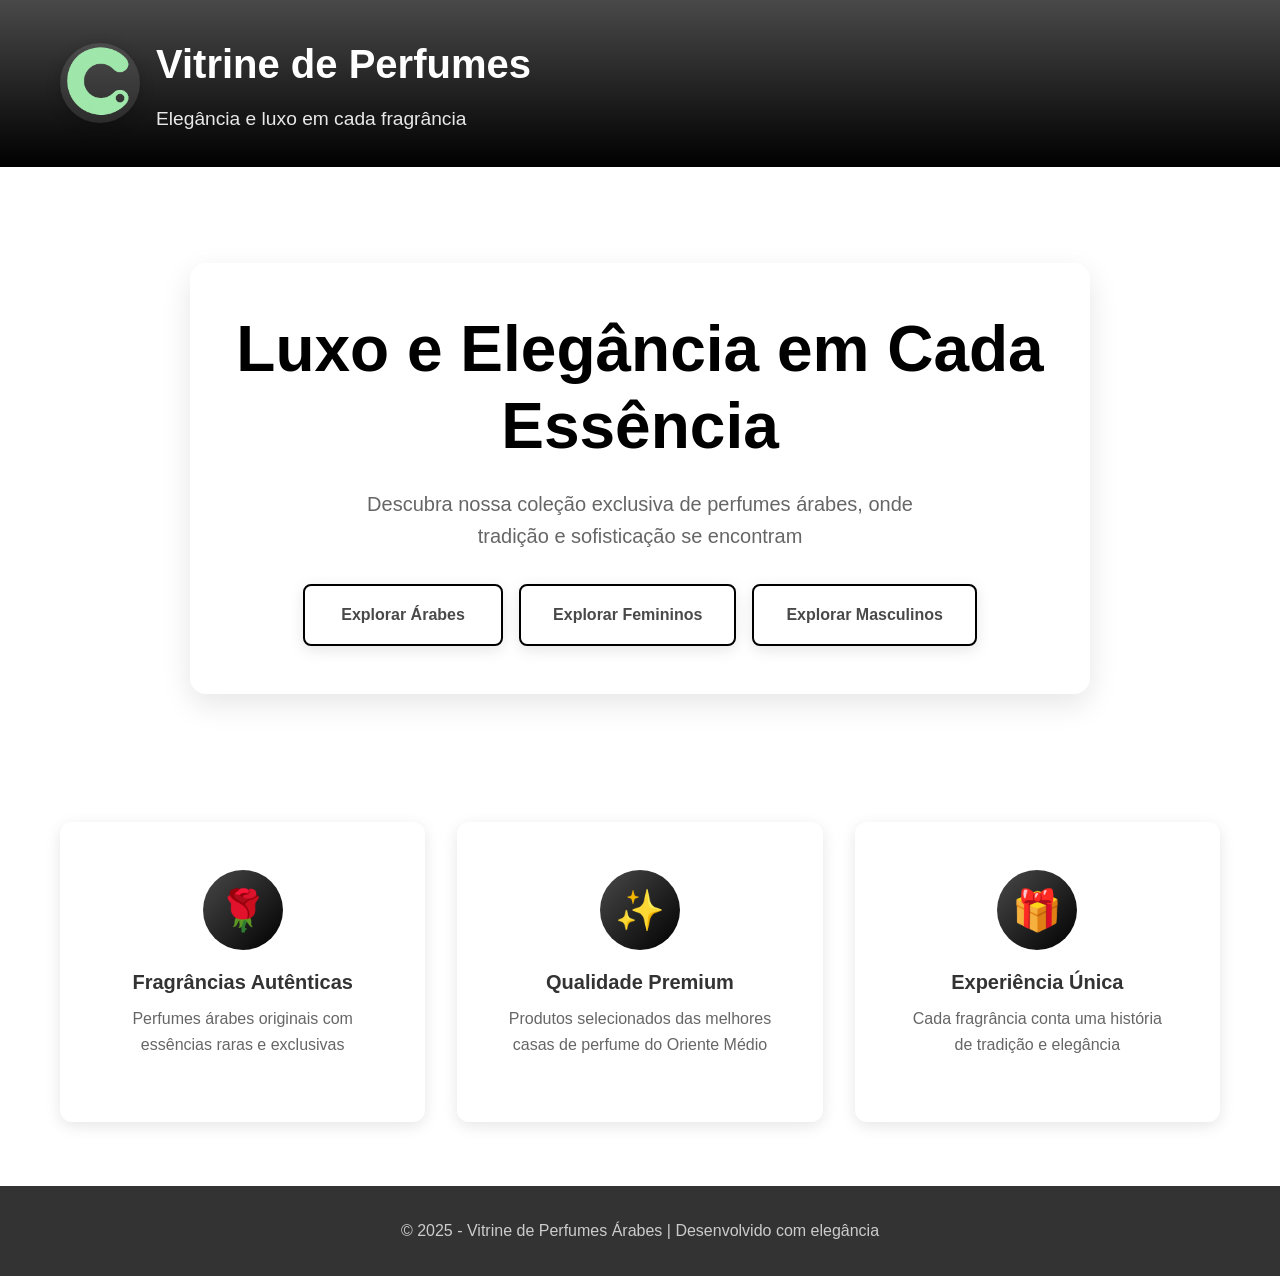
<file: index.html>
<!DOCTYPE html>
<html lang="pt-BR">
<head>
    <meta charset="UTF-8">
    <meta name="viewport" content="width=device-width, initial-scale=1.0">
    <title>Vitrine de Perfumes Árabes</title>
    <!-- Use existing PNG/ICO/manifest favicon files in img/ for broad compatibility -->
    <link rel="shortcut icon" href="img/favicon.ico">
    <link rel="icon" type="image/png" sizes="32x32" href="img/favicon-32x32.png">
    <link rel="icon" type="image/png" sizes="16x16" href="img/favicon-16x16.png">
    <link rel="apple-touch-icon" sizes="180x180" href="img/apple-touch-icon.png">
    <link rel="manifest" href="img/site.webmanifest">
    <meta name="theme-color" content="#ffffff">
    <link rel="stylesheet" href="styles.css">
</head>
<body>

    
    <div class="page-container">
          
        <header class="header">
            <div class="container">
                <div class="header-content">
                    <div class="logo-container">
                        <img src="img/original.png" alt="Logotipo" class="logo">
                    </div>
                    <div class="header-text">
                        <h1>Vitrine de Perfumes </h1>
                        <p>Elegância e luxo em cada fragrância</p>
                    </div>
                </div>
            </div>
        </header>

        <nav class="navigation">
            <div class="container">
                <div class="nav-links">
                    <!-- mantém sua navegação original -->
                </div>
            </div>
        </nav>

        <section class="hero">
            <div class="container">
                <div class="hero-content">
                    <h2>Luxo e Elegância em Cada Essência</h2>
                    <p>Descubra nossa coleção exclusiva de perfumes árabes, onde tradição e sofisticação se encontram</p>
                    <div class="hero-buttons">
                        <!-- 👇 transformamos apenas esse botão para abrir popup -->
                        <a href="#" class="btn btn-Arabes" id="openPopup">Explorar Árabes</a>

                        <!-- Mantidos exatamente como estavam -->
                        <a href="femininos.html" class="btn btn-femininos">Explorar Femininos</a>
                        <a href="masculinos.html" class="btn btn-secondary">Explorar Masculinos</a>
                        <!--<a href="adega.html" class="btn btn-secondary">Adega</a> -->
                    </div>
                </div>
            </div>


            
        </section>

        <!-- POPUP -->
        <div id="popup" class="popup" aria-hidden="true">
            <div class="popup-content" role="dialog" aria-modal="true" aria-labelledby="popupTitle">
                <button class="close-btn" id="closePopup" aria-label="Fechar">&times;</button>
                <h3 id="popupTitle">Escolha uma categoria</h3>

                <!-- Links para as páginas existentes -->
                <a href="Arabe-Fem.html" class="btn btn-Arabe-Fem">Femininos Árabes</a>
                <a href="Arabes.html" class="btn btn-Arabe-Fem">Masculinos Árabes</a>
            </div>
        </div>

        <section class="features">
            <div class="container">
                <div class="features-grid">
                    <div class="feature-card">
                        <div class="feature-icon">🌹</div>
                        <h3>Fragrâncias Autênticas</h3>
                        <p>Perfumes árabes originais com essências raras e exclusivas</p>
                    </div>
                    <div class="feature-card">
                        <div class="feature-icon">✨</div>
                        <h3>Qualidade Premium</h3>
                        <p>Produtos selecionados das melhores casas de perfume do Oriente Médio</p>
                    </div>
                    <div class="feature-card">
                        <div class="feature-icon">🎁</div>
                        <h3>Experiência Única</h3>
                        <p>Cada fragrância conta uma história de tradição e elegância</p>
                    </div>
                </div>
            </div>
        </section>

        <footer class="footer">
            <div class="container">
                <p>© 2025 - Vitrine de Perfumes Árabes | Desenvolvido com elegância</p>
            </div>
        </footer>
    </div>

    <!-- Usa o JS que você já tem -->
    <script src="Arabes.js"></script>
</body>
</html>
</file>
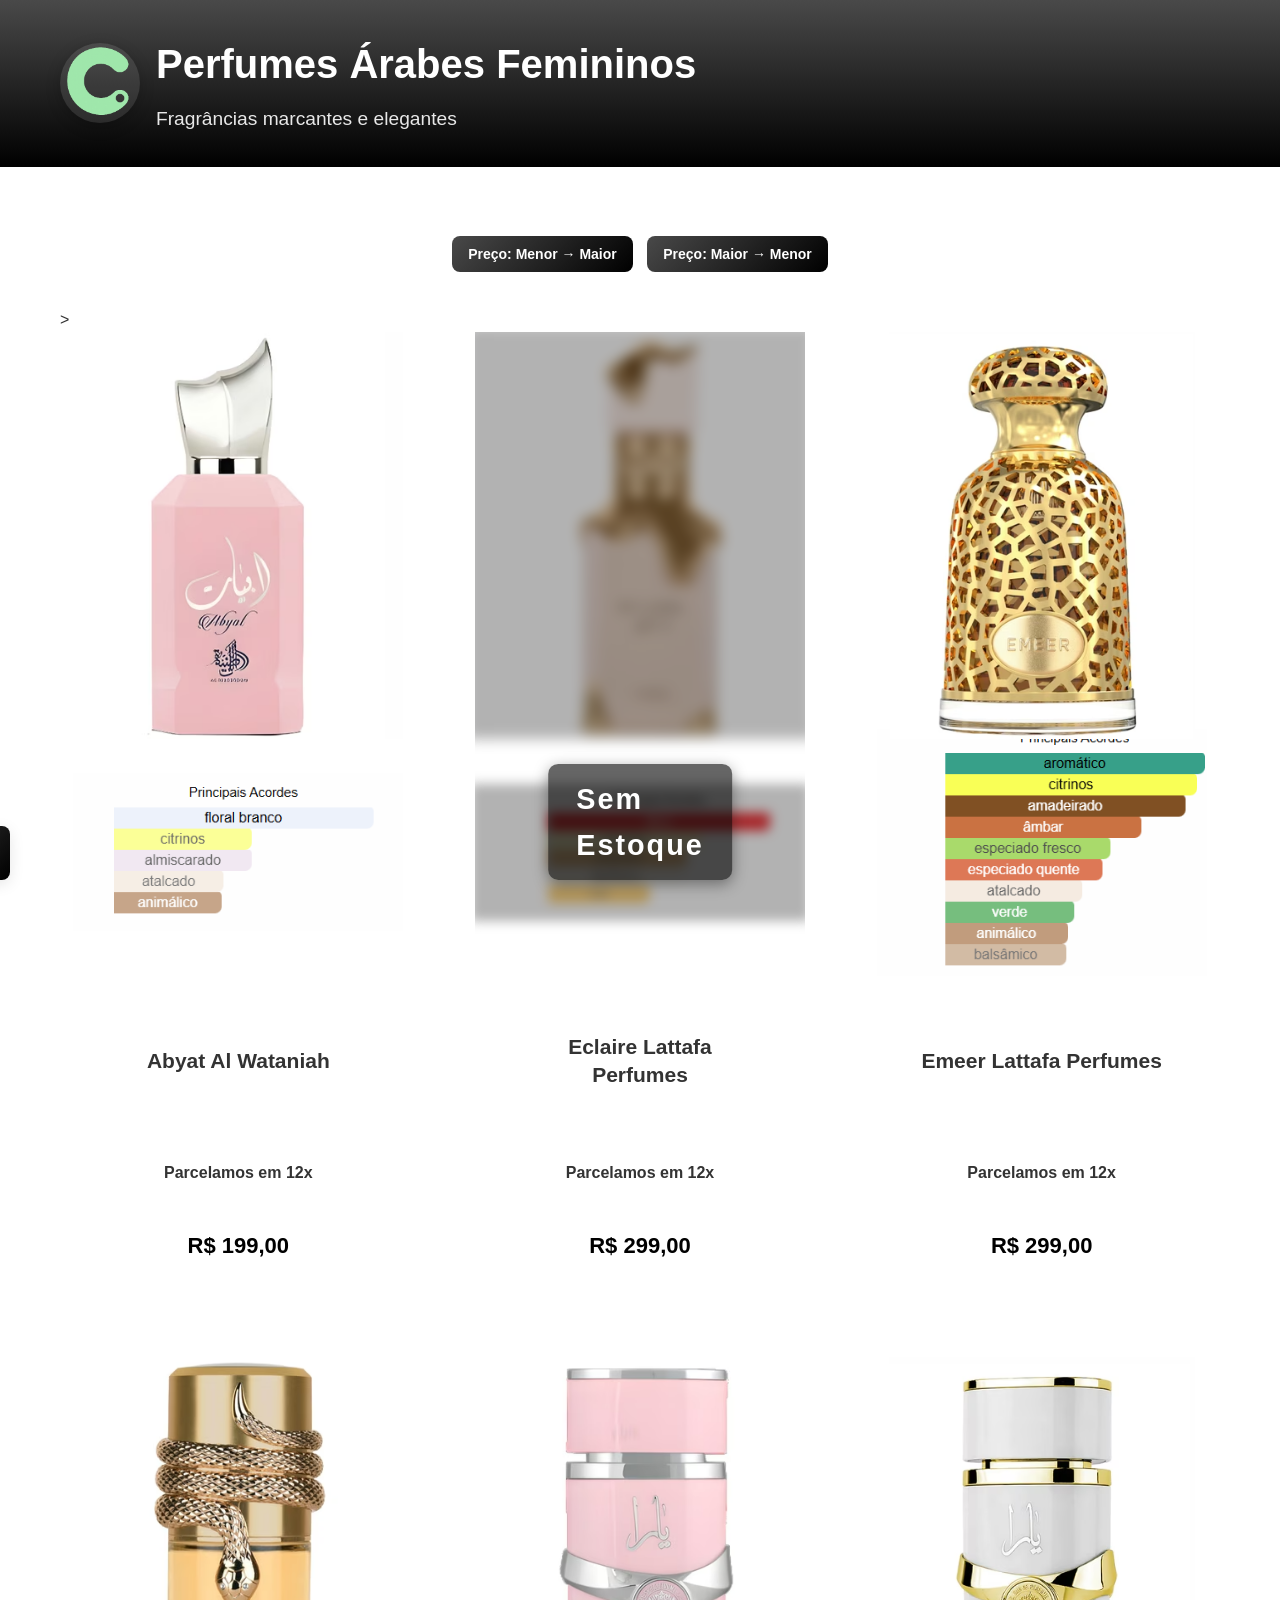
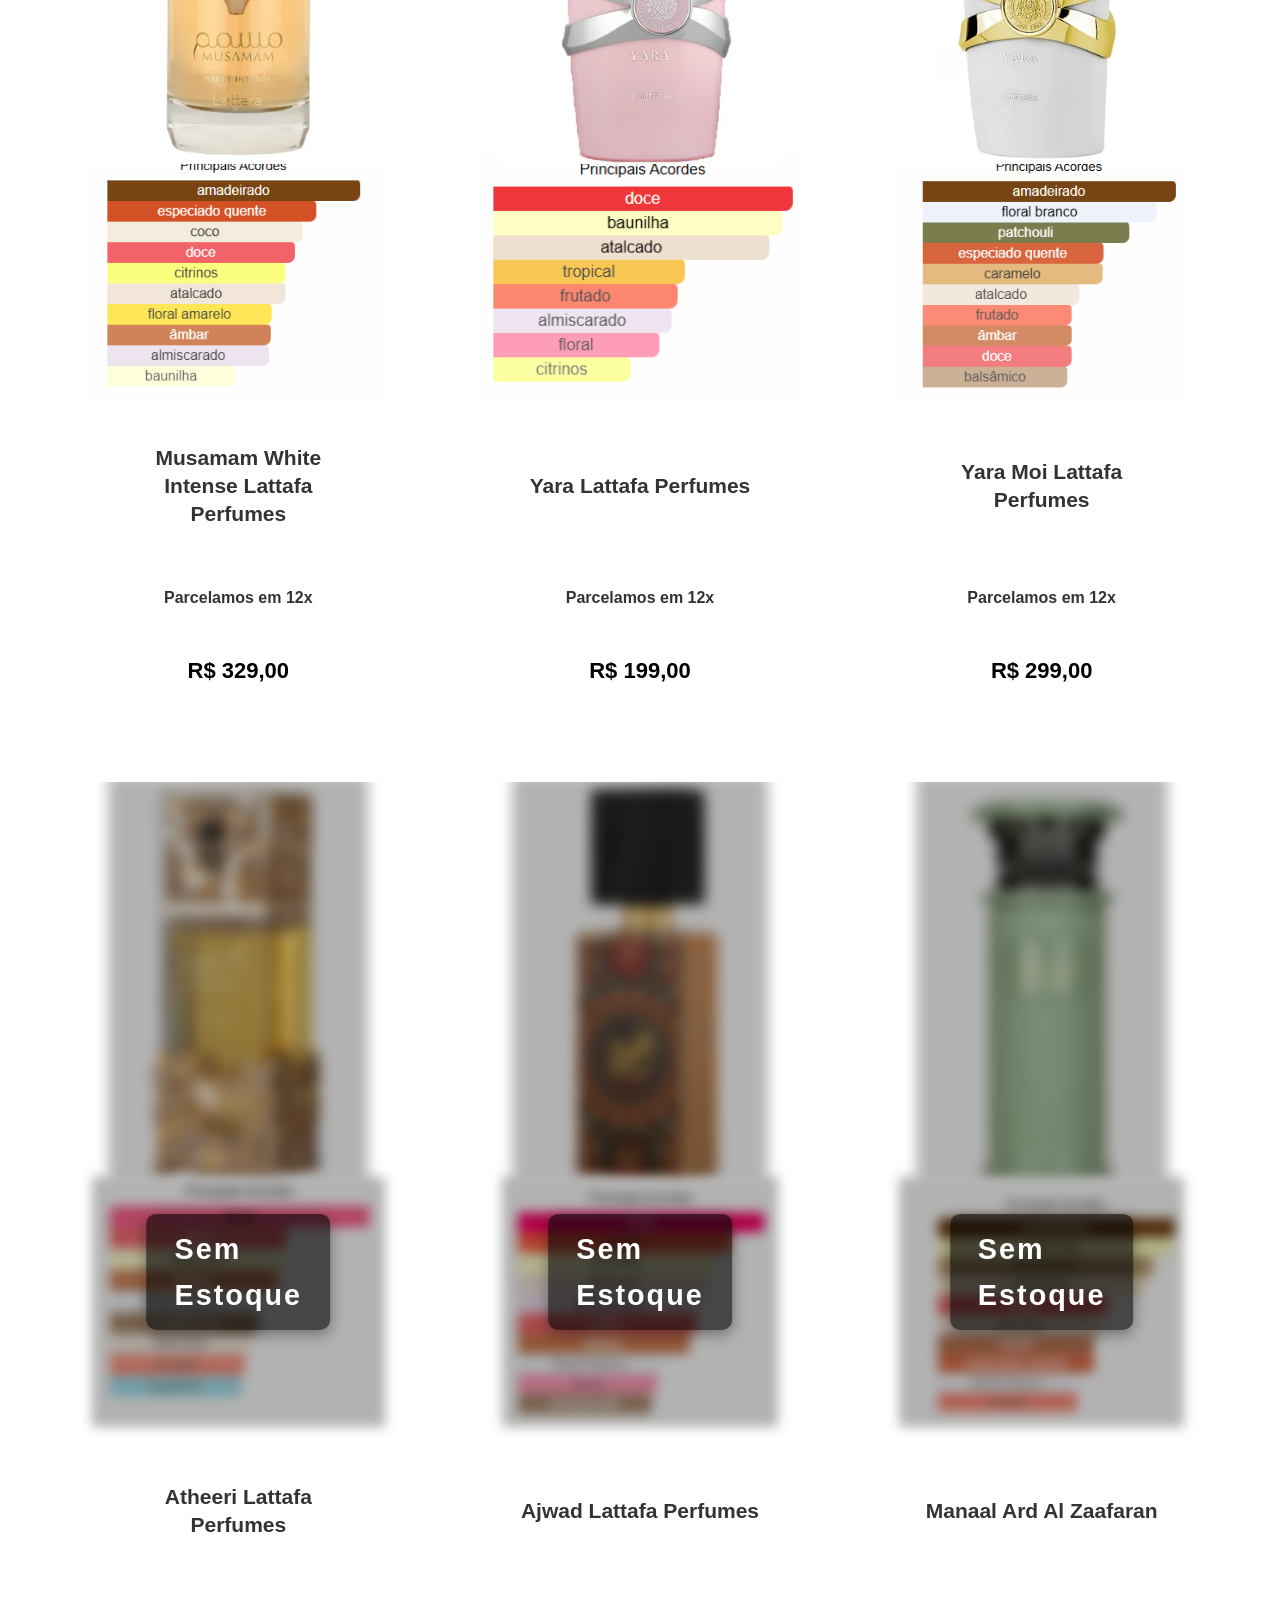
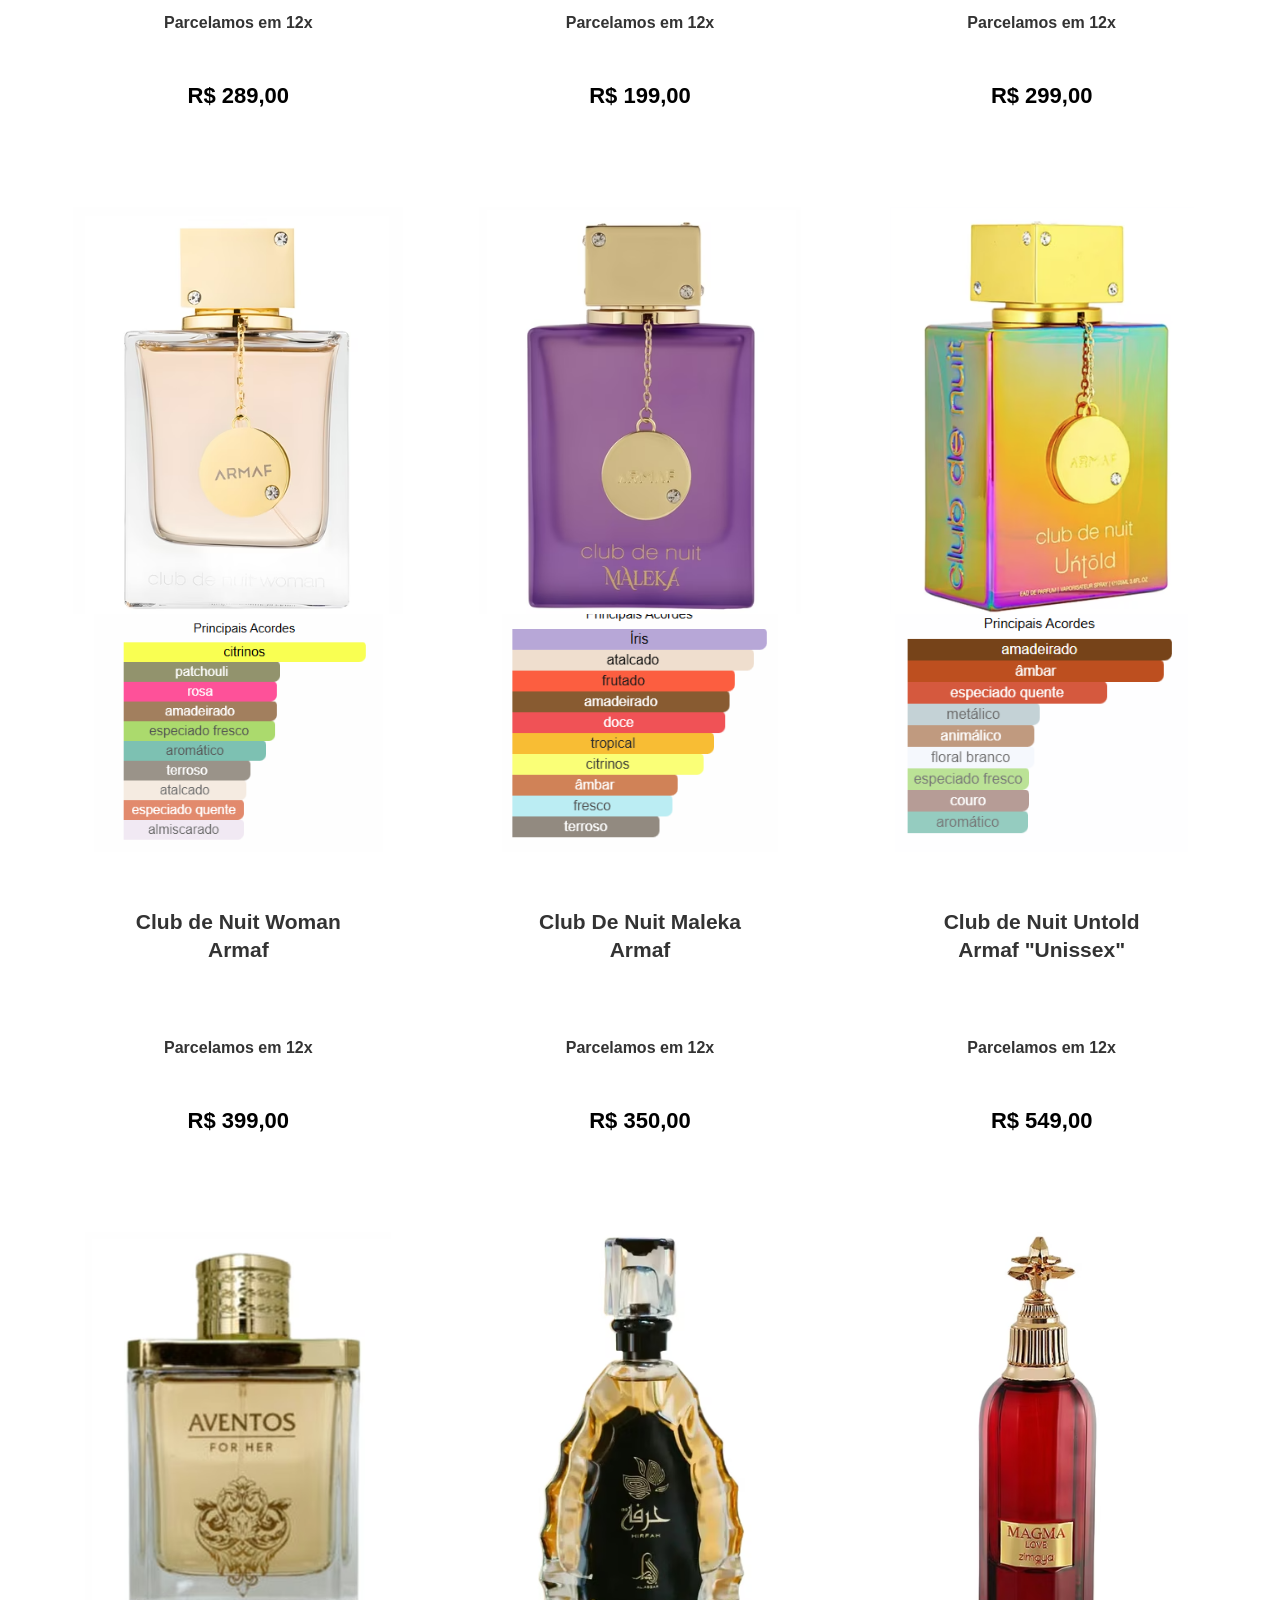
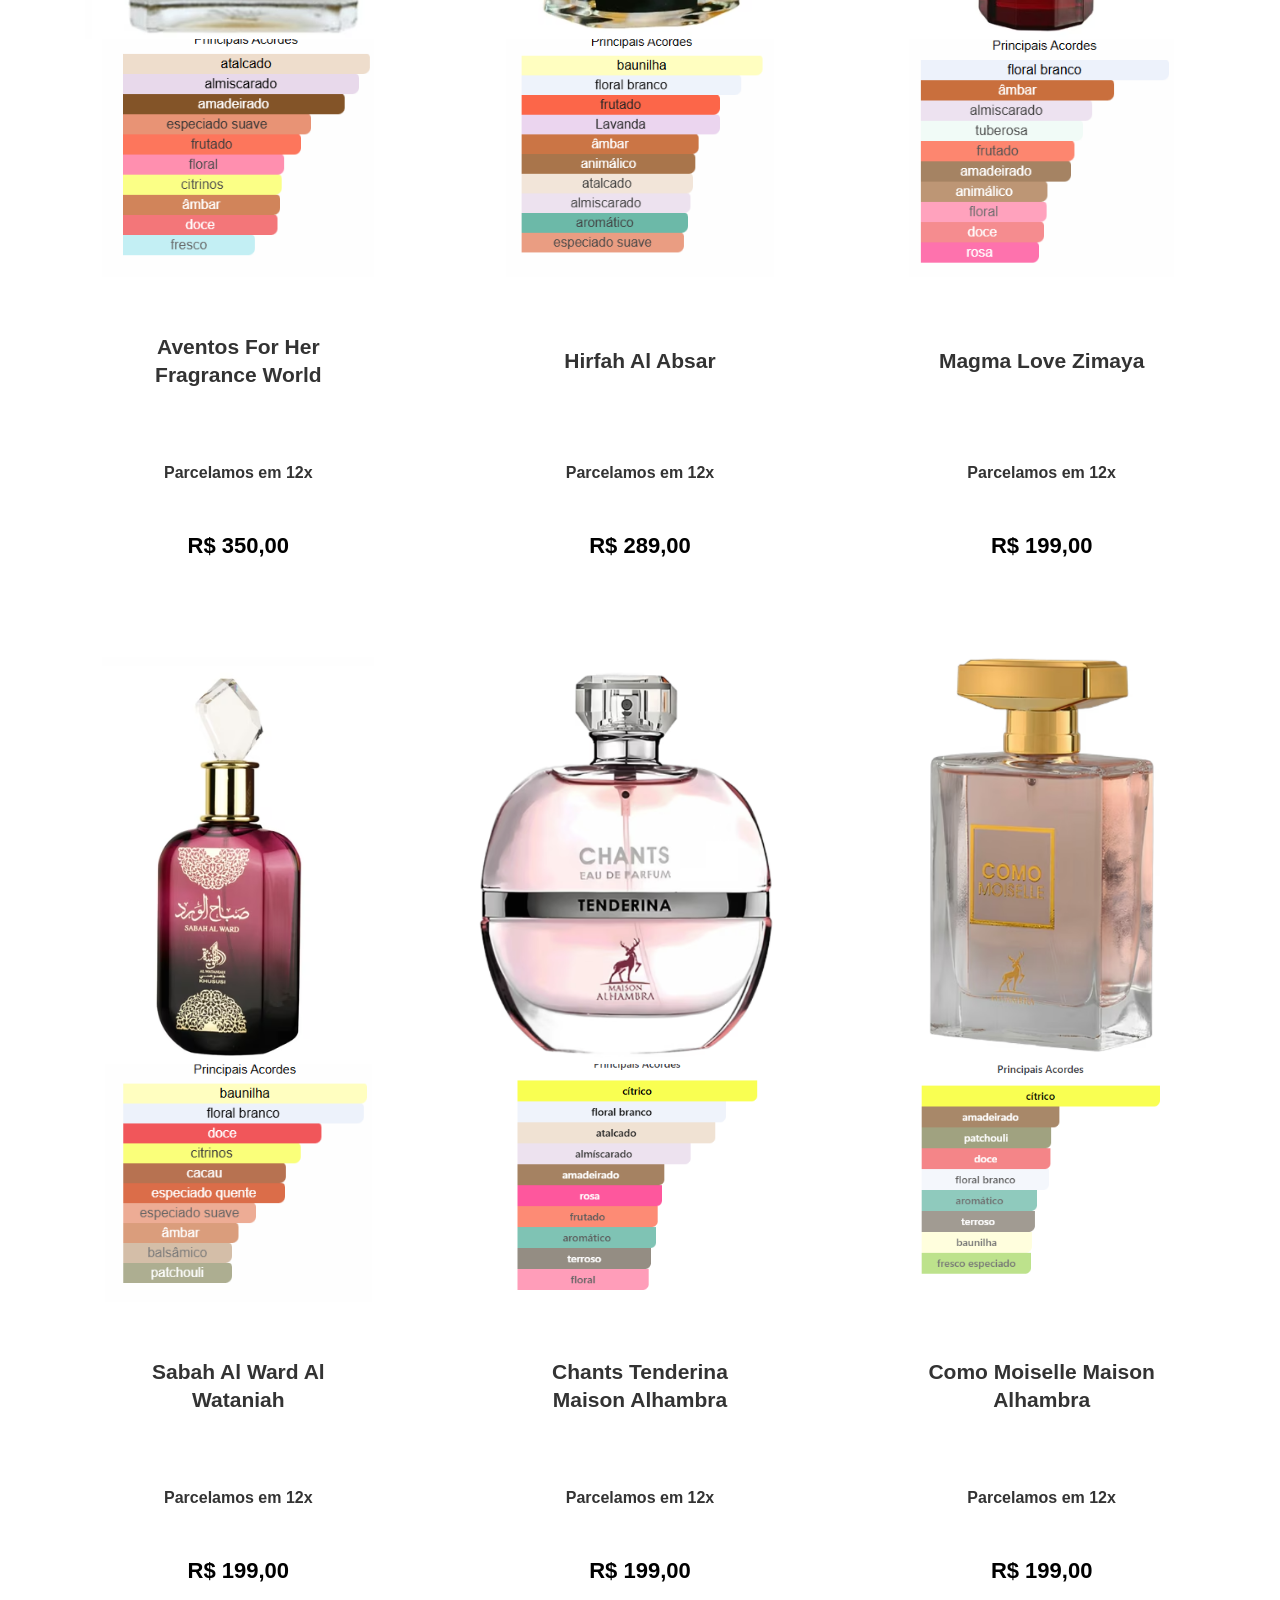
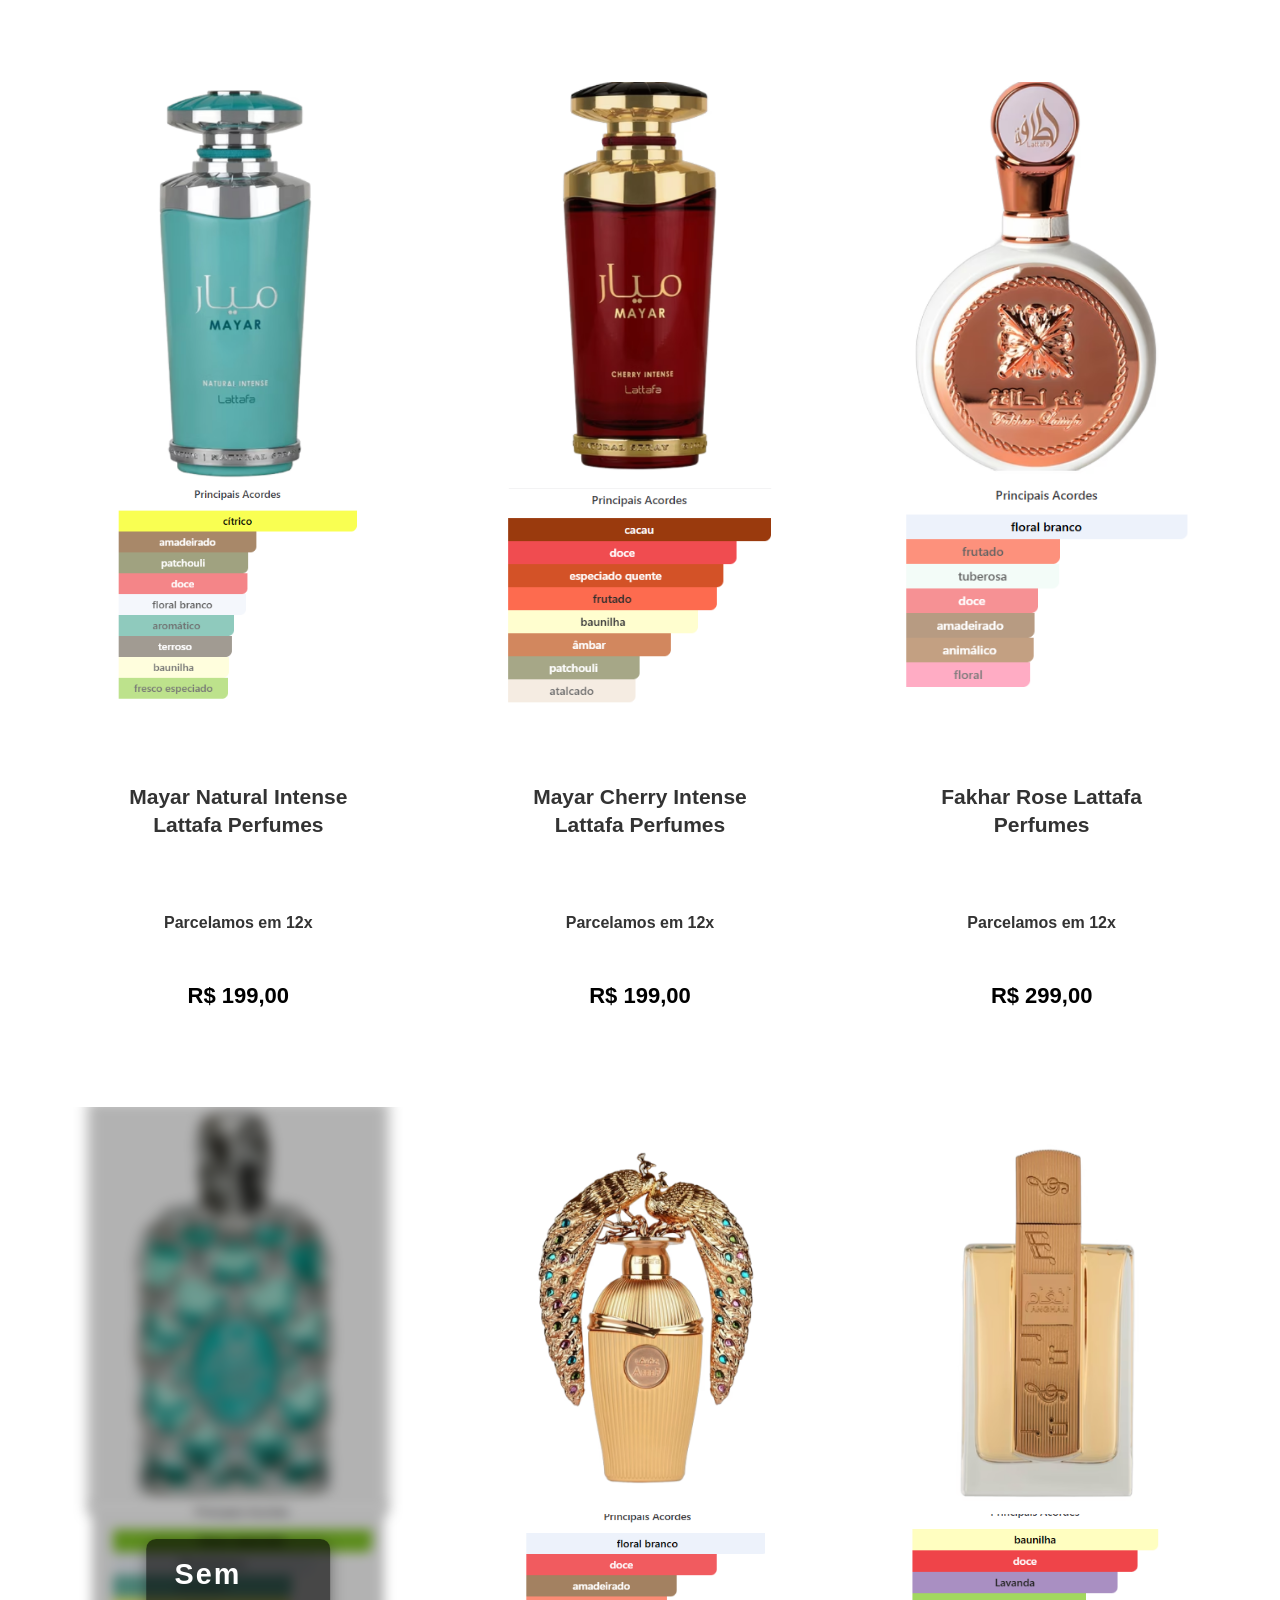
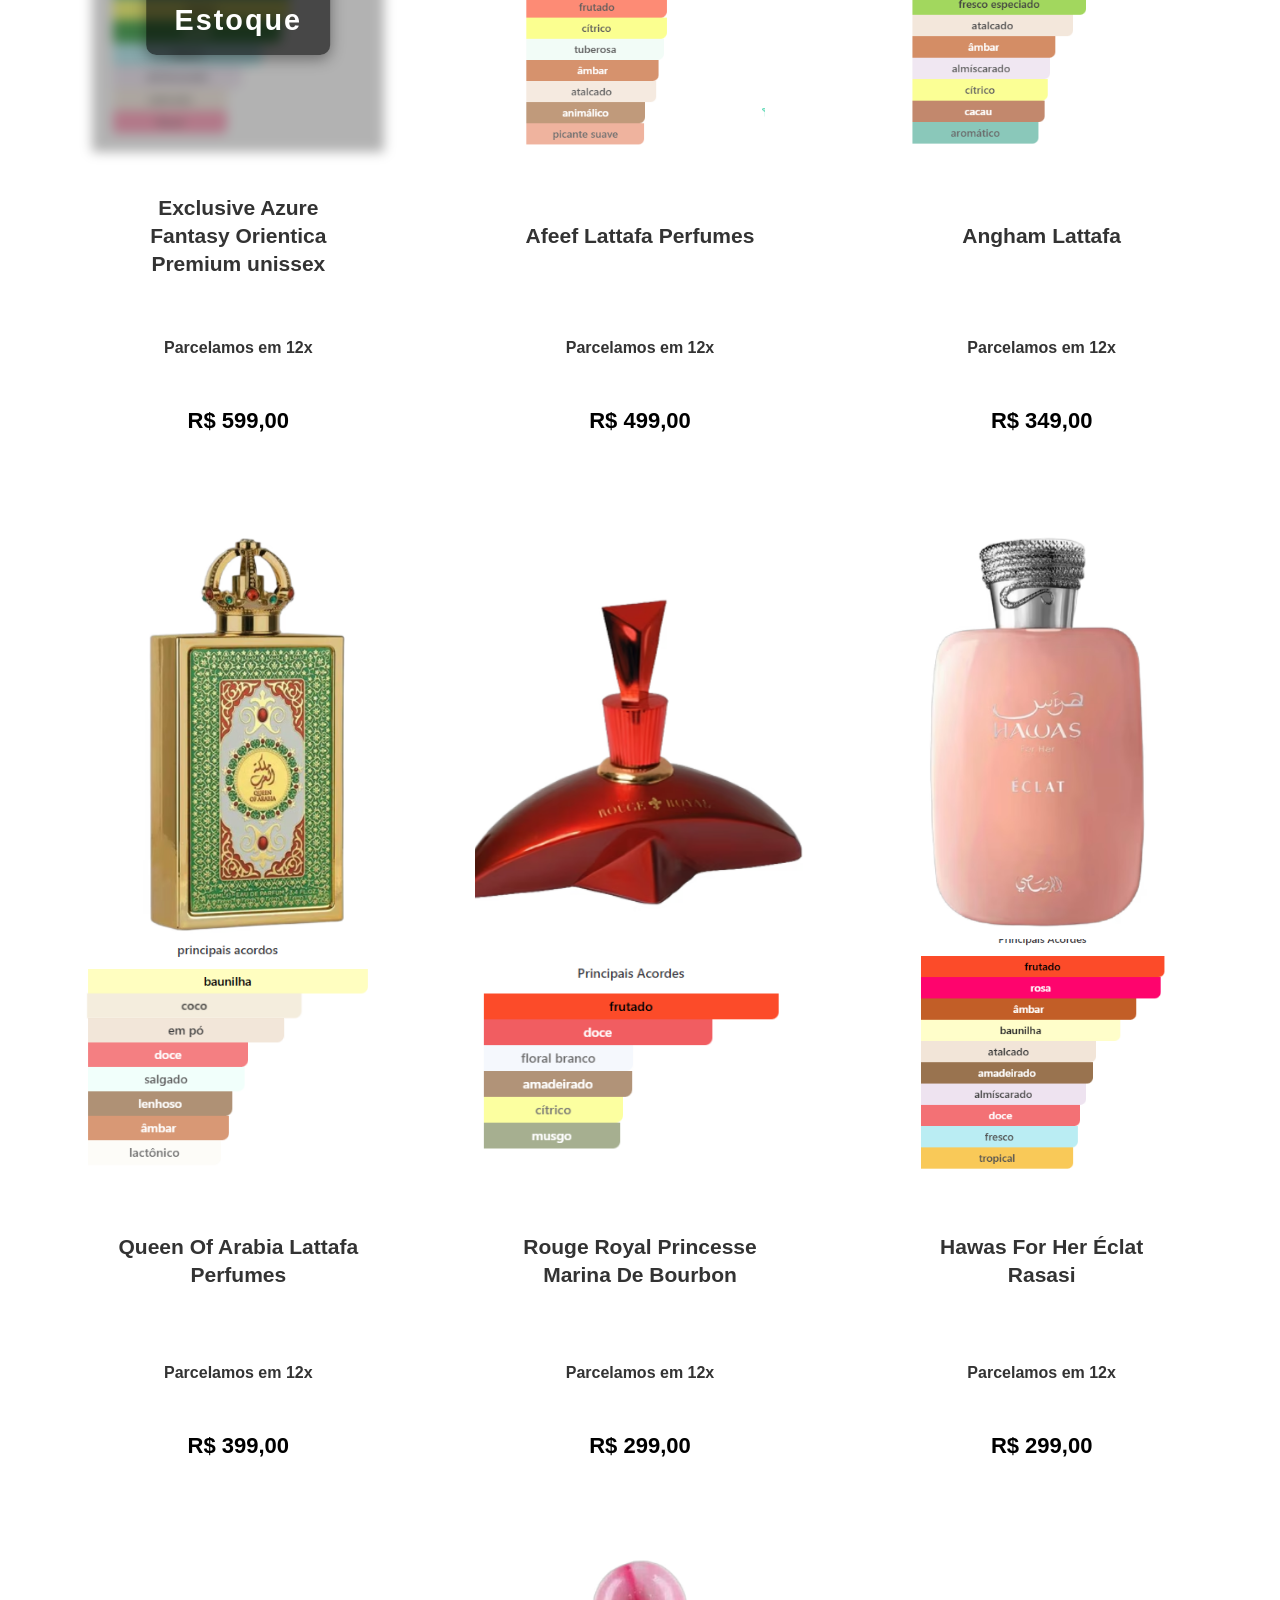
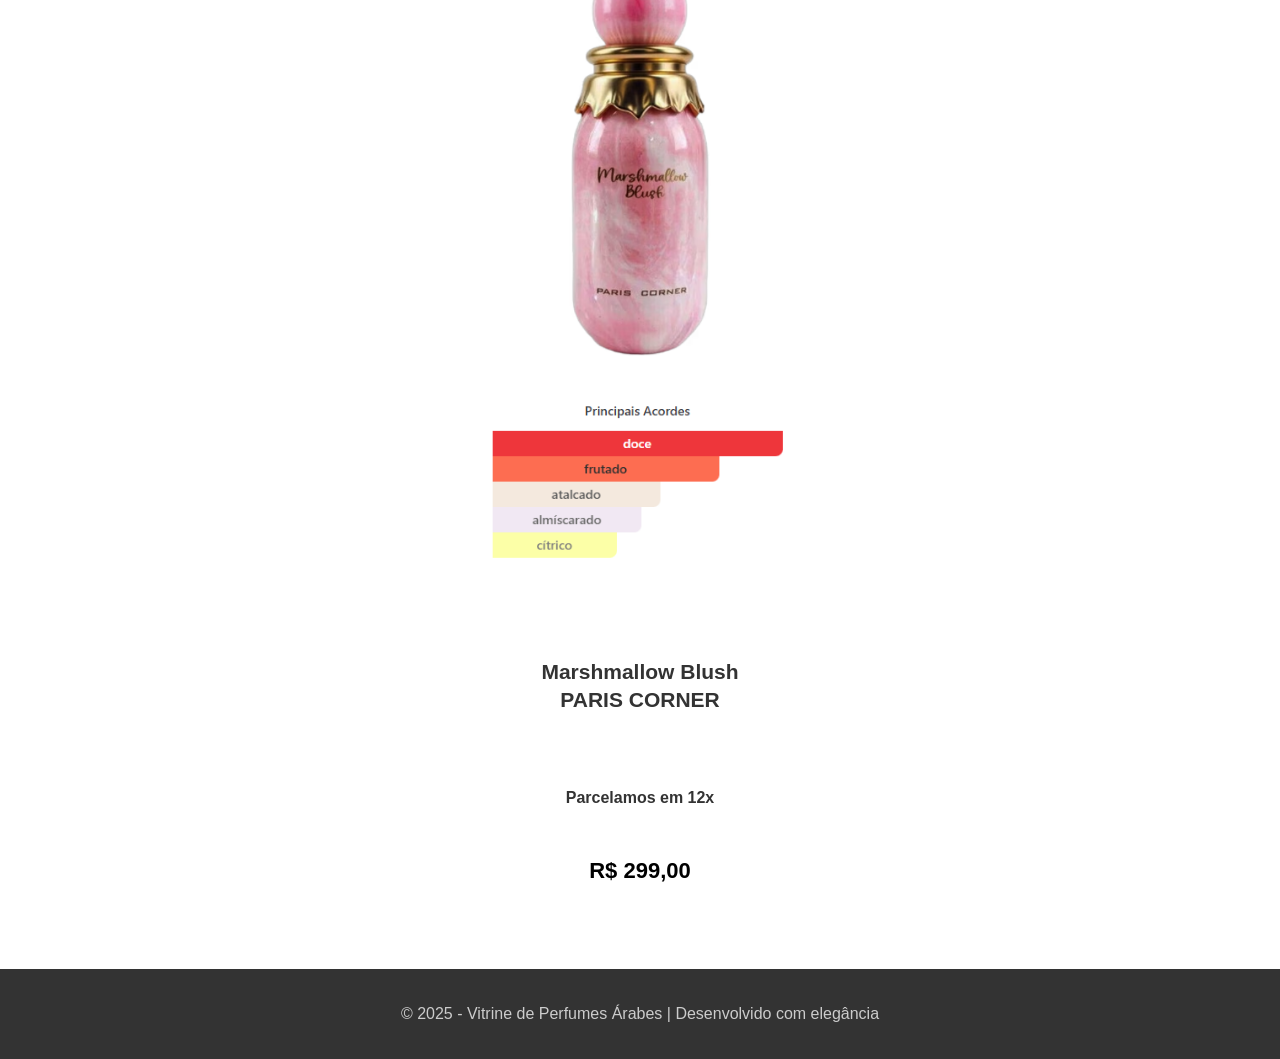
<file: Arabe-Fem.html>
<!DOCTYPE html>
<html lang="pt-BR">
<head>
    <meta charset="UTF-8">
    <meta name="viewport" content="width=device-width, initial-scale=1.0">
    <title>Perfumes Masculinos - Vitrine de Perfumes Árabes</title>
    <link rel="stylesheet" href="styles.css">
    <link rel="shortcut icon" href="img/favicon.ico">
    <link rel="icon" type="image/png" sizes="32x32" href="img/favicon-32x32.png">
    <link rel="icon" type="image/png" sizes="16x16" href="img/favicon-16x16.png">
    <link rel="apple-touch-icon" sizes="180x180" href="img/apple-touch-icon.png">
    <link rel="manifest" href="img/site.webmanifest">
    <meta name="theme-color" content="#ffffff">
</head>
<body>

    <script src="vendidos/arabef.js"></script>
    <script src="ordernar-precos.js"></script>

        <!-- Botão Voltar Responsivo -->
<button id="btn-voltar" aria-label="Voltar" title="Voltar">
  <span class="icon" aria-hidden="true">
    <svg width="18" height="18" viewBox="0 0 24 24" fill="none" xmlns="http://www.w3.org/2000/svg">
      <path d="M15 18l-6-6 6-6" stroke="currentColor" stroke-width="2" stroke-linecap="round" stroke-linejoin="round"/>
    </svg>
  </span>
  <span class="label">Voltar</span>
</button>

<!-- Inicio Botão Voltar Responsivo -->

<script>
(function(){
  const btn = document.getElementById('btn-voltar');
  const fallbackUrl = document.referrer || '/';

  // Mostra/esconde botão quando rolar a página
  const toggleButton = () => {
    if(window.scrollY > 200){
      btn.style.left = '20px'; // desliza para dentro da tela
    } else {
      btn.style.left = '-120px'; // esconde fora da tela
    }
  }

  window.addEventListener('scroll', toggleButton);
  toggleButton(); // inicializa

  // Clique do botão
  btn.addEventListener('click', () => {
    if (window.history.length > 1) {
      window.history.back();
      setTimeout(() => {
        if (document.visibilityState === 'visible') {
          window.location.href = fallbackUrl;
        }
      }, 400);
    } else {
      window.location.href = fallbackUrl;
    }
  });
})();
</script>
    <!-- Fim Botão Voltar Responsivo -->

    <div class="page-container">
         
        <header class="header">
            <div class="container">
                <div class="header-content">
                    <div class="logo-container">
                        <img src="logo/original.png" alt="Logo" class="logo">
                    </div>
                    <div class="header-text">
                        <h1>Perfumes Árabes Femininos</h1>
                        <p>Fragrâncias marcantes e elegantes</p>
                    </div>
                    
                </div>
            </div>
        </header>

         
        <nav class="navigation">
            <div class="container">
                <div class="nav-links">
                    
                    
                </div>
            </div>
        </nav>

          
         <section class="products">
            <div class="container">
                <div class="sort-controls">
  <button onclick="ordenarPrecos('asc')">Preço: Menor → Maior</button>
  <button onclick="ordenarPrecos('desc')">Preço: Maior → Menor</button>
</div>>
                <div class="products-grid">
                    <div id="perfumeaf1" class="product-card">
                        <img src="public/Arabes-fem/Abyat Al Wataniah.png" alt="Abyat Al Wataniah.png" class="Perfume Abyat Al Wataniah.png">
                        <img src="public/Notas-Arabes-fem/Abyat Al Wataniah.png" alt="Oud Imperial" class="product-image">
                        <div class="product-info">
                            <h2>Abyat Al Wataniah</h2>
                           <h4>Parcelamos em 12x </h4>
                            <div class="product-price">R$ 199,00</div>
                        </div>
                    </div>

                    <div id="perfumeaf2" class="product-card">
                        <img src="public/Arabes-fem/Eclaire Lattafa Perfumes.png" class="Eclaire Lattafa.png" alt="Eclaire Lattafa Perfumes">
                        <img src="public/Notas-Arabes-fem/Eclaire Lattafa Perfumes.png" alt="Rei do Deserto" class="product-image">
                        <div class="product-info">
                            <h2>Eclaire Lattafa Perfumes</h2>
                        <h4>Parcelamos em 12x </h4>
                            <div class="product-price">R$ 299,00</div>
                        </div>
                    </div>

                    <div id="perfumeaf3" class="product-card">
                        <img src="public/Arabes-fem/Emeer Lattafa Perfumes.png" alt="Emeer Lattafa Perfumes.png" class="Perfume Ferrari Black">
                        <img src="public/Notas-Arabes-fem/Emeer Lattafa Perfumes.png" alt="Sultão Negro" class="product-image">
                        <div class="product-info">
                            <h2>Emeer Lattafa Perfumes</h2>
                          <h4>Parcelamos em 12x </h4>
                            <div class="product-price">R$ 299,00</div>
                        </div>
                    </div>

                    

                    <div id="perfumeaf4" class="product-card">
                        <img src="public/Arabes-fem/Musamam White Intense Lattafa Perfumes.png" alt="Musamam White Intense Lattafa Perfumes.png" class="Musamam White Intense Lattafa Perfumes.png">
                      <img src="public/Notas-Arabes-fem/Musamam White Intense Lattafa Perfumes.png" alt="Príncipe do Oriente" class="product-image">
                        <div class="product-info">
                            <h2>Musamam White Intense Lattafa Perfumes</h2>
                          <h4>Parcelamos em 12x </h4>
                            <div class="product-price">R$ 329,00</div>
                        </div>
                    </div>

                    <div id="perfumeaf5" class="product-card">
                        <img src="public/Arabes-fem/Yara Lattafa Perfumes.png"  alt="Emeer Lattafa Perfumes.png"class="Club de Nuit Woman Armaf">
                      <img src="public/Notas-Arabes-fem/Yara Lattafa Perfumes.png" alt="Príncipe do Oriente" class="product-image">
                        <div class="product-info">
                            <h2>Yara Lattafa Perfumes</h2>
                          <h4>Parcelamos em 12x </h4>
                            <div class="product-price">R$ 199,00</div>
                        </div>
                    </div>

                    <div id="perfumeaf6" class="product-card">
                        <img src="public/Arabes-fem/Yara Moi Lattafa Perfumes.png" alt="Yara Moi Lattafa Perfumes" class="Yara Moi Lattafa Perfumes">
                      <img src="public/Notas-Arabes-fem/Yara Moi Lattafa Perfumes.png" alt="Príncipe do Oriente" class="product-image">
                        <div class="product-info">
                            <h2>Yara Moi Lattafa Perfumes</h2>
                          <h4>Parcelamos em 12x </h4>
                            <div class="product-price">R$ 299,00</div>
                        </div>
                    </div>

                    <div id="perfumeaf7" class="product-card">
                        <img src="public/Arabes-fem/Atheeri Lattafa Perfumes.png" alt="Atheeri Lattafa Perfumes" class="Atheeri Lattafa Perfumes">
                      <img src="public/Notas-Arabes-fem/Atheeri Lattafa Perfumes.png" alt="Príncipe do Oriente" class="product-image">
                        <div class="product-info">
                            <h2>Atheeri Lattafa Perfumes</h2>
                          <h4>Parcelamos em 12x </h4>
                            <div class="product-price">R$ 289,00</div>
                        </div>
                    </div>

                    <div id="perfumeaf8" class="product-card">
                        <img src="public/Arabes-fem/Ajwad Lattafa Perfumes.png" alt="Ajwad Lattafa Perfumes" class="Ajwad Lattafa Perfumes">
                      <img src="public/Notas-Arabes-fem/Ajwad Lattafa Perfumes.png" alt="Príncipe do Oriente" class="product-image">
                        <div class="product-info">
                            <h2>Ajwad Lattafa Perfumes</h2>
                           <h4>Parcelamos em 12x </h4>
                            <div class="product-price">R$ 199,00</div>
                        </div>
                    </div>

                    <div id="perfumeaf9" class="product-card">
                        <img src="public/Arabes-fem/Manaal Ard Al Zaafaran.png" class="Manaal Ard Al Zaafaran" alt="Perfume Manaal Ard Al Zaafaran">
                        <img src="public/Notas-Arabes-fem/Manaal Ard Al Zaafaran.png" alt="Rei do Deserto" class="product-image">
                        <div class="product-info">
                            <h2>Manaal Ard Al Zaafaran</h2>
                        <h4>Parcelamos em 12x </h4>
                            <div class="product-price">R$ 299,00</div>
                        </div>
                    </div>
                    <!--troquei o valor ate acima-->
                    <div id="perfumeaf10" class="product-card">
                        <img src="public/Arabes-fem/Club de Nuit Woman Armaf.png" class="Club de Nuit Woman Armaf" alt="Perfume Club de Nuit Woman Armaf">
                        <img src="public/Notas-Arabes-fem/Club de Nuit Woman Armaf.png" alt="Rei do Deserto" class="product-image">
                        <div class="product-info">
                            <h2>Club de Nuit Woman Armaf</h2>
                        <h4>Parcelamos em 12x </h4>
                            <div class="product-price">R$ 399,00</div>
                        </div>
                    </div>

                    <div id="perfumeaf11" class="product-card">
                        <img src="public/Arabes-fem/Club De Nuit Maleka Armaf.png" alt="Club De Nuit Maleka Armaf class="Perfume Club De Nuit Maleka Armaf">
                        <img src="public/Notas-Arabes-fem/Club De Nuit Maleka Armaf.png" alt="Rei do Deserto" class="product-image">
                        <div class="product-info">
                            <h2>Club De Nuit Maleka Armaf</h2>
                          <h4>Parcelamos em 12x </h4>
                            <div class="product-price">R$ 350,00</div>
                        </div>
                    </div>

                    <div id="perfumeaf12" class="product-card">
                        <img src="public/perfumes-fem/Club de Nuit Untold Armaf.png" class="Club de Nuit Untold Armaf" alt="Club de Nuit Untold Armaf">
                        <img src="public/notas-fem/Club de Nuit Untold Armaf.png" alt="Rei do Deserto" class="product-image">
                        <div class="product-info">
                            <h2>Club de Nuit Untold Armaf "Unissex"</h2>
                        <h4>Parcelamos em 12x </h4>
                            <div class="product-price">R$ 549,00</div>
                        </div>
                    </div>

                    <div id="perfumeaf13" class="product-card">
                        <img src="public/Arabes-fem/Aventos For Her Fragrance World.png" class="Aventos For Her Fragrance World" alt="Perfume Aventos For Her Fragrance World">
                        <img src="public/Notas-Arabes-fem/Aventos For Her Fragrance World.png" alt="Rei do Deserto" class="product-image">
                        <div class="product-info">
                            <h2>Aventos For Her Fragrance World</h2>
                        <h4>Parcelamos em 12x </h4>
                            <div class="product-price">R$ 350,00</div>
                        </div>
                    </div>

                    <div id="perfumeaf14" class="product-card">
                        <img src="public/Arabes-fem/Hirfah Al Absar.png" class="Hirfah Al Absar" alt="Hirfah Al Absar">
                        <img src="public/Notas-Arabes-fem/Hirfah Al Absar.png" alt="Rei do Deserto" class="product-image">
                        <div class="product-info">
                            <h2>Hirfah Al Absar</h2>
                        <h4>Parcelamos em 12x </h4>
                            <div class="product-price">R$ 289,00</div>
                        </div>
                    </div>

                    <div id="perfumeaf15" class="product-card">
                        <img src="public/Arabes-fem/Magma Love Zimaya.png" class="Magma Love Zimaya" alt="Perfume Magma Love Zimaya">
                        <img src="public/Notas-Arabes-fem/Magma Love Zimaya.png" alt="Rei do Deserto" class="product-image">
                        <div class="product-info">
                            <h2>Magma Love Zimaya</h2>
                        <h4>Parcelamos em 12x </h4>
                            <div class="product-price">R$ 199,00</div>
                        </div>
                    </div>

                     <div id="perfumeaf16" class="product-card">
                        <img src="public/Arabes-fem/Sabah Al Ward Al Wataniah.png" class="Sabah Al Ward Al Wataniah" alt="Perfume Sabah Al Ward Al Wataniah">
                        <img src="public/Notas-Arabes-fem/Sabah Al Ward Al Wataniah.png" alt="Rei do Deserto" class="product-image">
                        <div class="product-info">
                            <h2>Sabah Al Ward Al Wataniah</h2>
                        <h4>Parcelamos em 12x </h4>
                            <div class="product-price">R$ 199,00</div>
                        </div>
                    </div>

                    <div id="perfumeaf17" class="product-card">
                        <img src="public/Arabes-fem/Chants Tenderina Maison Alhambra.png" class="Chants Tenderina Maison Alhambra" alt="Perfume Chants Tenderina Maison Alhambra">
                        <img src="public/Notas-Arabes-fem/Chants Tenderina Maison Alhambra.png" alt="Rei do Deserto" class="product-image">
                        <div class="product-info">
                            <h2>Chants Tenderina Maison Alhambra</h2>
                        <h4>Parcelamos em 12x </h4>
                            <div class="product-price">R$ 199,00</div>
                        </div>
                    </div>

                    <div id="perfumeaf18" class="product-card">
                        <img src="public/Arabes-fem/Como Moiselle Maison Alhambra.png" class="Como Moiselle Maison Alhambra" alt="Perfume Chants Tenderina Maison Alhambra">
                        <img src="public/Notas-Arabes-fem/Como Moiselle Maison Alhambra.png" alt="Rei do Deserto" class="product-image">
                        <div class="product-info">
                            <h2>Como Moiselle Maison Alhambra</h2>
                        <h4>Parcelamos em 12x </h4>
                            <div class="product-price">R$ 199,00</div>
                        </div>
                    </div>

                    <div id="perfumeaf19" class="product-card">
                        <img src="public/Arabes-fem/Mayar Natural Intense Lattafa Perfumes.png" class="Mayar Natural Intense Lattafa Perfumes" alt="Perfume Mayar Natural Intense Lattafa Perfumes">
                        <img src="public/Notas-Arabes-fem/Como Moiselle Maison Alhambra.png" alt="Rei do Deserto" class="product-image">
                        <div class="product-info">
                            <h2>Mayar Natural Intense Lattafa Perfumes</h2>
                        <h4>Parcelamos em 12x </h4>
                            <div class="product-price">R$ 199,00</div>
                        </div>
                    </div>

                    

                    <div id="perfumeaf20" class="product-card">
                        <img src="public/Arabes-fem/Mayar Cherry Intense Lattafa Perfumes.png" class="Mayar Cherry Intense Lattafa Perfumes " alt="Mayar Cherry Intense Lattafa Perfumes">
                        <img src="public/Notas-Arabes-fem/Mayar Cherry Intense Lattafa Perfumes.png" alt="Rei do Deserto" class="product-image">
                        <div class="product-info">
                            <h2>Mayar Cherry Intense Lattafa Perfumes</h2>
                        <h4>Parcelamos em 12x </h4>
                            <div class="product-price">R$ 199,00</div>
                        </div>
                    </div>

                    <div id="perfumeaf21" class="product-card">
                        <img src="public/Arabes-fem/Fakhar Rose Lattafa Perfumes.png" class="Fakhar Rose Lattafa Perfumes " alt="Fakhar Rose Lattafa Perfumes">
                        <img src="public/Notas-Arabes-fem/Fakhar Rose Lattafa Perfumes.png" alt="Rei do Deserto" class="product-image">
                        <div class="product-info">
                            <h2>Fakhar Rose Lattafa Perfumes</h2>
                        <h4>Parcelamos em 12x </h4>
                            <div class="product-price">R$ 299,00</div>
                        </div>
                    </div>

                    <div id="perfumeaf22" class="product-card">
                        <img src="public/Arabes-fem/Exclusive Azure Fantasy Orientica Premium.png" class="Exclusive Azure Fantasy Orientica Premium " alt="Exclusive Azure Fantasy Orientica Premium">
                        <img src="public/Notas-Arabes-fem/Exclusive Azure Fantasy Orientica Premium.png" alt="Rei do Deserto" class="product-image">
                        <div class="product-info">
                            <h2>Exclusive Azure Fantasy Orientica Premium unissex</h2>
                        <h4>Parcelamos em 12x </h4>
                            <div class="product-price">R$ 599,00</div>
                        </div>
                    </div>

                    <div id="perfumeaf23" class="product-card">
                        <img src="public/Arabes-fem/Afeef Lattafa Perfumes.png" class="Afeef Lattafa Perfumes " alt="Afeef Lattafa Perfumes">
                        <img src="public/Notas-Arabes-fem/Afeef Lattafa Perfumes.png" alt="Rei do Deserto" class="product-image">
                        <div class="product-info">
                            <h2>Afeef Lattafa Perfumes</h2>
                        <h4>Parcelamos em 12x </h4>
                            <div class="product-price">R$ 499,00</div>
                        </div>
                    </div>

                    <div id="perfumeaf24" class="product-card">
                        <img src="public/Arabes-fem/Angham Lattafa.png" class="Angham Lattafa" alt="Angham Lattafa">
                        <img src="public/Notas-Arabes-fem/Angham Lattafa.png" alt="Rei do Deserto" class="product-image">
                        <div class="product-info">
                            <h2>Angham Lattafa</h2>
                        <h4>Parcelamos em 12x </h4>
                            <div class="product-price">R$ 349,00</div>
                        </div>
                    </div>

                    <div id="perfumeaf25" class="product-card">
                        <img src="public/Arabes-fem/Queen Of Arabia Lattafa Perfumes.png" class="Queen Of Arabia Lattafa Perfumes" alt="Angham Lattafa">
                        <img src="public/Notas-Arabes-fem/Queen Of Arabia Lattafa Perfumes.png" alt="Rei do Deserto" class="product-image">
                        <div class="product-info">
                            <h2>Queen Of Arabia Lattafa Perfumes</h2>
                        <h4>Parcelamos em 12x </h4>
                            <div class="product-price">R$ 399,00</div>
                        </div>
                    </div>

                    <div id="perfumeaf26" class="product-card">
                        <img src="public/Arabes-fem/Rouge Royal Princesse Marina De Bourbon.png" class="Queen Of Arabia Lattafa Perfumes" alt="Angham Lattafa">
                        <img src="public/Notas-Arabes-fem/Rouge Royal Princesse Marina De Bourbon.png" alt="Rei do Deserto" class="product-image">
                        <div class="product-info">
                            <h2>Rouge Royal Princesse Marina De Bourbon</h2>
                        <h4>Parcelamos em 12x </h4>
                            <div class="product-price">R$ 299,00</div>
                        </div>
                    </div>

                    <div id="perfumeaf27" class="product-card">
                        <img src="public/Arabes-fem/Hawas For Her Éclat Rasasi.png" class="Queen Of Arabia Lattafa Perfumes" alt="Angham Lattafa">
                        <img src="public/Notas-Arabes-fem/Hawas For Her Éclat Rasasi.png" alt="Rei do Deserto" class="product-image">
                        <div class="product-info">
                            <h2>Hawas For Her Éclat Rasasi</h2>
                        <h4>Parcelamos em 12x </h4>
                            <div class="product-price">R$ 299,00</div>
                        </div>
                    </div>

                    <div id="perfume38" class="product-card">
                        <img src="public/perfumes-fem/Marshmallow Blush PARIS CORNER.png" class="My Way Giorgio Armani" alt="My Way Giorgio Armani">
                        <img src="public/notas-fem/Marshmallow Blush PARIS CORNER.png" alt="Rei do Deserto" class="product-image">
                        <div class="product-info">
                            <h2>Marshmallow Blush PARIS CORNER</h2>
                        <h4>Parcelamos em 12x </h4>
                            <div class="product-price">R$ 299,00</div>
                        </div>
                    </div>


                    
                </section>
                    
                    

         
       <footer class="footer">
            <div class="container">
                <p>© 2025 - Vitrine de Perfumes Árabes | Desenvolvido com elegância</p>
            </div>
        </footer>
    </div>

    <script src="script.js"></script>
</body>
</html>
</file>
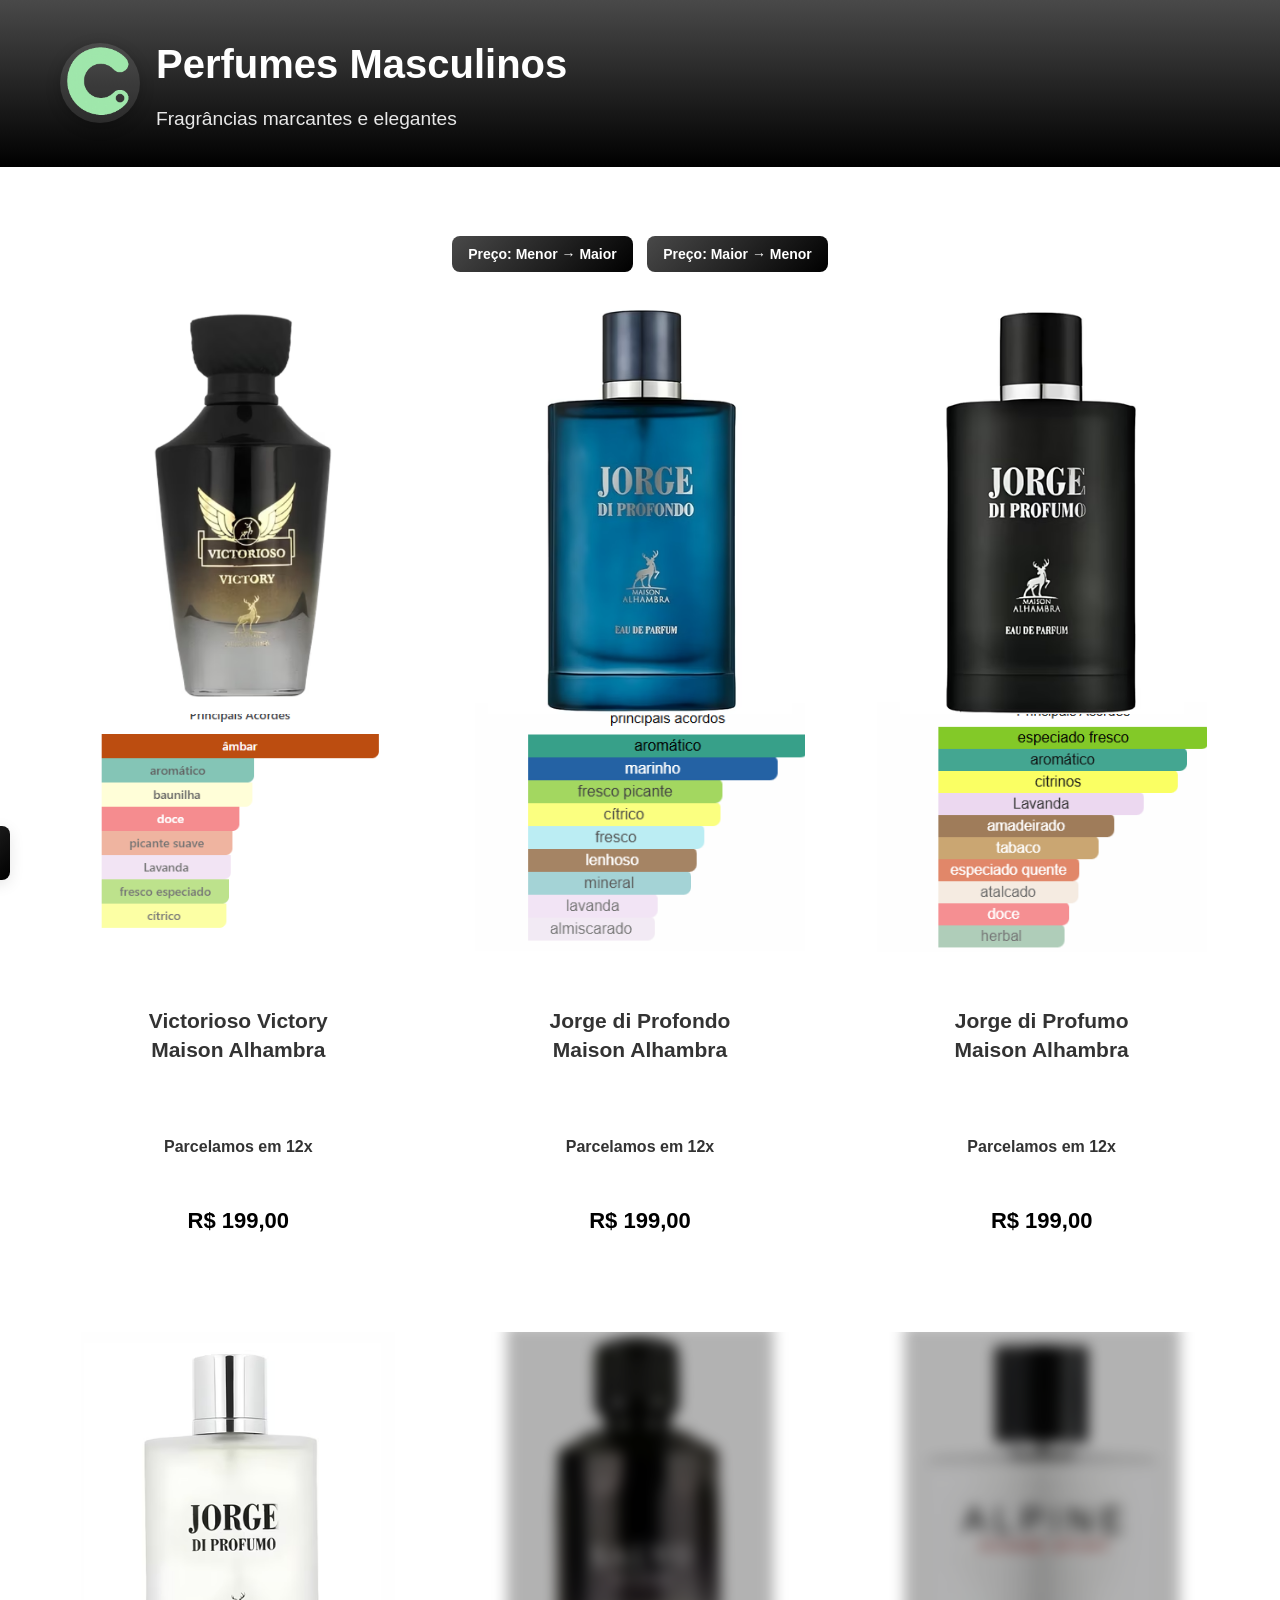
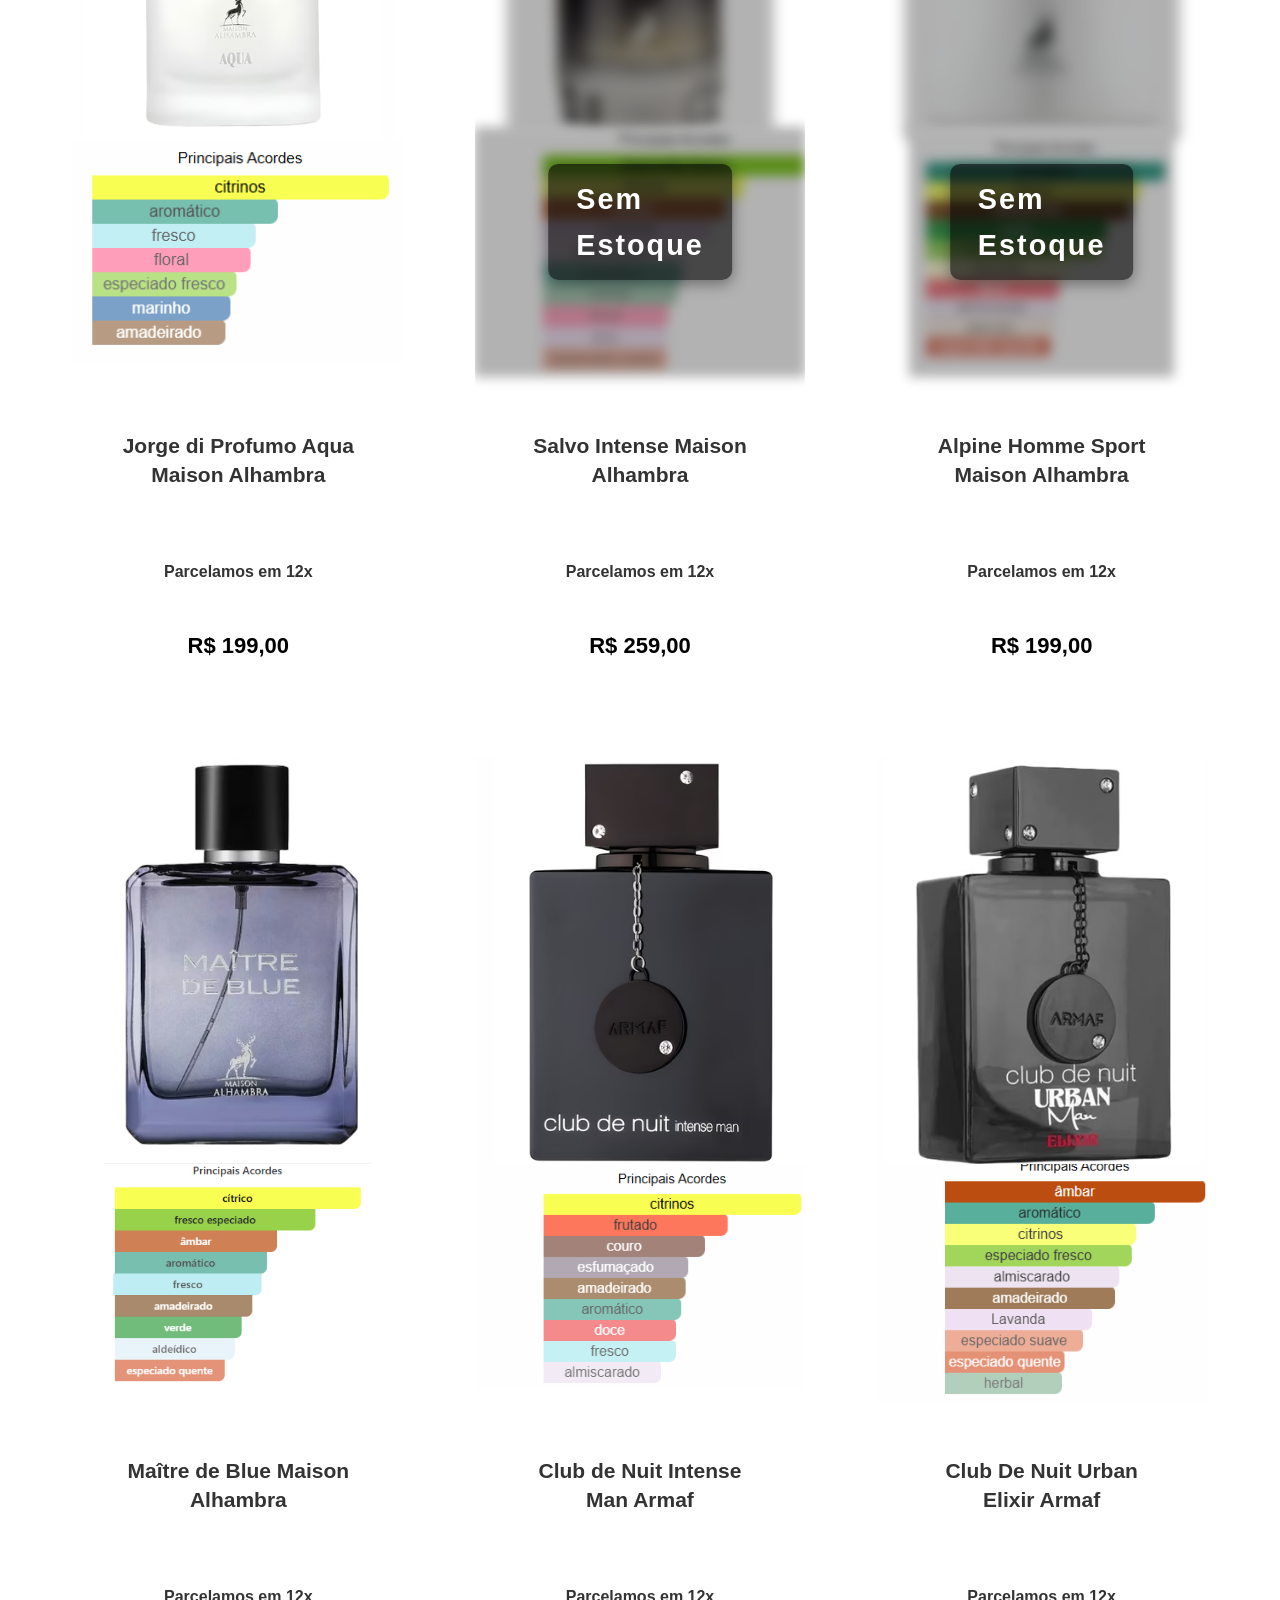
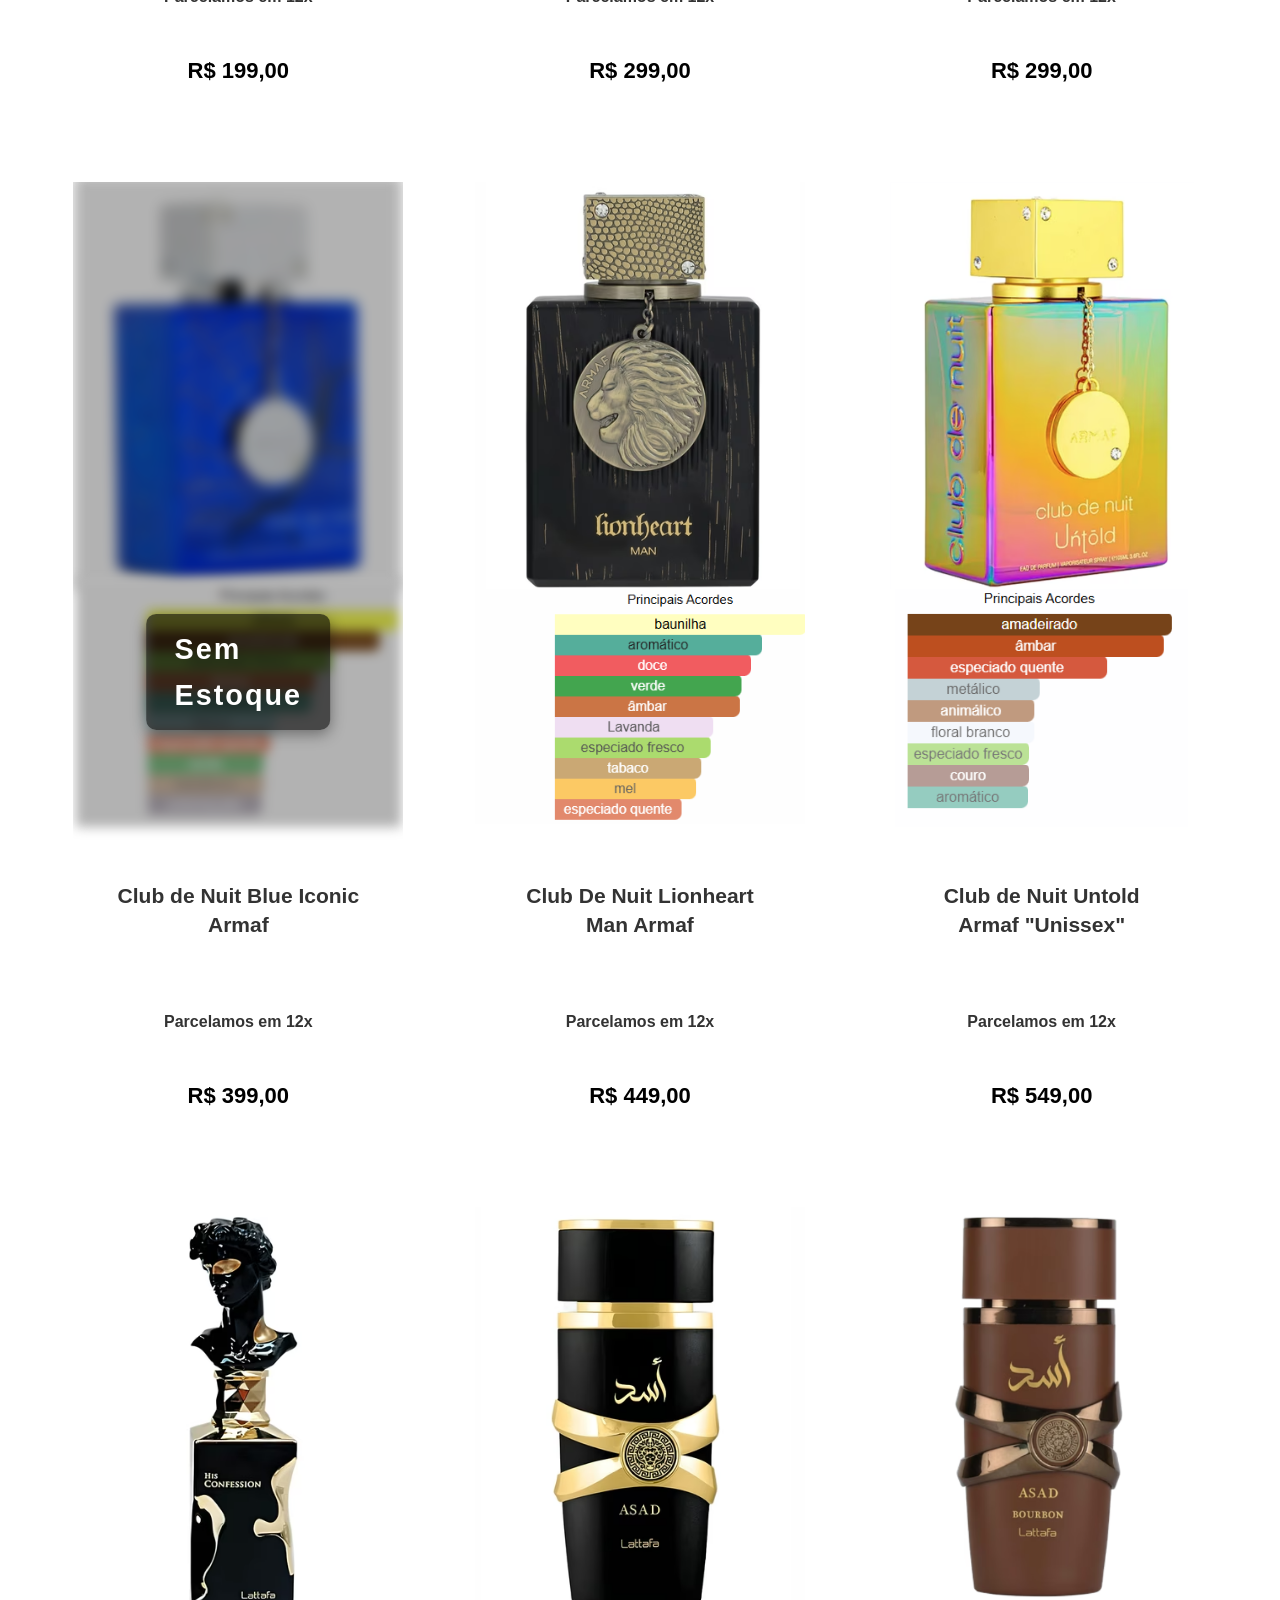
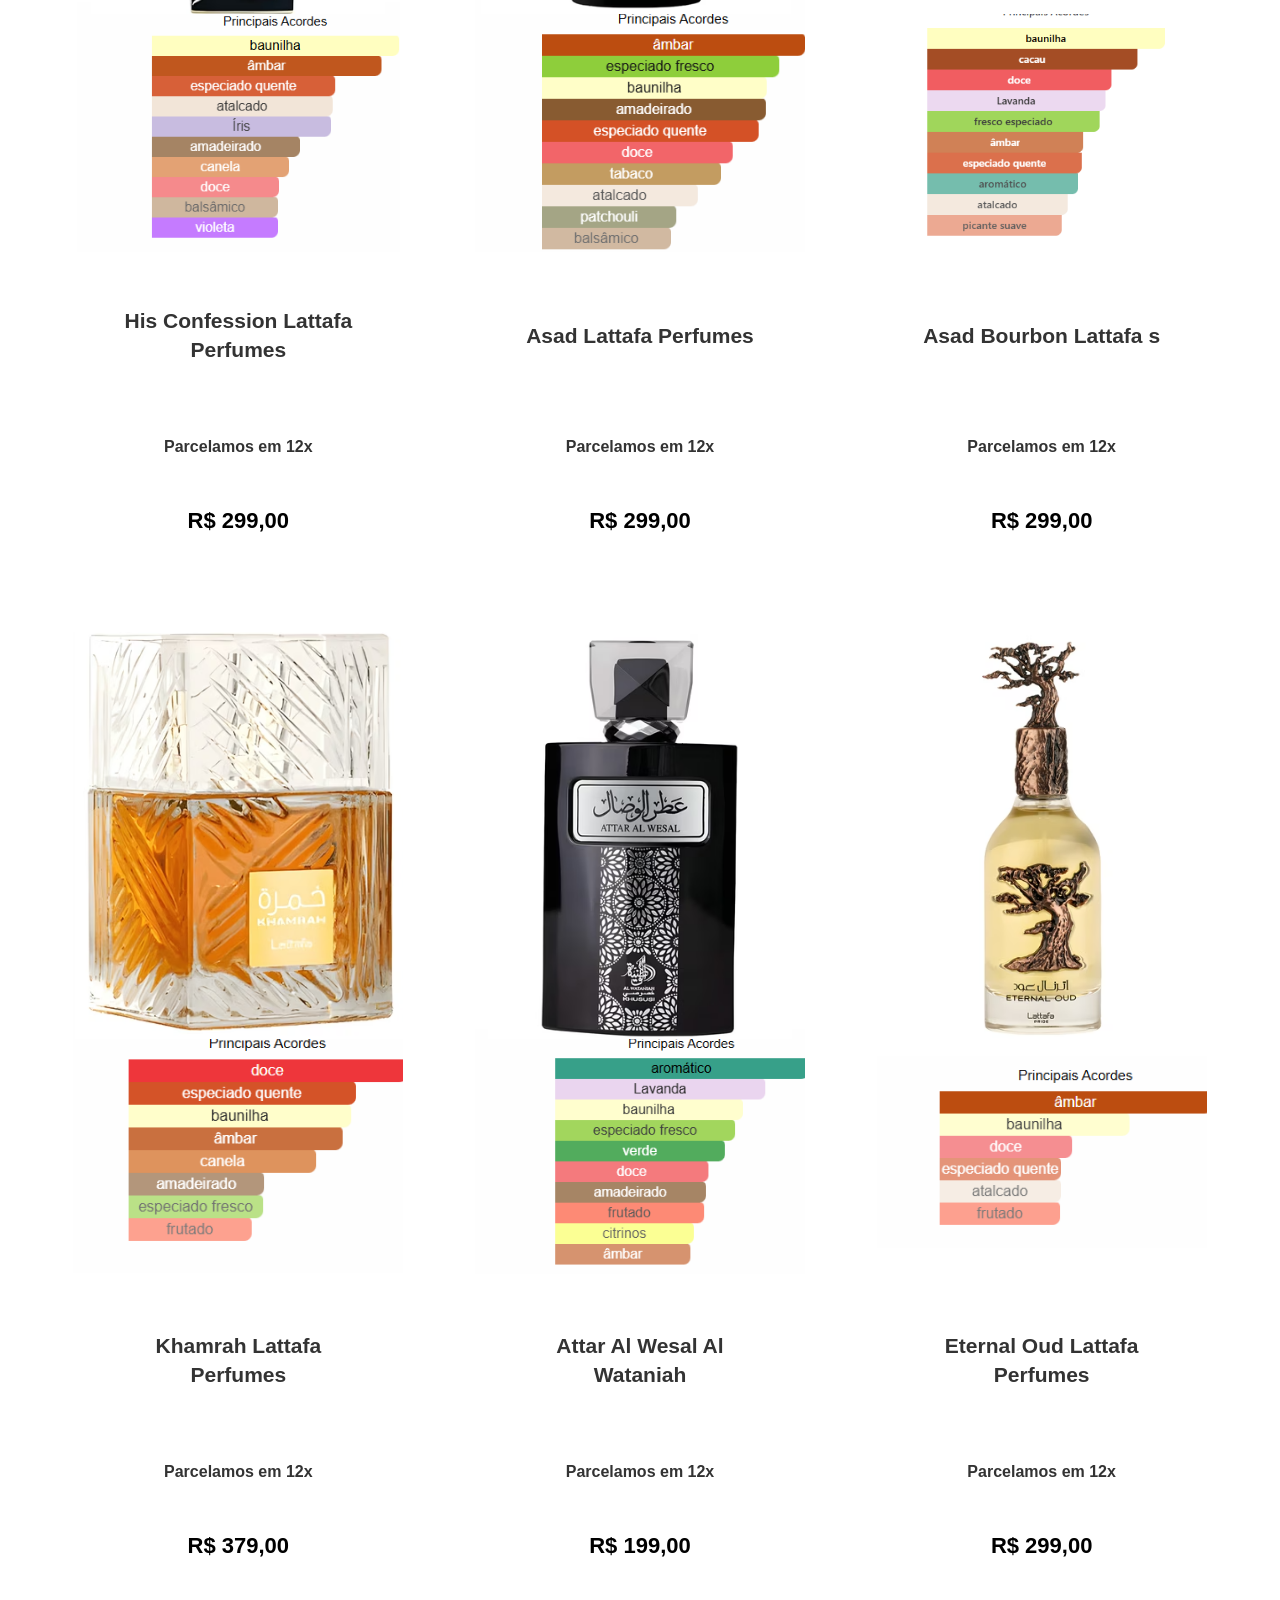
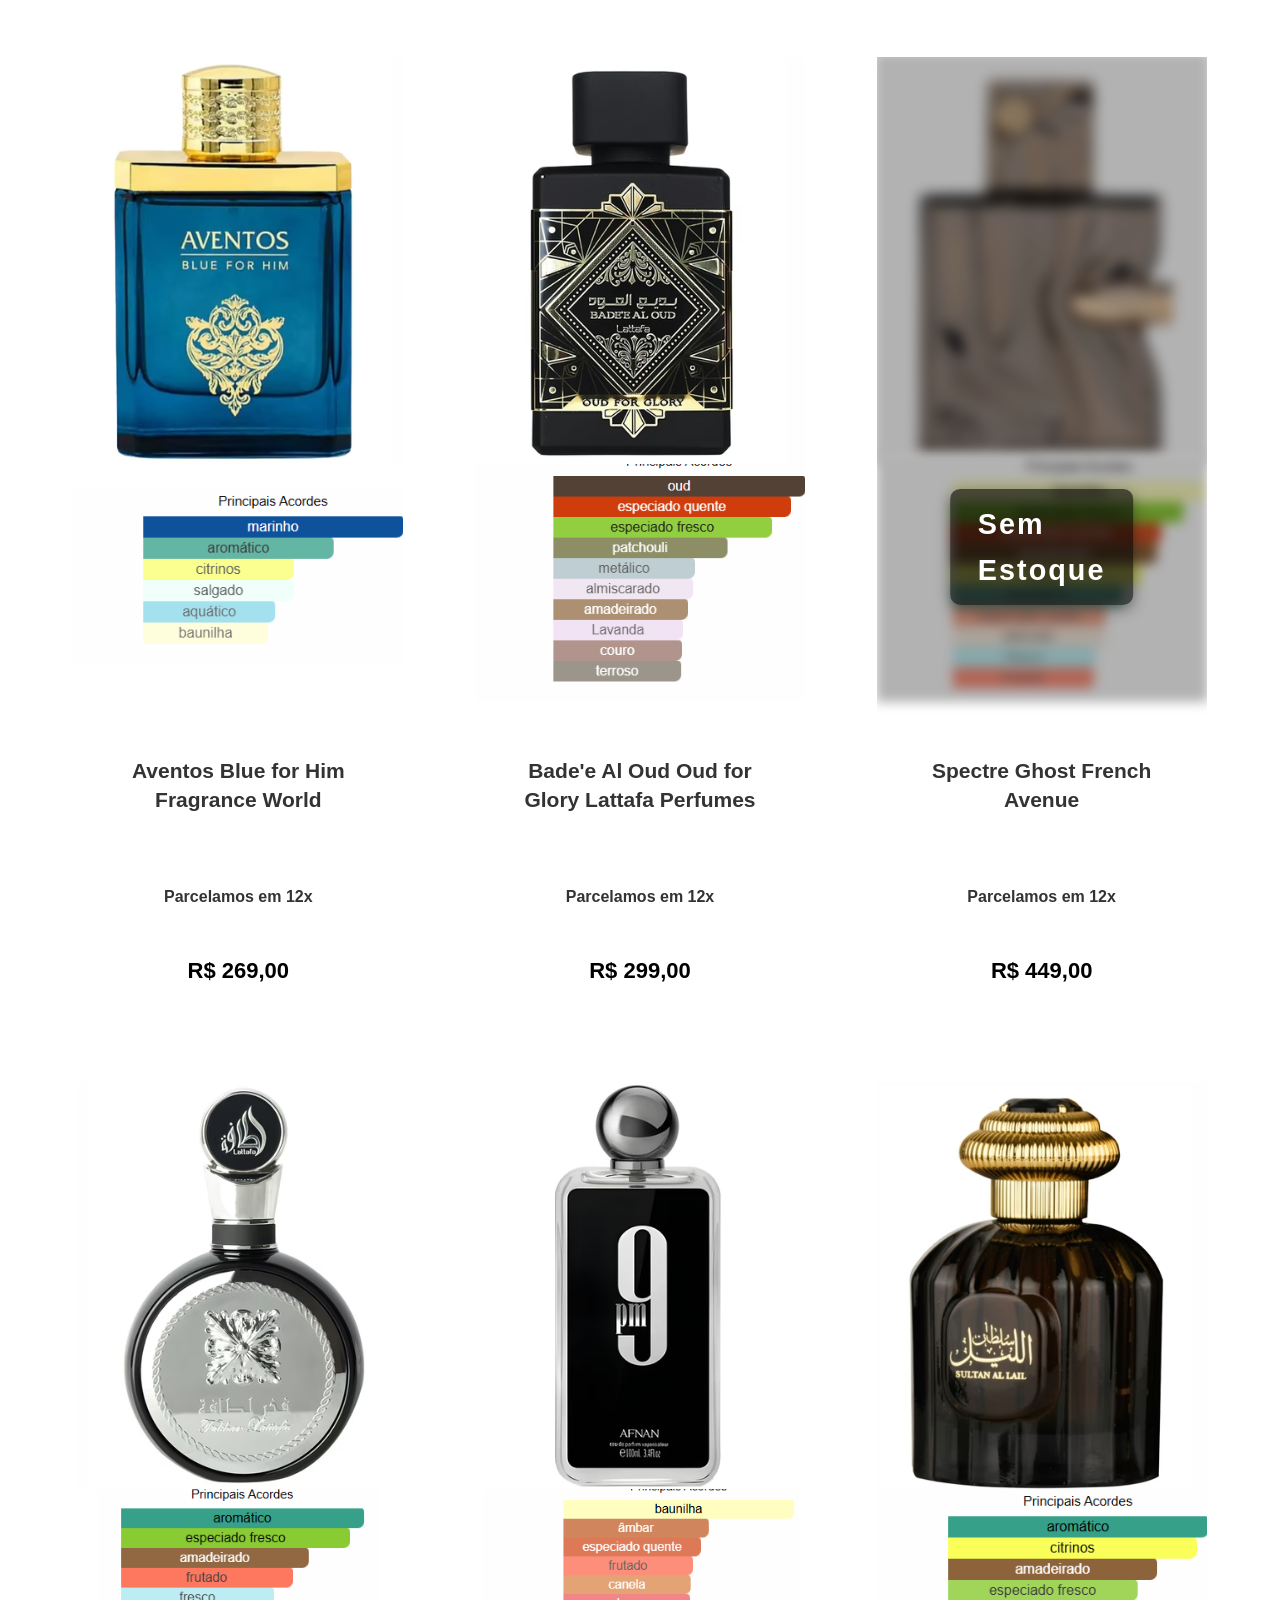
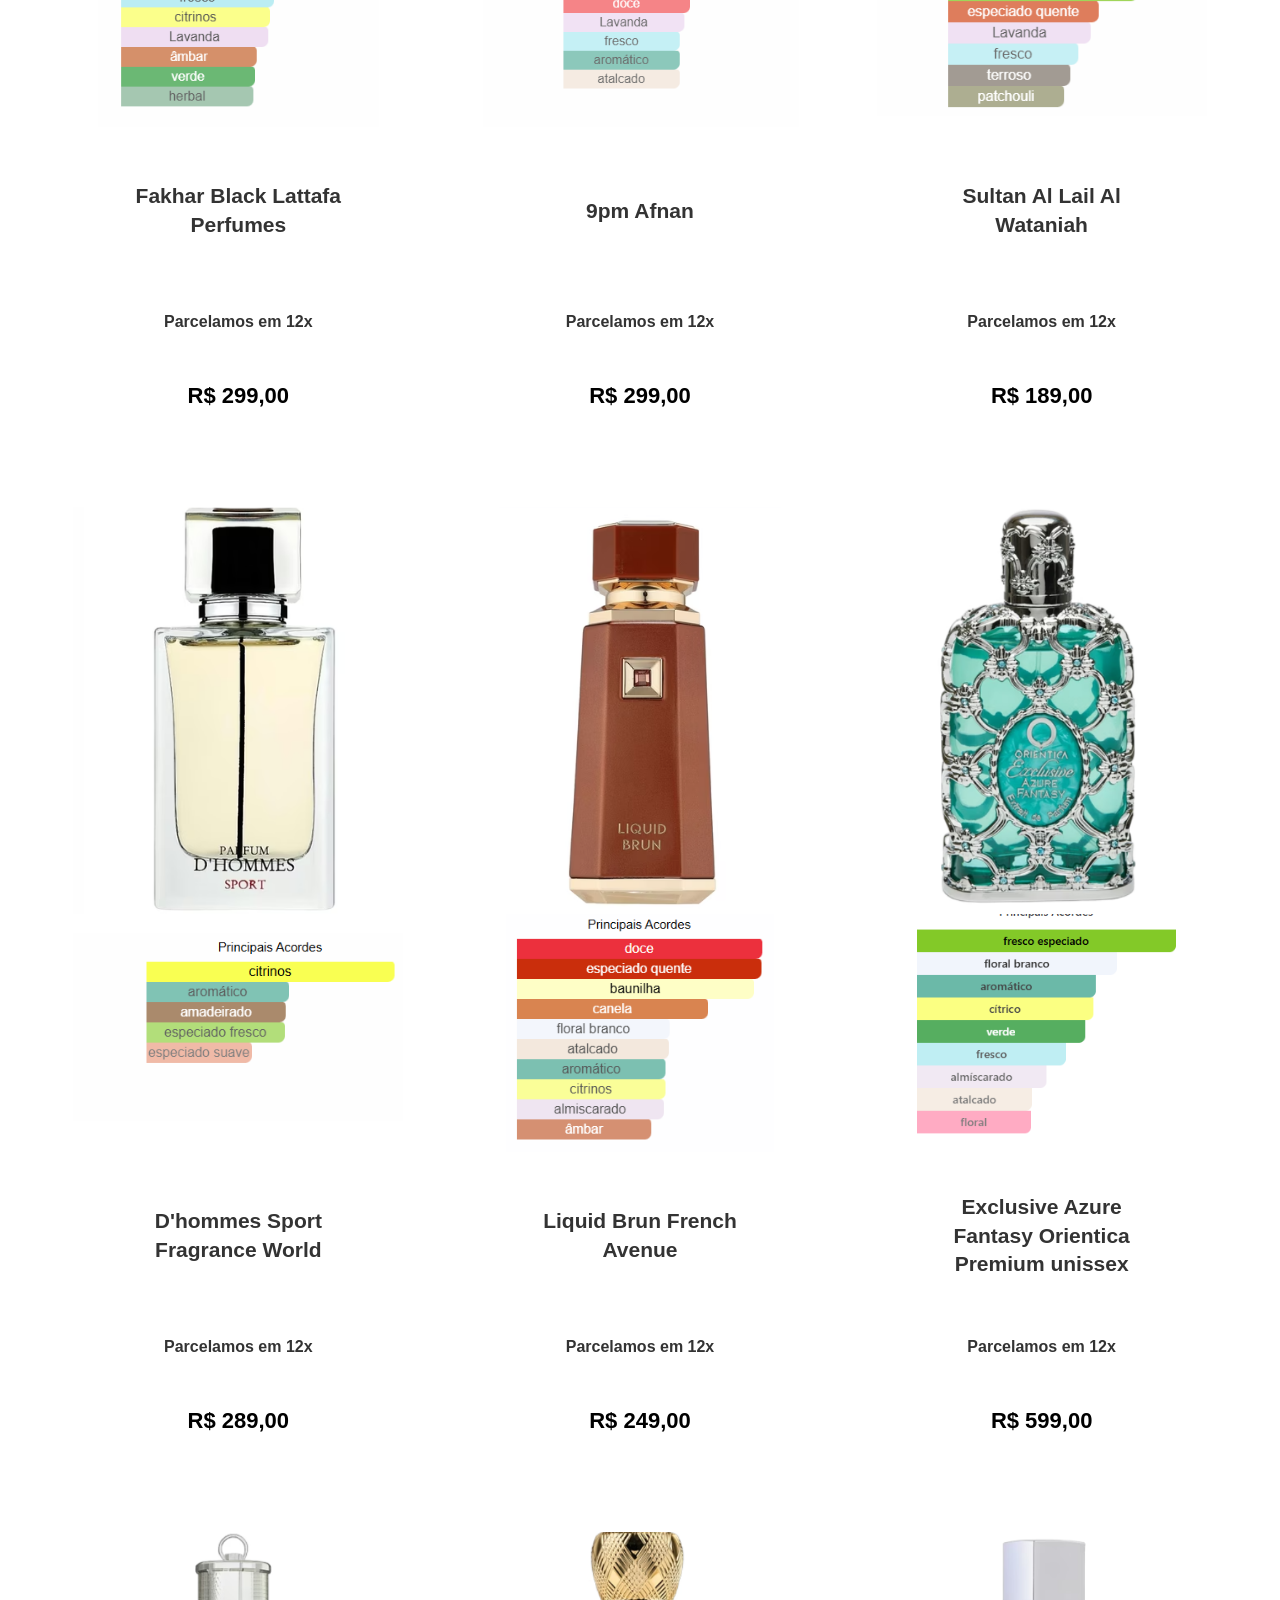
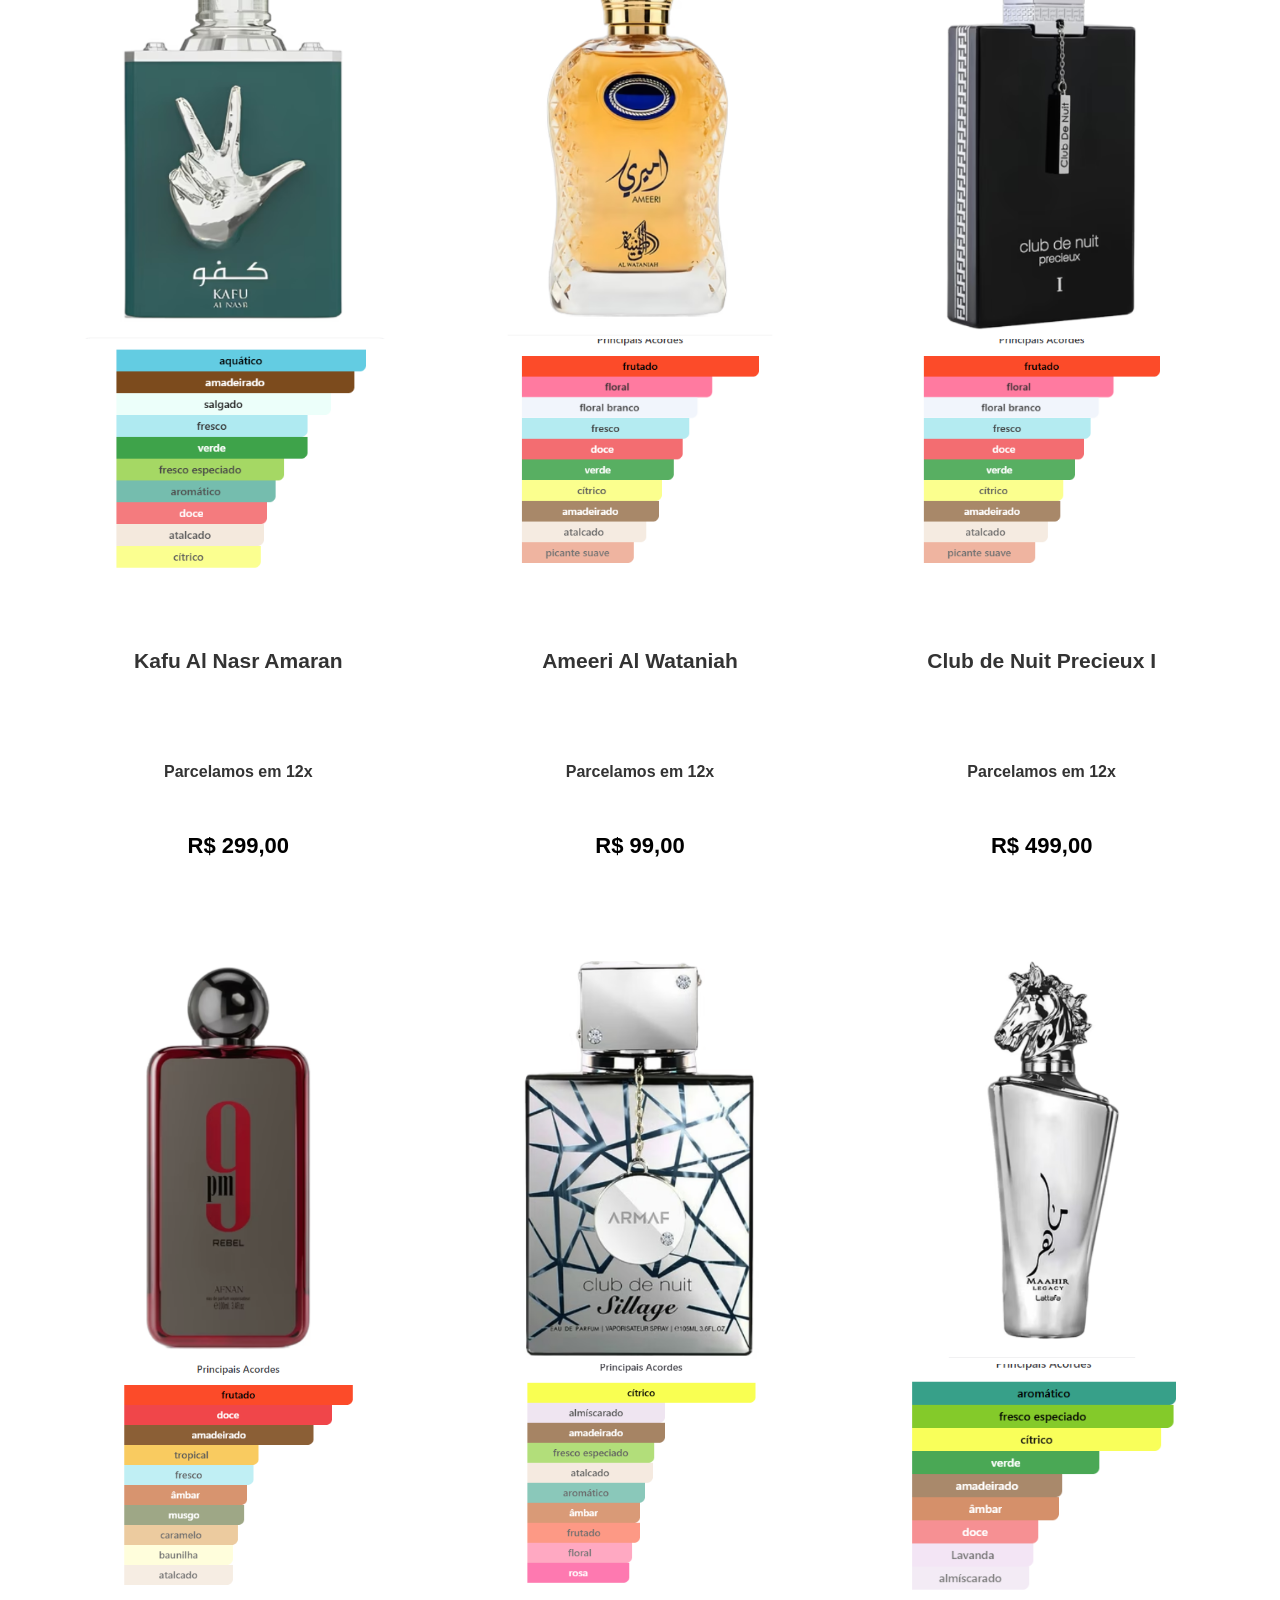
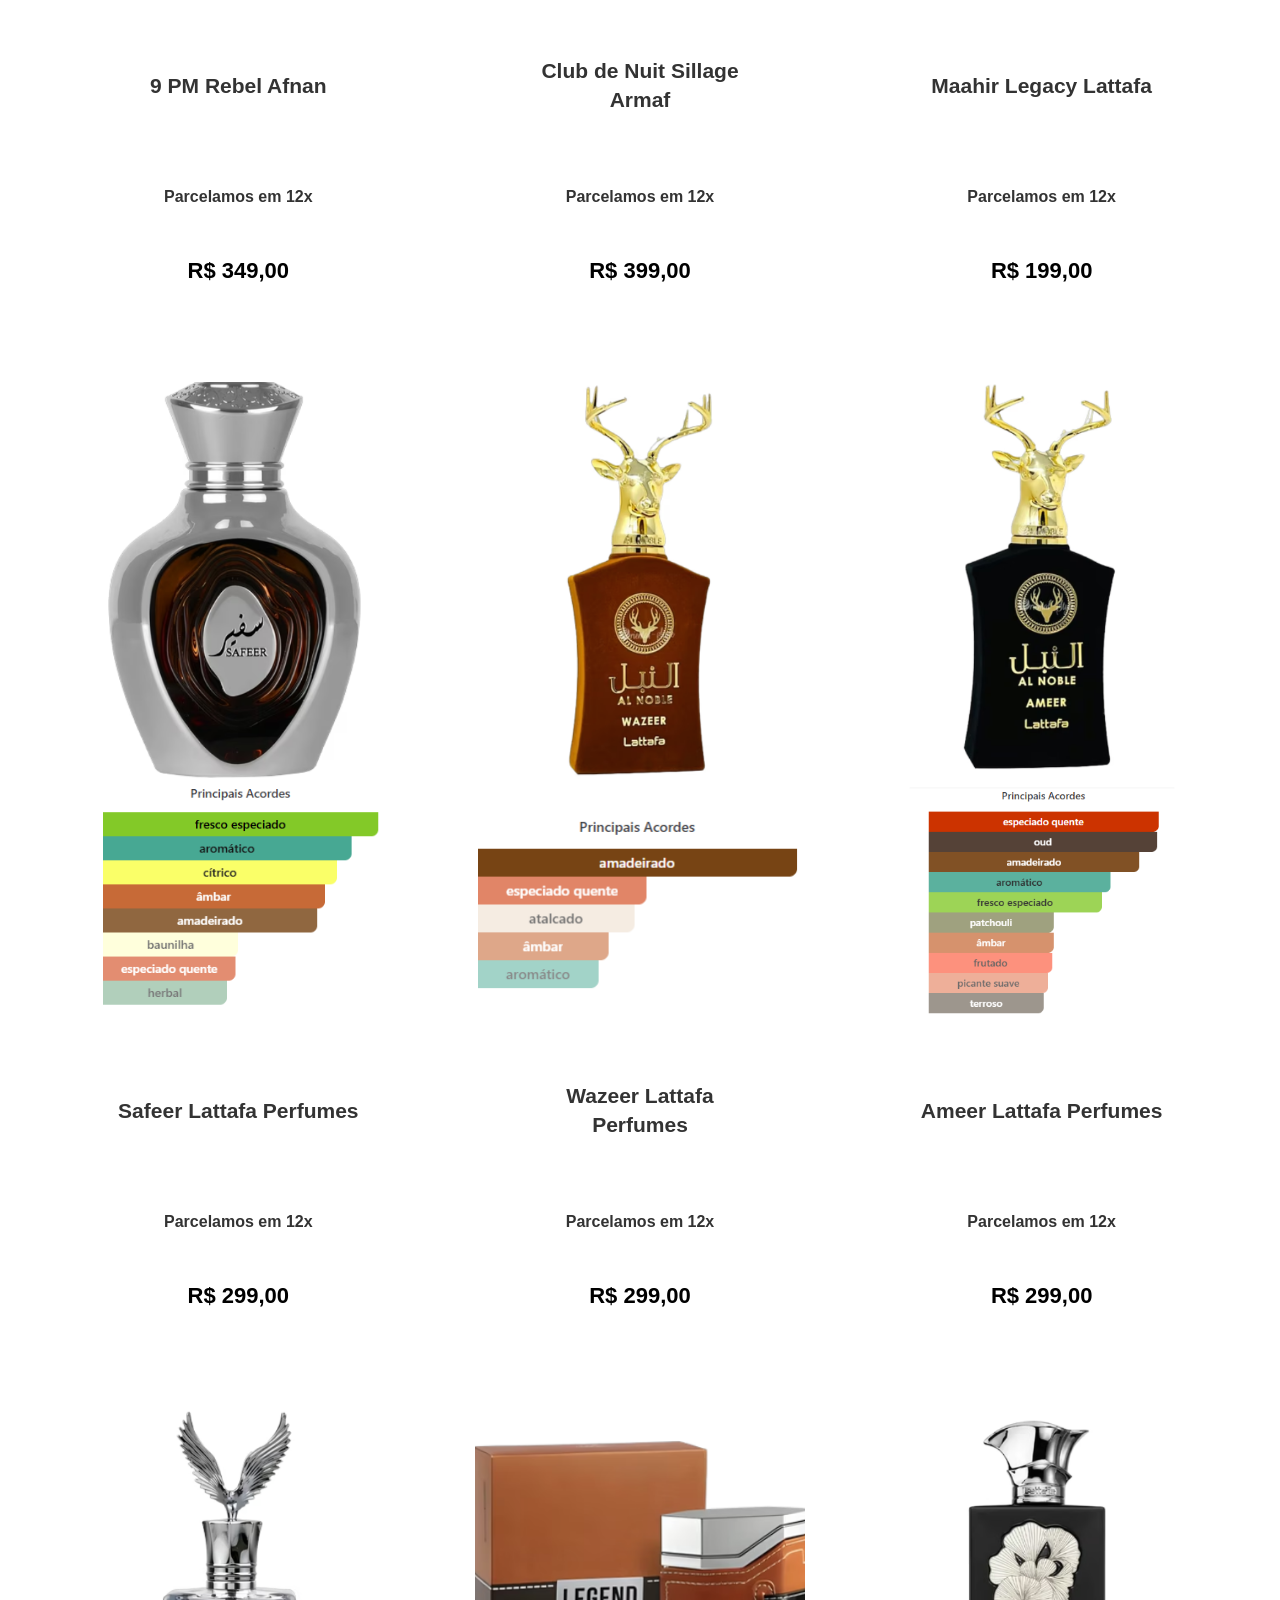
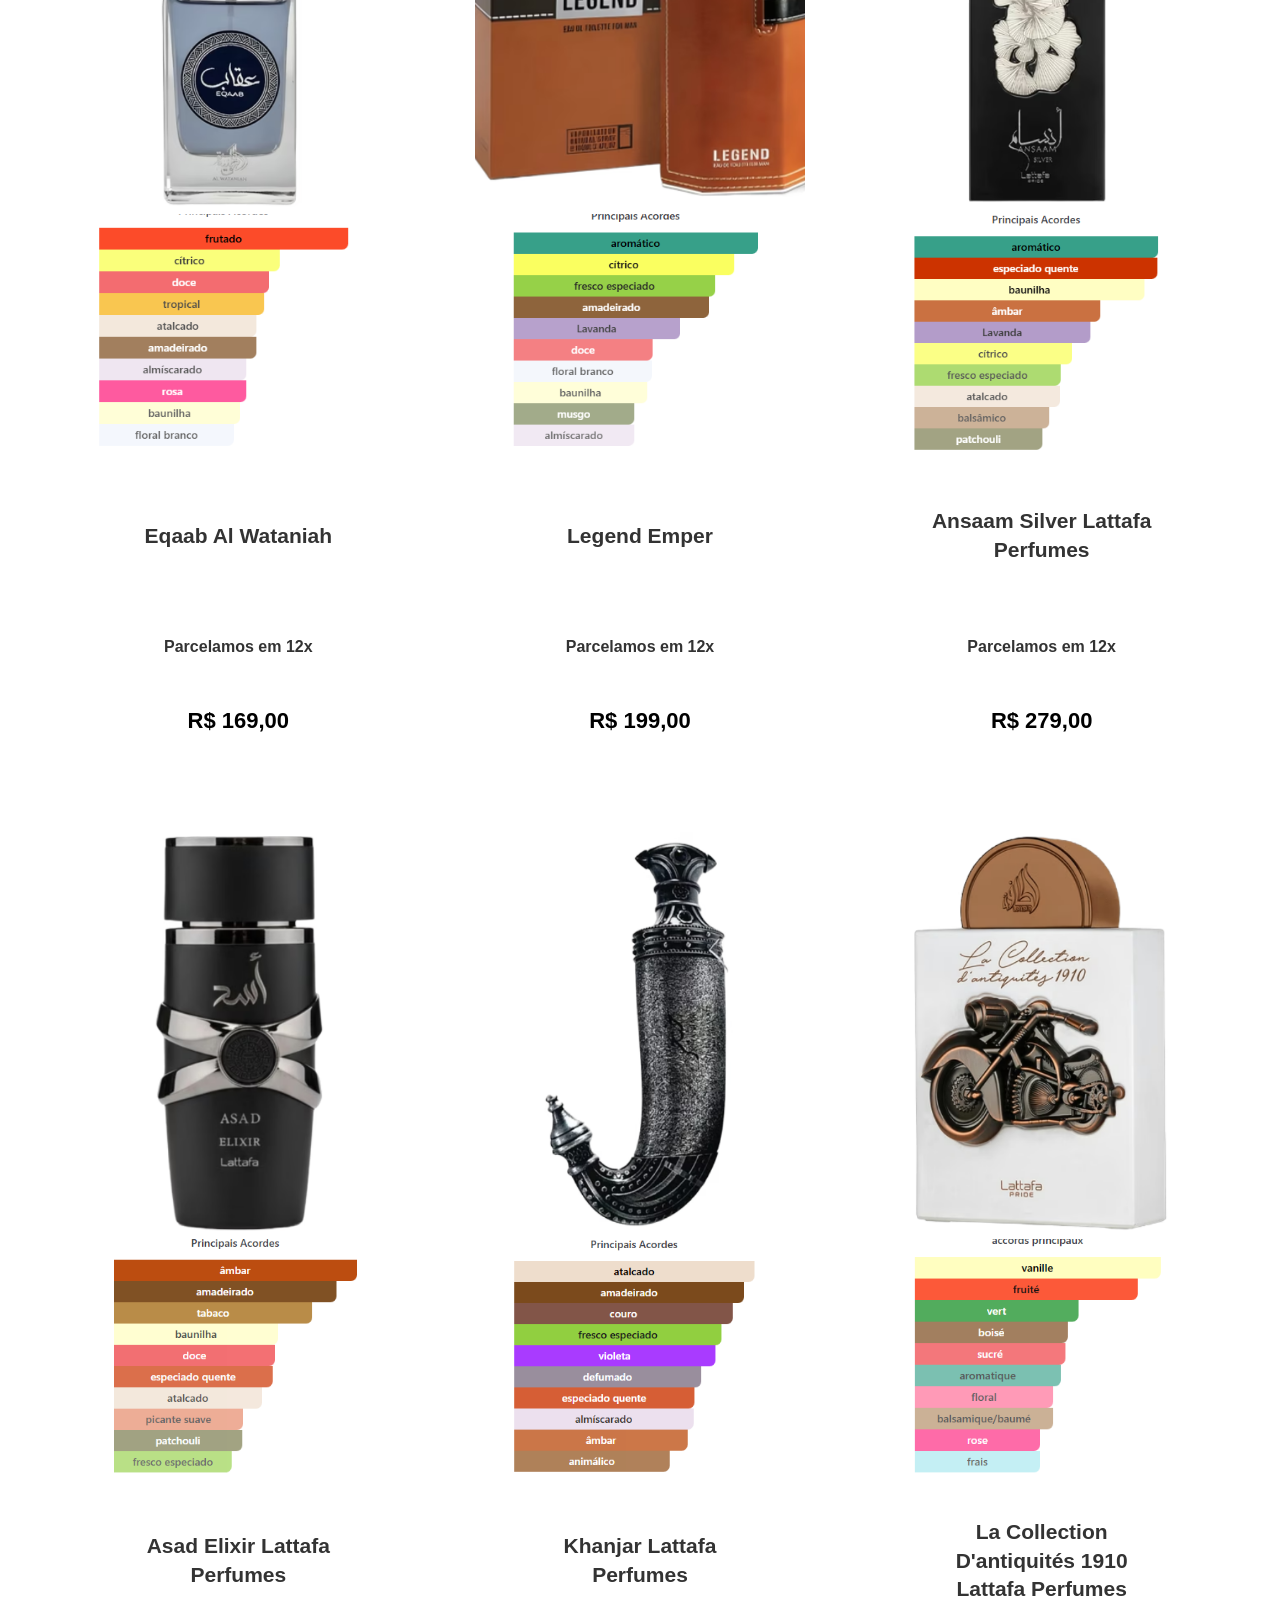
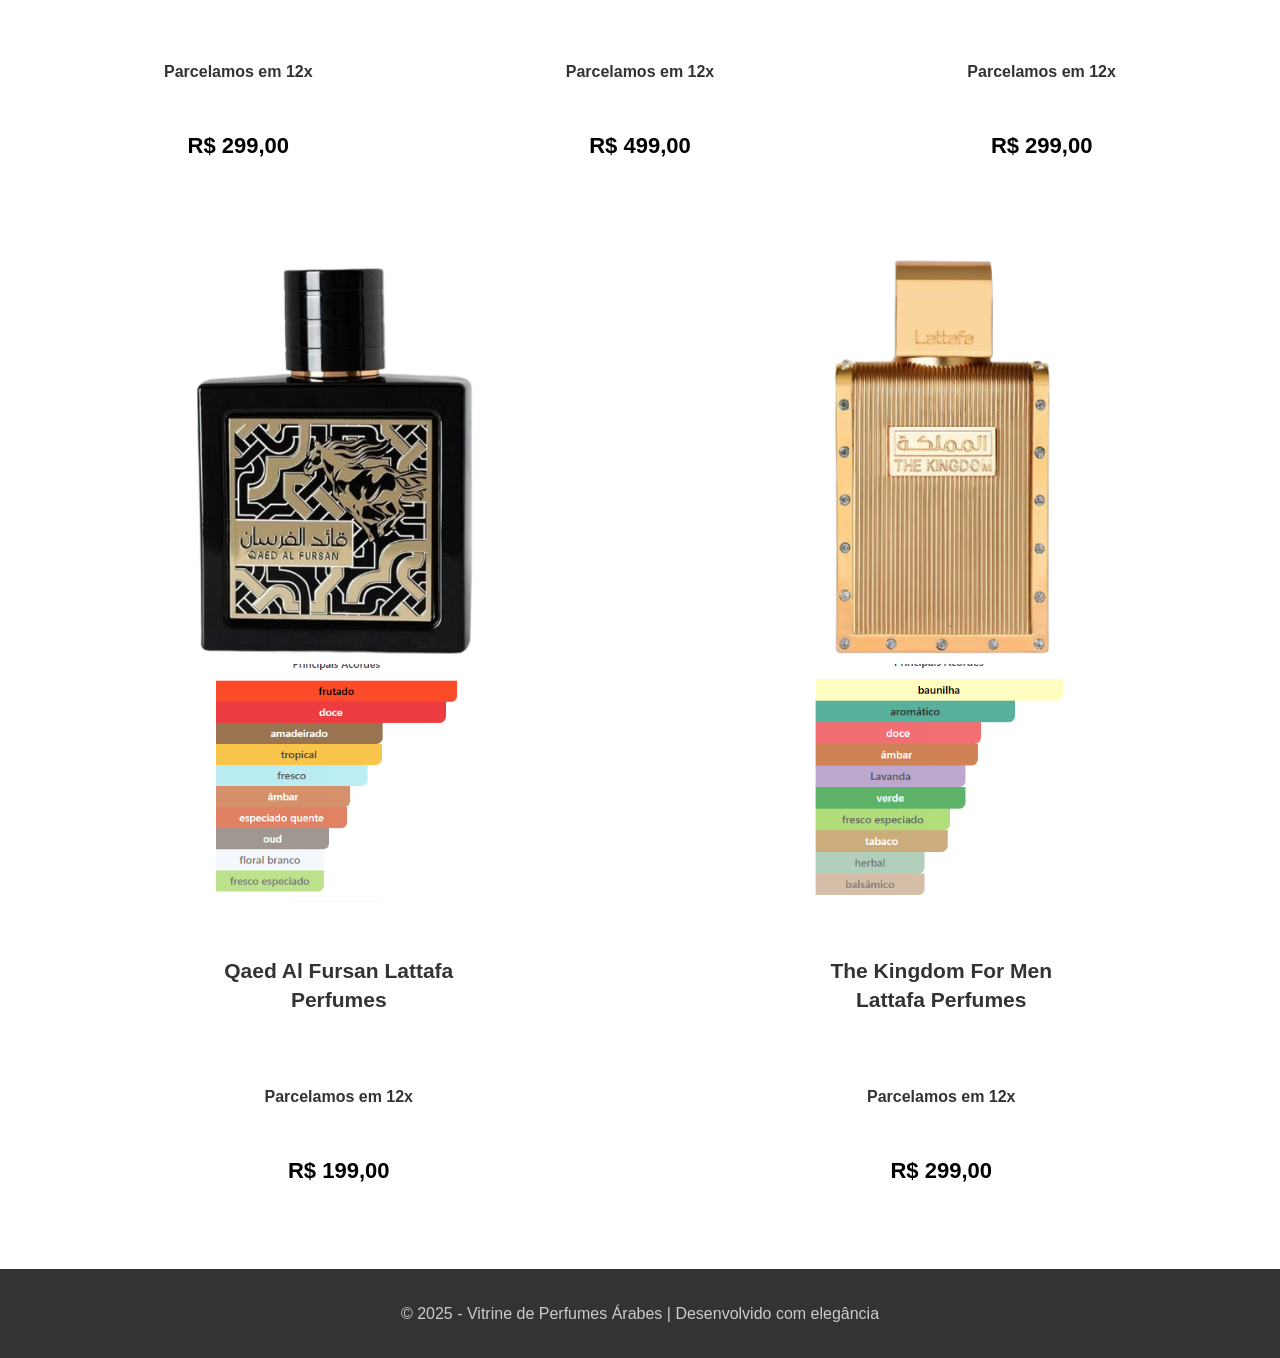
<file: Arabes.html>
<!DOCTYPE html>
<html lang="pt-BR">
<head>
    <meta charset="UTF-8">
    <meta name="viewport" content="width=device-width, initial-scale=1.0">
    <title>Perfumes Masculinos - Vitrine de Perfumes Árabes</title>
    <link rel="stylesheet" href="styles.css">
    <link rel="shortcut icon" href="img/favicon.ico">
    <link rel="icon" type="image/png" sizes="32x32" href="img/favicon-32x32.png">
    <link rel="icon" type="image/png" sizes="16x16" href="img/favicon-16x16.png">
    <link rel="apple-touch-icon" sizes="180x180" href="img/apple-touch-icon.png">
    <link rel="manifest" href="img/site.webmanifest">
    <meta name="theme-color" content="#ffffff">
</head>
<body>

    <script src="vendidos/arabe.js"></script>
    <script src="ordernar-precos.js"></script>

        <!-- Botão Voltar Responsivo -->
<button id="btn-voltar" aria-label="Voltar" title="Voltar">
  <span class="icon" aria-hidden="true">
    <svg width="18" height="18" viewBox="0 0 24 24" fill="none" xmlns="http://www.w3.org/2000/svg">
      <path d="M15 18l-6-6 6-6" stroke="currentColor" stroke-width="2" stroke-linecap="round" stroke-linejoin="round"/>
    </svg>
  </span>
  <span class="label">Voltar</span>
</button>

<!-- Inicio Botão Voltar Responsivo -->

<script>
(function(){
  const btn = document.getElementById('btn-voltar');
  const fallbackUrl = document.referrer || '/';

  // Mostra/esconde botão quando rolar a página
  const toggleButton = () => {
    if(window.scrollY > 200){
      btn.style.left = '20px'; // desliza para dentro da tela
    } else {
      btn.style.left = '-120px'; // esconde fora da tela
    }
  }

  window.addEventListener('scroll', toggleButton);
  toggleButton(); // inicializa

  // Clique do botão
  btn.addEventListener('click', () => {
    if (window.history.length > 1) {
      window.history.back();
      setTimeout(() => {
        if (document.visibilityState === 'visible') {
          window.location.href = fallbackUrl;
        }
      }, 400);
    } else {
      window.location.href = fallbackUrl;
    }
  });
})();
</script>
    <!-- Fim Botão Voltar Responsivo -->

    <div class="page-container">
         
        <header class="header">
            <div class="container">
                <div class="header-content">
                    <div class="logo-container">
                        <img src="logo/original.png" alt="Logo" class="logo">
                    </div>
                    <div class="header-text">
                        <h1>Perfumes Masculinos</h1>
                        <p>Fragrâncias marcantes e elegantes</p>
                    </div>
                </div>
            </div>
        </header>

         
        <nav class="navigation">
            <div class="container">
                <div class="nav-links">
                    
                    
                </div>
            </div>
        </nav>

          
        <section class="products">
            <div class="container">
                <div class="sort-controls">
  <button onclick="ordenarPrecos('asc')">Preço: Menor → Maior</button>
  <button onclick="ordenarPrecos('desc')">Preço: Maior → Menor</button>
</div>
                <div class="products-grid">
                    <div id="perfumea1" class="product-card">
                        <img src="public/Arabes/Victorioso Victory Maison Alhambra.png" alt="Victorioso Victory Maison Alhambra" class="Perfume JVictorioso Victory Maison Alhambra">
                        <img src="public/Notas-Arabes/Victorioso Victory Maison Alhambra.png" alt="Oud Imperial" class="product-image">
                        <div class="product-info">
                            <h2>Victorioso Victory Maison Alhambra</h2>
                           <h4>Parcelamos em 12x </h4>
                            <div class="product-price">R$ 199,00</div>
                        </div>
                    </div>

                    <div id="perfumea2" class="product-card">
                        <img src="public/Arabes/Jorge di Profondo Maison Alhambra.png" alt="Jorge di Profondo Maison Alhambra" class="Perfume Jorge di Profondo Maison Alhambra">
                        <img src="public/Notas-Arabes/Jorge di Profondo Maison Alhambra.png" alt="Oud Imperial" class="product-image">
                        <div class="product-info">
                            <h2>Jorge di Profondo Maison Alhambra</h2>
                           <h4>Parcelamos em 12x </h4>
                            <div class="product-price">R$ 199,00</div>
                        </div>
                    </div>

                    <div id="perfumea3" class="product-card">
                        <img src="public/Arabes/Jorge di Profumo Maison Alhambra.png" class="Jorge di Profumo Maison Alhambra" alt="Perfume Jorge di Profumo Maison Alhambra">
                        <img src="public/Notas-Arabes/Jorge di Profumo Maison Alhambra.png" alt="Rei do Deserto" class="product-image">
                        <div class="product-info">
                            <h2>Jorge di Profumo Maison Alhambra</h2>
                        <h4>Parcelamos em 12x </h4>
                            <div class="product-price">R$ 199,00</div>
                        </div>
                    </div>

                    <div id="perfumea4" class="product-card">
                        <img src="public/Arabes/Jorge di Profumo Aqua Maison Alhambra.png" class="Jorge di Profumo Maison Alhambra" alt="Perfume Jorge di Profumo Maison Alhambra">
                        <img src="public/Notas-Arabes/Jorge di Profumo Aqua Maison Alhambra.png" alt="Rei do Deserto" class="product-image">
                        <div class="product-info">
                            <h2>Jorge di Profumo Aqua Maison Alhambra</h2>
                        <h4>Parcelamos em 12x </h4>
                            <div class="product-price">R$ 199,00</div>
                        </div>
                    </div>

                    <div id="perfumea5" class="product-card">
                        <img src="public/Arabes/Salvo Intense Maison Alhambra.png" alt="Salvo Intense Maison Alhambra" class="Salvo Intense Maison Alhambra">
                        <img src="public/Notas-Arabes/Salvo Intense Maison Alhambra.png" alt="Sultão Negro" class="product-image">
                        <div class="product-info">
                            <h2>Salvo Intense Maison Alhambra</h2>
                          <h4>Parcelamos em 12x </h4>
                            <div class="product-price">R$ 259,00</div>
                        </div>
                    </div>

                    <div id="perfumea6" class="product-card">
                        <img src="public/Arabes/Alpine Homme Sport Maison Alhambra.png" alt="Alpine Homme Sport Maison Alhambra" class="Alpine Homme Sport Maison Alhambra">
                        <img src="public/Notas-Arabes/Alpine Homme Sport Maison Alhambra.png" alt="Sultão Negro" class="product-image">
                        <div class="product-info">
                            <h2>Alpine Homme Sport Maison Alhambra</h2>
                          <h4>Parcelamos em 12x </h4>
                            <div class="product-price">R$ 199,00</div>
                        </div>
                    </div>

                    <div id="perfumea7" class="product-card">
                        <img src="public/Arabes/Mai╠étre de Blue Maison Alhambra.png" alt="Maître de Blue Maison Alhambra" class="Maître de Blue Maison Alhambra">
                        <img src="public/Notas-Arabes/Mai╠étre de Blue Maison Alhambra.png" alt="Sultão Negro" class="product-image">
                        <div class="product-info">
                            <h2>Maître de Blue Maison Alhambra</h2>
                          <h4>Parcelamos em 12x </h4>
                            <div class="product-price">R$ 199,00</div>
                        </div>
                    </div>

                    <div id="perfumea8" class="product-card">
                        <img src="public/Arabes/Club de Nuit Intense Man Armaf.png" alt="Club de Nuit Intense Man Armaf" class="Perfume Club de Nuit Intense Man Armaf">
                      <img src="public/Notas-Arabes/Club de Nuit Intense Man Armaf.png" alt="Príncipe do Oriente" class="product-image">
                        <div class="product-info">
                            <h2>Club de Nuit Intense Man Armaf</h2>
                          <h4>Parcelamos em 12x </h4>
                            <div class="product-price">R$ 299,00</div>
                        </div>
                    </div>

                    

                    <div id="perfumea9" class="product-card">
                        <img src="public/Arabes/Club De Nuit Urban Elixir Armaf.png" class="Club De Nuit Urban Elixir Armaf" alt="Perfume Club De Nuit Urban Elixir Armaf">
                        <img src="public/Notas-Arabes/Club De Nuit Urban Elixir Armaf.png" alt="Rei do Deserto" class="product-image">
                        <div class="product-info">
                            <h2>Club De Nuit Urban Elixir Armaf</h2>
                       <h4>Parcelamos em 12x </h4>
                            <div class="product-price">R$ 299,00</div>
                        </div>
                    </div>
                    
                    <div id="perfumea10" class="product-card">
                        <img src="public/Arabes/Club de Nuit Blue Iconic Armaf.png" class="Club de Nuit Blue Iconic Armaf" alt="Perfume Club de Nuit Blue Iconic Armaf">
                        <img src="public/Notas-Arabes/Club de Nuit Blue Iconic Armaf.png" alt="Rei do Deserto" class="product-image">
                        <div class="product-info">
                            <h2>Club de Nuit Blue Iconic Armaf</h2>
                        <h4>Parcelamos em 12x </h4>
                            <div class="product-price">R$ 399,00</div>
                        </div>
                    </div>

                    <div id="perfumea11" class="product-card">
                        <img src="public/Arabes/Club De Nuit Lionheart Man Armaf.png" class="Club De Nuit Lionheart Man Armaf" alt="Perfume Club De Nuit Lionheart Man Armaf">
                        <img src="public/Notas-Arabes/Club De Nuit Lionheart Man Armaf.png" alt="Rei do Deserto" class="product-image">
                        <div class="product-info">
                            <h2>Club De Nuit Lionheart Man Armaf</h2>
                       <h4>Parcelamos em 12x </h4>
                            <div class="product-price">R$ 449,00</div>
                        </div>
                    </div>

                    <div id="perfumea12" class="product-card">
                        <img src="public/perfumes-fem/Club de Nuit Untold Armaf.png" class="Club de Nuit Untold Armaf" alt="Club de Nuit Untold Armaf">
                        <img src="public/notas-fem/Club de Nuit Untold Armaf.png" alt="Rei do Deserto" class="product-image">
                        <div class="product-info">
                            <h2>Club de Nuit Untold Armaf "Unissex"</h2>
                        <h4>Parcelamos em 12x </h4>
                            <div class="product-price">R$ 549,00</div>
                        </div>
                    </div>

                    <div id="perfumea13" class="product-card">
                        <img src="public/Arabes/His Confession Lattafa Perfumes.png" alt="His Confession Lattafa Perfumes class="Perfume His Confession Lattafa Perfumes">
                        <img src="public/Notas-Arabes/His Confession Lattafa Perfumes.png" alt="Rei do Deserto" class="product-image">
                        <div class="product-info">
                            <h2>His Confession Lattafa Perfumes</h2>
                          <h4>Parcelamos em 12x </h4>
                            <div class="product-price">R$ 299,00</div>
                        </div>
                    </div>

                    <div id="perfumea14" class="product-card">
                        <img src="public/Arabes/Asad Lattafa Perfumes.png" class="Asad Lattafa Perfumes" alt="Perfume Asad Lattafa Perfumes">
                        <img src="public/Notas-Arabes/Asad Lattafa Perfumes.png" alt="Rei do Deserto" class="product-image">
                        <div class="product-info">
                            <h2>Asad Lattafa Perfumes</h2>
                       <h4>Parcelamos em 12x </h4>
                            <div class="product-price">R$ 299,00</div>
                        </div>
                    </div>

                    <div id="perfumea15" class="product-card">
                        <img src="public/Arabes/Asad Bourbon Lattafa.png" class="Asad Bourbon Lattafa " alt="Perfume Asad Bourbon Lattafa ">
                        <img src="public/Notas-Arabes/Asad Bourbon Lattafa.png" alt="Rei do Deserto" class="product-image">
                        <div class="product-info">
                            <h2>Asad Bourbon Lattafa s</h2>
                       <h4>Parcelamos em 12x </h4>
                            <div class="product-price">R$ 299,00</div>
                        </div>
                    </div>

                    <div id="perfumea16" class="product-card">
                        <img src="public/Arabes/Khamrah Lattafa Perfumes.png" class="Khamrah Lattafa Perfumes " alt="Perfume Khamrah Lattafa Perfumes ">
                        <img src="public/Notas-Arabes/Khamrah Lattafa Perfumes.png" alt="Rei do Deserto" class="product-image">
                        <div class="product-info">
                            <h2>Khamrah Lattafa Perfumes </h2>
                        <h4>Parcelamos em 12x </h4>
                            <div class="product-price">R$ 379,00</div>
                        </div>
                    </div>

                    <div id="perfumea17" class="product-card">
                        <img src="public/Arabes/Attar Al Wesal Al Wataniah.png" class="Attar Al Wesal Al Wataniah" alt="Perfume Attar Al Wesal Al Wataniah">
                        <img src="public/Notas-Arabes/Attar Al Wesal Al Wataniah.png" alt="Rei do Deserto" class="product-image">
                        <div class="product-info">
                            <h2>Attar Al Wesal Al Wataniah</h2>
                       <h4>Parcelamos em 12x </h4>
                            <div class="product-price">R$ 199,00</div>
                        </div>
                    </div>

                     <div id="perfumea18" class="product-card">
                        <img src="public/Arabes/Eternal Oud Lattafa Perfumes.png" class="Eternal Oud Lattafa Perfumes" alt="Perfume Eternal Oud Lattafa Perfumes">
                        <img src="public/Notas-Arabes/Eternal Oud Lattafa Perfumes.png" alt="Rei do Deserto" class="product-image">
                        <div class="product-info">
                            <h2>Eternal Oud Lattafa Perfumes</h2>
                       <h4>Parcelamos em 12x </h4>
                            <div class="product-price">R$ 299,00</div>
                        </div>
                    </div>

                    <div id="perfumea19" class="product-card">
                        <img src="public/Arabes/Aventos Blue for Him Fragrance World.png" class="Aventos Blue for Him Fragrance World" alt="Perfume Aventos Blue for Him Fragrance World">
                        <img src="public/Notas-Arabes/Aventos Blue for Him Fragrance World.png" alt="Rei do Deserto" class="product-image">
                        <div class="product-info">
                            <h2>Aventos Blue for Him Fragrance World</h2>
                       <h4>Parcelamos em 12x </h4>
                            <div class="product-price">R$ 269,00</div>
                        </div>
                    </div>

                    <div id="perfumea20" class="product-card">
                        <img src="public/Arabes/Bade'e Al Oud Oud for Glory Lattafa Perfumes.png" class="Bade'e Al Oud Oud for Glory Lattafa Perfumes" alt="Perfume Bade'e Al Oud Oud for Glory Lattafa Perfumes">
                        <img src="public/Notas-Arabes/Bade'e Al Oud Oud for Glory Lattafa Perfumes.png" alt="Rei do Deserto" class="product-image">
                        <div class="product-info">
                            <h2>Bade'e Al Oud Oud for Glory Lattafa Perfumes</h2>
                        <h4>Parcelamos em 12x </h4>
                            <div class="product-price">R$ 299,00</div>
                        </div>
                    </div>
                    
                    <div id="perfumea21" class="product-card">
                        <img src="public/Arabes/Spectre Ghost French Avenue.png" class="Spectre Ghost French Avenue" alt="Perfume Spectre Ghost French Avenue">
                        <img src="public/Notas-Arabes/Spectre Ghost French Avenue.png" alt="Rei do Deserto" class="product-image">
                        <div class="product-info">
                            <h2>Spectre Ghost French Avenue</h2>
                        <h4>Parcelamos em 12x </h4>
                            <div class="product-price">R$ 449,00</div>
                        </div>
                    </div>
                    
                    <div id="perfumea22" class="product-card">
                        <img src="public/Arabes/Fakhar Black Lattafa Perfumes.png" class="Fakhar Black Lattafa Perfumes" alt="Perfume Fakhar Black Lattafa Perfumes">
                        <img src="public/Notas-Arabes/Fakhar Black Lattafa Perfumes.png" alt="Rei do Deserto" class="product-image">
                        <div class="product-info">
                            <h2>Fakhar Black Lattafa Perfumes</h2>
                        <h4>Parcelamos em 12x </h4>
                            <div class="product-price">R$ 299,00</div>
                        </div>
                    </div>

                    <div id="perfumea23" class="product-card">
                        <img src="public/Arabes/9pm Afnan.png" class="9pm Afnan" alt="Perfume 9pm Afnan">
                        <img src="public/Notas-Arabes/9pm Afnan.png" alt="Rei do Deserto" class="product-image">
                        <div class="product-info">
                            <h2>9pm Afnan</h2>
                        <h4>Parcelamos em 12x </h4>
                            <div class="product-price">R$ 299,00</div>
                        </div>
                    </div>

                    <div id="perfumea24" class="product-card">
                        <img src="public/Arabes/Sultan Al Lail Al Wataniah.png" class="Sultan Al Lail Al Wataniah" alt="Perfume Sultan Al Lail Al Wataniah">
                        <img src="public/Notas-Arabes/Sultan Al Lail Al Wataniah.png" alt="Rei do Deserto" class="product-image">
                        <div class="product-info">
                            <h2>Sultan Al Lail Al Wataniah</h2>
                        <h4>Parcelamos em 12x </h4>
                            <div class="product-price">R$ 189,00</div>
                        </div>
                    </div>

                    <div id="perfumea25" class="product-card">
                        <img src="public/Arabes/D'hommes Sport Fragrance World.png" class="D'hommes Sport Fragrance World" alt="Perfume D'hommes Sport Fragrance World">
                        <img src="public/Notas-Arabes/D'hommes Sport Fragrance World.png" alt="Rei do Deserto" class="product-image">
                        <div class="product-info">
                            <h2>D'hommes Sport Fragrance World</h2>
                        <h4>Parcelamos em 12x </h4>
                            <div class="product-price">R$ 289,00</div>
                        </div>
                    </div>

                    <div id="perfumea26" class="product-card">
                        <img src="public/Arabes/Liquid Brun French Avenue.png" class="Liquid Brun French Avenue" alt="Liquid Brun French Avenue">
                        <img src="public/Notas-Arabes/Liquid Brun French Avenue.png" alt="Rei do Deserto" class="product-image">
                        <div class="product-info">
                            <h2>Liquid Brun French Avenue</h2>
                        <h4>Parcelamos em 12x </h4>
                            <div class="product-price">R$ 249,00</div>
                        </div>
                    </div>

                    <div id="perfumeaf27" class="product-card">
                        <img src="public/Arabes/Exclusive Azure Fantasy Orientica Premium.png" class="Exclusive Azure Fantasy Orientica Premium " alt="Exclusive Azure Fantasy Orientica Premium">
                        <img src="public/Notas-Arabes/Exclusive Azure Fantasy Orientica Premium.png" alt="Rei do Deserto" class="product-image">
                        <div class="product-info">
                            <h2>Exclusive Azure Fantasy Orientica Premium unissex</h2>
                        <h4>Parcelamos em 12x </h4>
                            <div class="product-price">R$ 599,00</div>
                        </div>
                    </div>
                    
                    <div id="perfumeaf28" class="product-card">
                        <img src="public/Arabes/Kafu Al Nasr Amaran.png" class="Kafu Al Nasr Amaran " alt="Kafu Al Nasr Amaran">
                        <img src="public/Notas-Arabes/Kafu Al Nasr Amaran.png" alt="Rei do Deserto" class="product-image">
                        <div class="product-info">
                            <h2>Kafu Al Nasr Amaran</h2>
                        <h4>Parcelamos em 12x </h4>
                            <div class="product-price">R$ 299,00</div>
                        </div>
                    </div>

                    <div id="perfumeaf29" class="product-card">
                        <img src="public/Arabes/Ameeri Al Wataniah.png" class="Ameeri Al Wataniah " alt="Ameeri Al Wataniah">
                        <img src="public/Notas-Arabes/Ameeri Al Wataniah.png" alt="Rei do Deserto" class="product-image">
                        <div class="product-info">
                            <h2>Ameeri Al Wataniah</h2>
                        <h4>Parcelamos em 12x </h4>
                            <div class="product-price">R$ 99,00</div>
                        </div>
                    </div>

                    <div id="perfumeaf30" class="product-card">
                        <img src="public/Arabes/Club de Nuit Precieux I.png" class="Club de Nuit Precieux I " alt="Club de Nuit Precieux I">
                        <img src="public/Notas-Arabes/Club de Nuit Precieux I.png" alt="Rei do Deserto" class="product-image">
                        <div class="product-info">
                            <h2>Club de Nuit Precieux I</h2>
                        <h4>Parcelamos em 12x </h4>
                            <div class="product-price">R$ 499,00</div>
                        </div>
                    </div>

                    <div id="perfumeaf31" class="product-card">
                        <img src="public/Arabes/9 PM Rebel Afnan.png" class="9 PM Rebel Afnan " alt="9 PM Rebel Afnan">
                        <img src="public/Notas-Arabes/9 PM Rebel Afnan.png" alt="Rei do Deserto" class="product-image">
                        <div class="product-info">
                            <h2>9 PM Rebel Afnan</h2>
                        <h4>Parcelamos em 12x </h4>
                            <div class="product-price">R$ 349,00</div>
                        </div>
                    </div>

                    <div id="perfumeaf32" class="product-card">
                        <img src="public/Arabes/Club de Nuit Sillage Armaf.png" class="Club de Nuit Sillage Armaf  " alt="Club de Nuit Sillage Armaf ">
                        <img src="public/Notas-Arabes/Club de Nuit Sillage Armaf.png" alt="Rei do Deserto" class="product-image">
                        <div class="product-info">
                            <h2>Club de Nuit Sillage Armaf </h2>
                        <h4>Parcelamos em 12x </h4>
                            <div class="product-price">R$ 399,00</div>
                        </div>
                    </div>

                    <div id="perfumeaf33" class="product-card">
                        <img src="public/Arabes/Maahir Legacy Lattafa.png" class="Maahir Legacy Lattafa   " alt="Maahir Legacy Lattafa  ">
                        <img src="public/Notas-Arabes/Maahir Legacy Lattafa.png" alt="Rei do Deserto" class="product-image">
                        <div class="product-info">
                            <h2>Maahir Legacy Lattafa </h2>
                        <h4>Parcelamos em 12x </h4>
                            <div class="product-price">R$ 199,00</div>
                        </div>
                    </div>

                    <div id="perfumeaf34" class="product-card">
                        <img src="public/Arabes/Safeer Lattafa Perfumes.png" class="Safeer Lattafa Perfumes" alt="Safeer Lattafa Perfumes">
                        <img src="public/Notas-Arabes/Safeer Lattafa Perfumes.png" alt="Rei do Deserto" class="product-image">
                        <div class="product-info">
                            <h2>Safeer Lattafa Perfumes </h2>
                        <h4>Parcelamos em 12x </h4>
                            <div class="product-price">R$ 299,00</div>
                        </div>
                    </div>

                    <div id="perfumeaf35" class="product-card">
                        <img src="public/Arabes/Wazeer Lattafa Perfumes.png" class="Wazeer Lattafa Perfumes" alt="Wazeer Lattafa Perfumes">
                        <img src="public/Notas-Arabes/Wazeer Lattafa Perfumes.png" alt="Rei do Deserto" class="product-image">
                        <div class="product-info">
                            <h2>Wazeer Lattafa Perfumes </h2>
                        <h4>Parcelamos em 12x </h4>
                            <div class="product-price">R$ 299,00</div>
                        </div>
                    </div>

                    <div id="perfumeaf36" class="product-card">
                        <img src="public/Arabes/Ameer Lattafa Perfumes.png" class="Ameer Lattafa Perfumes" alt="Ameer Lattafa Perfumes">
                        <img src="public/Notas-Arabes/Ameer Lattafa Perfumes.png" alt="Rei do Deserto" class="product-image">
                        <div class="product-info">
                            <h2>Ameer Lattafa Perfumes </h2>
                        <h4>Parcelamos em 12x </h4>
                            <div class="product-price">R$ 299,00</div>
                        </div>
                    </div>

                    <div id="perfumeaf37" class="product-card">
                        <img src="public/Arabes/Eqaab Al Wataniah.png" class="Eqaab Al Wataniah" alt="Eqaab Al Wataniah">
                        <img src="public/Notas-Arabes/Eqaab Al Wataniah.png" alt="Rei do Deserto" class="product-image">
                        <div class="product-info">
                            <h2>Eqaab Al Wataniah </h2>
                        <h4>Parcelamos em 12x </h4>
                            <div class="product-price">R$ 169,00</div>
                        </div>
                    </div>

                    <div id="perfumeaf38" class="product-card">
                        <img src="public/Arabes/Legend Emper.png" class="Legend Emper" alt="Legend Emper">
                        <img src="public/Notas-Arabes/Legend Emper.png" alt="Rei do Deserto" class="product-image">
                        <div class="product-info">
                            <h2>Legend Emper </h2>
                        <h4>Parcelamos em 12x </h4>
                            <div class="product-price">R$ 199,00</div>
                        </div>
                    </div>

                    <div id="perfumeaf39" class="product-card">
                        <img src="public/Arabes/Ansaam Silver Lattafa Perfumes.png" class="Ansaam Silver Lattafa Perfumes" alt="Ansaam Silver Lattafa Perfumes">
                        <img src="public/Notas-Arabes/Ansaam Silver Lattafa Perfumes.png" alt="Rei do Deserto" class="product-image">
                        <div class="product-info">
                            <h2>Ansaam Silver Lattafa Perfumes </h2>
                        <h4>Parcelamos em 12x </h4>
                            <div class="product-price">R$ 279,00</div>
                        </div>
                    </div>

                    <div id="perfumeaf40" class="product-card">
                        <img src="public/Arabes/Asad Elixir Lattafa Perfumes.png" class="Asad Elixir Lattafa Perfumes" alt="Asad Elixir Lattafa Perfumes">
                        <img src="public/Notas-Arabes/Asad Elixir Lattafa Perfumes.png" alt="Rei do Deserto" class="product-image">
                        <div class="product-info">
                            <h2>Asad Elixir Lattafa Perfumes </h2>
                        <h4>Parcelamos em 12x </h4>
                            <div class="product-price">R$ 299,00</div>
                        </div>
                    </div>

                    <div id="perfumeaf41" class="product-card">
                        <img src="public/Arabes/Khanjar Lattafa Perfumes.png" class="Khanjar Lattafa Perfumes" alt="Khanjar Lattafa Perfumes">
                        <img src="public/Notas-Arabes/Khanjar Lattafa Perfumes.png" alt="Rei do Deserto" class="product-image">
                        <div class="product-info">
                            <h2>Khanjar Lattafa Perfumes </h2>
                        <h4>Parcelamos em 12x </h4>
                            <div class="product-price">R$ 499,00</div>
                        </div>
                    </div>

                    <div id="perfumeaf42" class="product-card">
                        <img src="public/Arabes/La Collection D'antiquités 1910 Lattafa Perfumes.png" class="La Collection D'antiquités 1910 Lattafa Perfumes" alt="La Collection D'antiquités 1910 Lattafa Perfumes">
                        <img src="public/Notas-Arabes/La Collection D'antiquités 1910 Lattafa Perfumes.png" alt="Rei do Deserto" class="product-image">
                        <div class="product-info">
                            <h2>La Collection D'antiquités 1910 Lattafa Perfumes </h2>
                        <h4>Parcelamos em 12x </h4>
                            <div class="product-price">R$ 299,00</div>
                        </div>
                    </div>

                    <div id="perfumeaf43" class="product-card">
                        <img src="public/Arabes/Qaed Al Fursan Lattafa Perfumes.png" class="Qaed Al Fursan Lattafa Perfumes" alt="Qaed Al Fursan Lattafa Perfumes">
                        <img src="public/Notas-Arabes/Qaed Al Fursan Lattafa Perfumes.png" alt="Rei do Deserto" class="product-image">
                        <div class="product-info">
                            <h2>Qaed Al Fursan Lattafa Perfumes</h2>
                        <h4>Parcelamos em 12x </h4>
                            <div class="product-price">R$ 199,00</div>
                        </div>
                    </div>

                    <div id="perfumeaf44" class="product-card">
                        <img src="public/Arabes/The Kingdom For Men Lattafa Perfumes.png" class="The Kingdom For Men Lattafa Perfumes" alt="The Kingdom For Men Lattafa Perfumes">
                        <img src="public/Notas-Arabes/The Kingdom For Men Lattafa Perfumes.png" alt="Rei do Deserto" class="product-image">
                        <div class="product-info">
                            <h2>The Kingdom For Men Lattafa Perfumes</h2>
                        <h4>Parcelamos em 12x </h4>
                            <div class="product-price">R$ 299,00</div>
                        </div>
                    </div>
                </section>
                    
                    

         
       <footer class="footer">
            <div class="container">
                <p>© 2025 - Vitrine de Perfumes Árabes | Desenvolvido com elegância</p>
            </div>
        </footer>
    </div>

    <script src="script.js"></script>
</body>
</html>
</file>
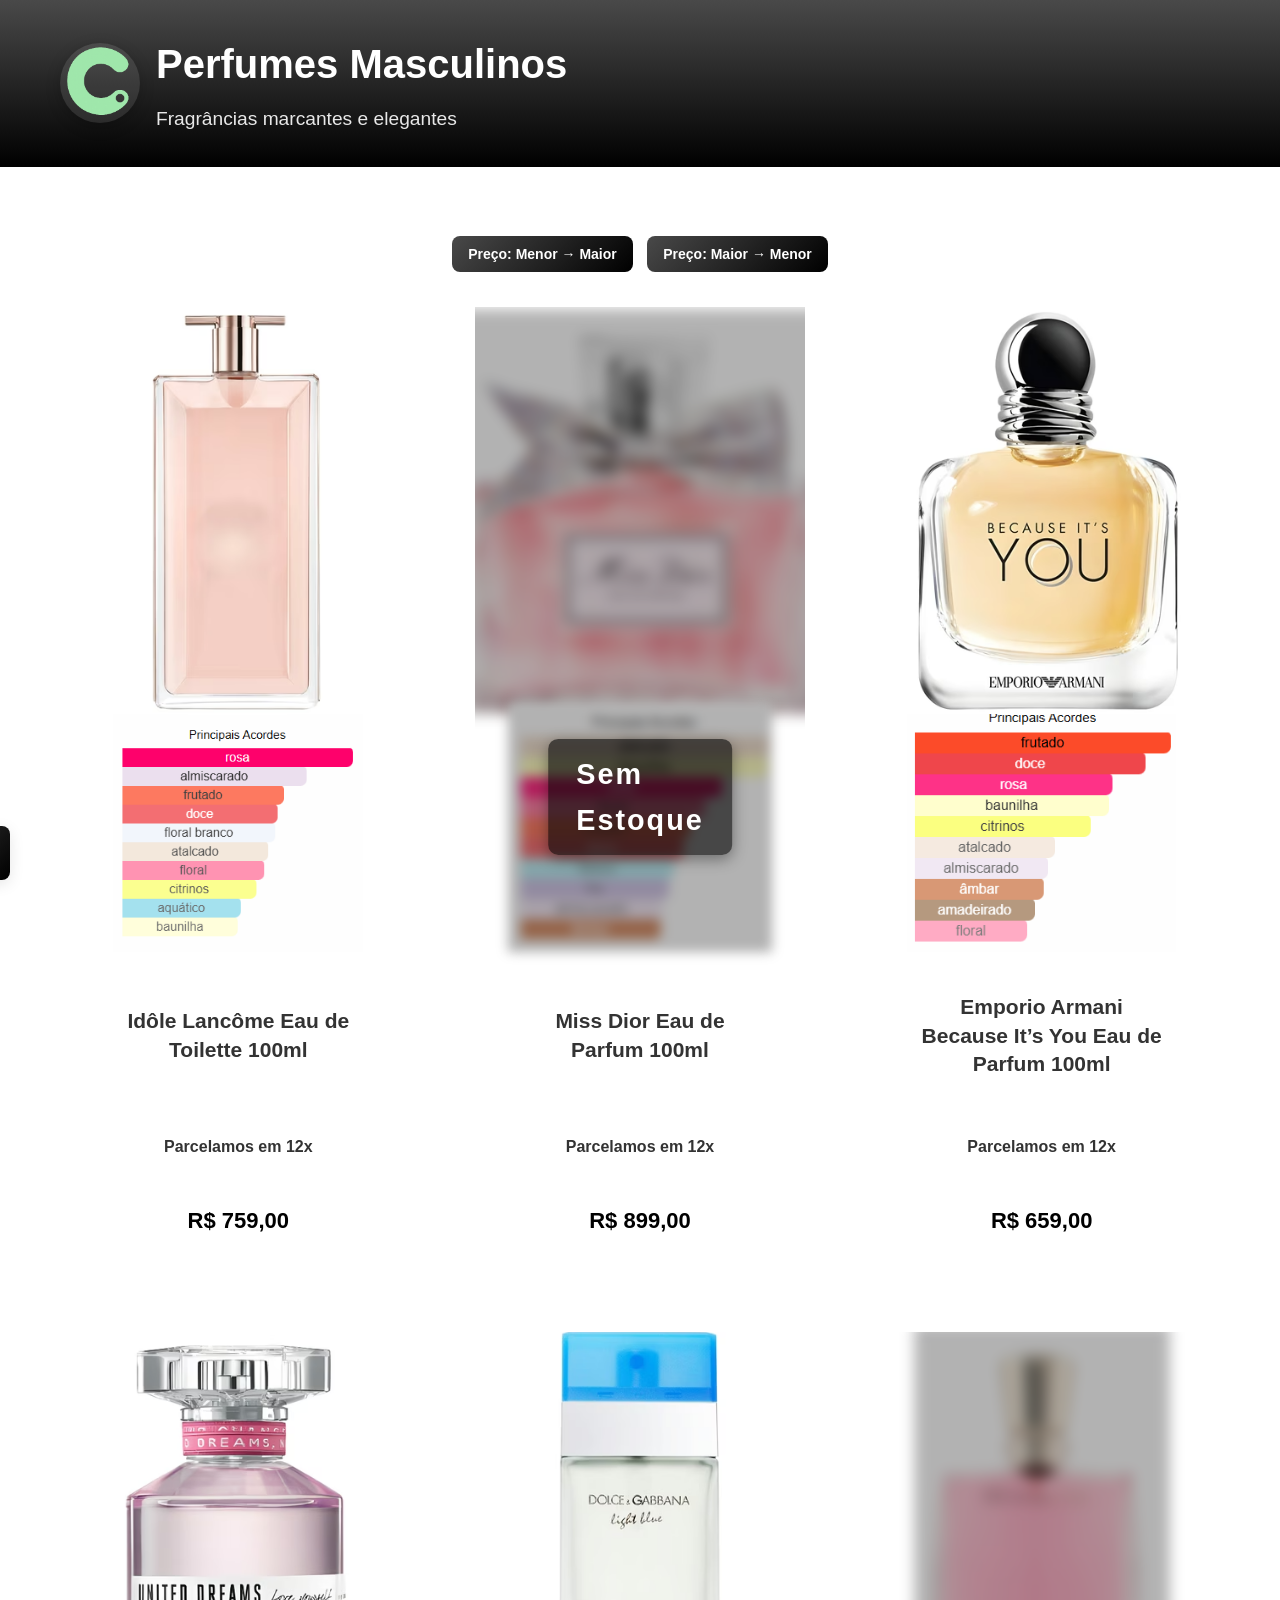
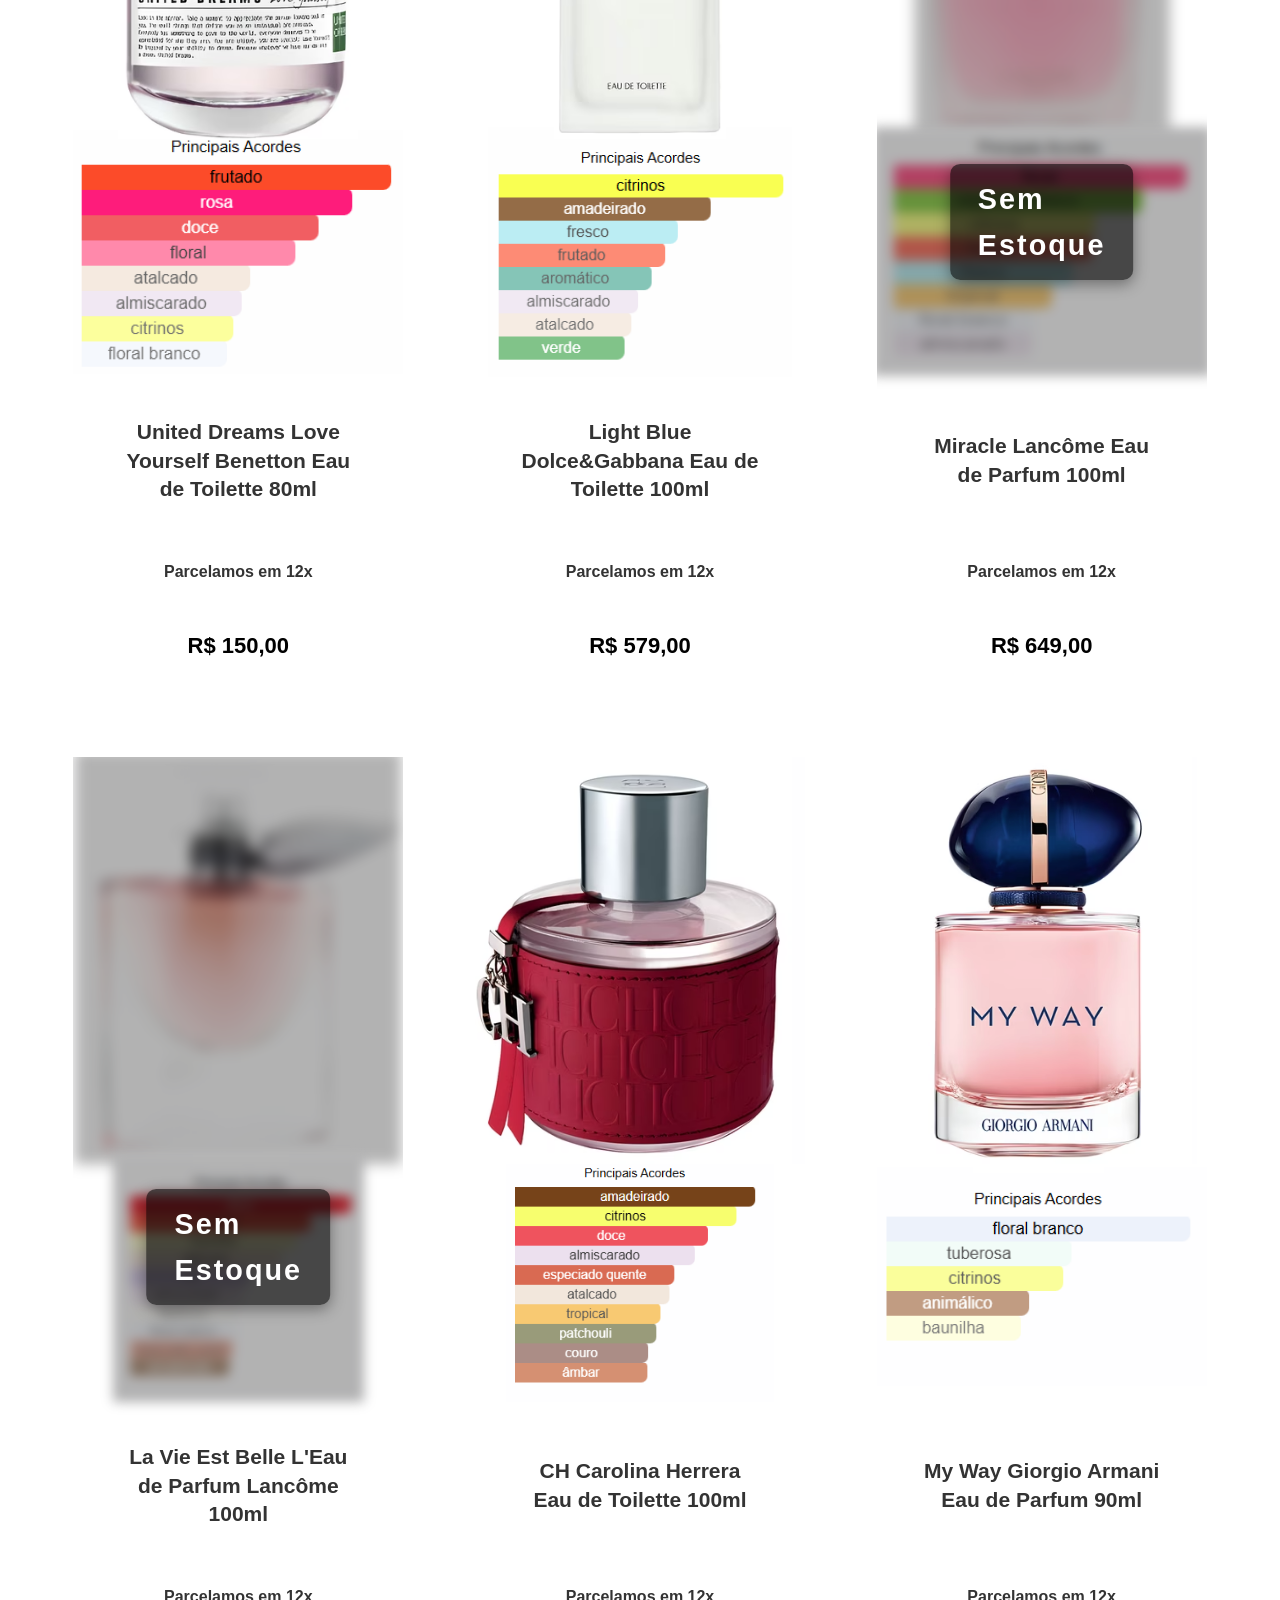
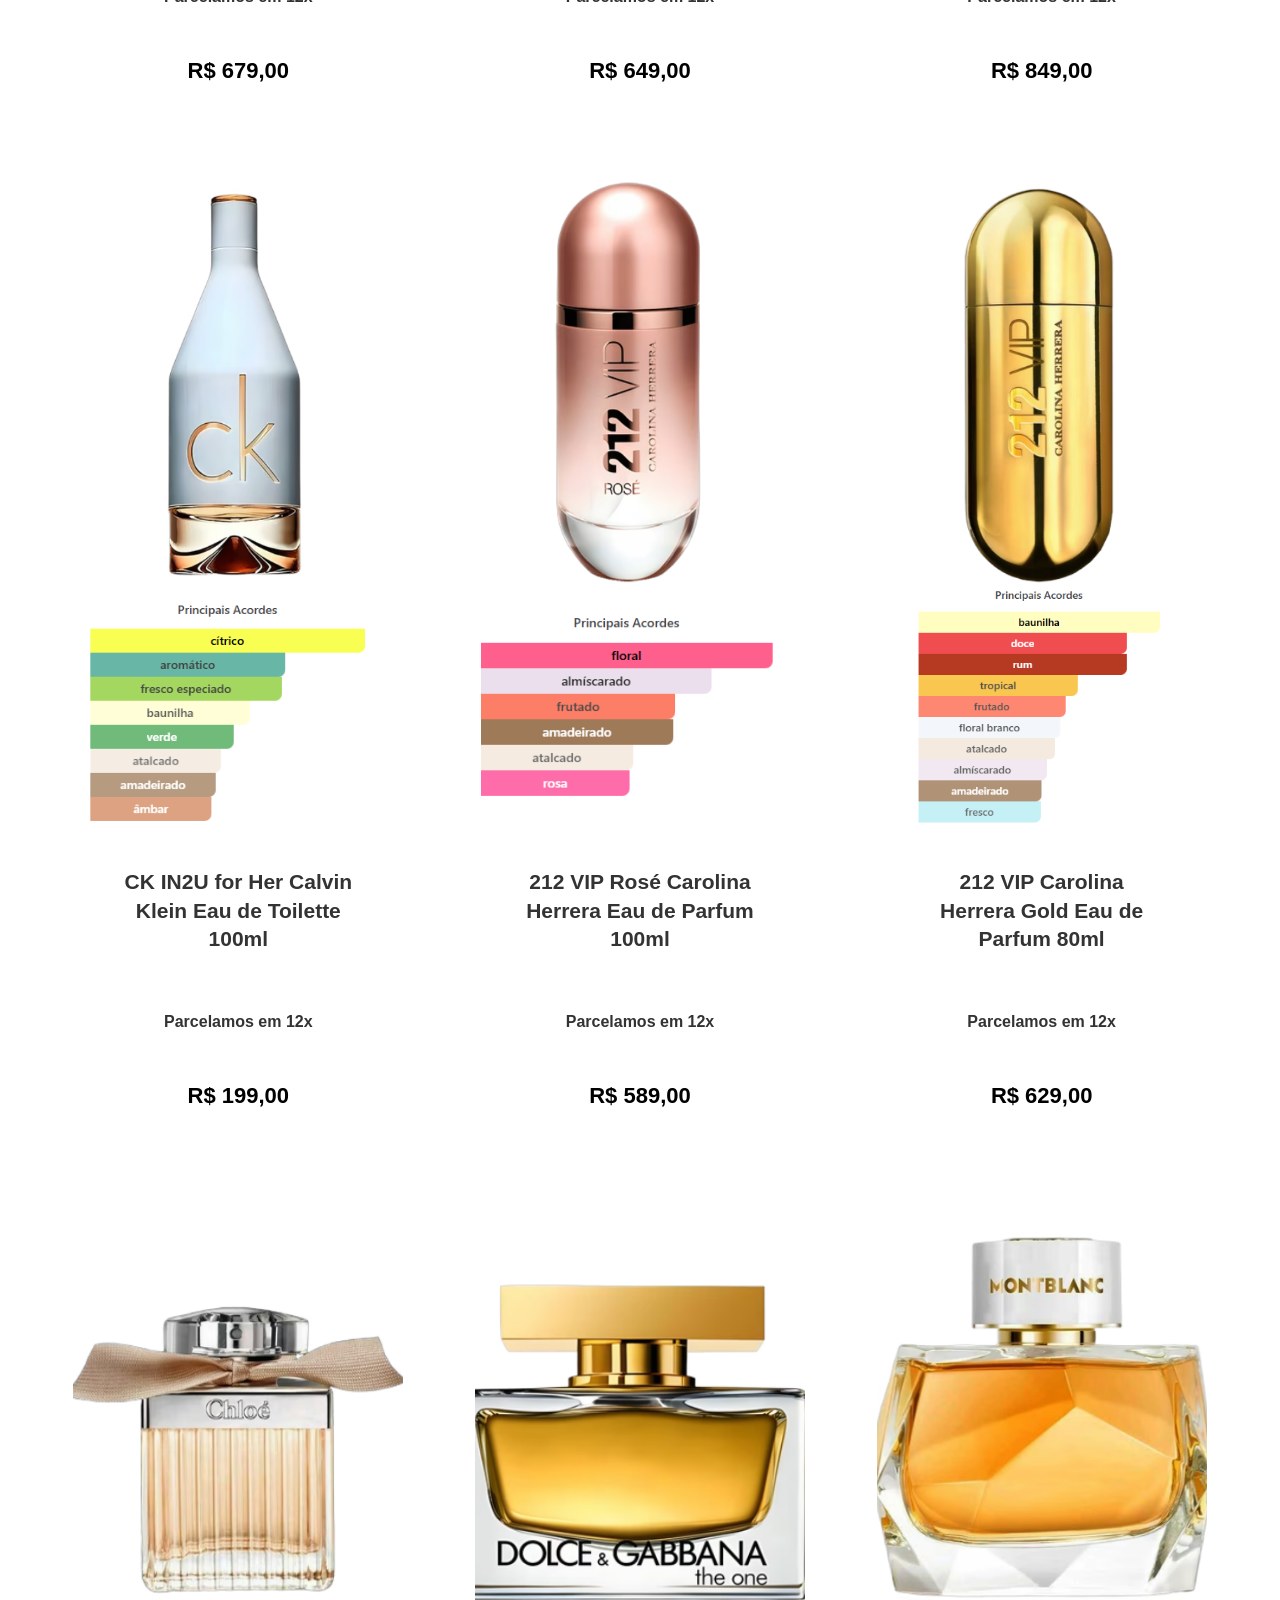
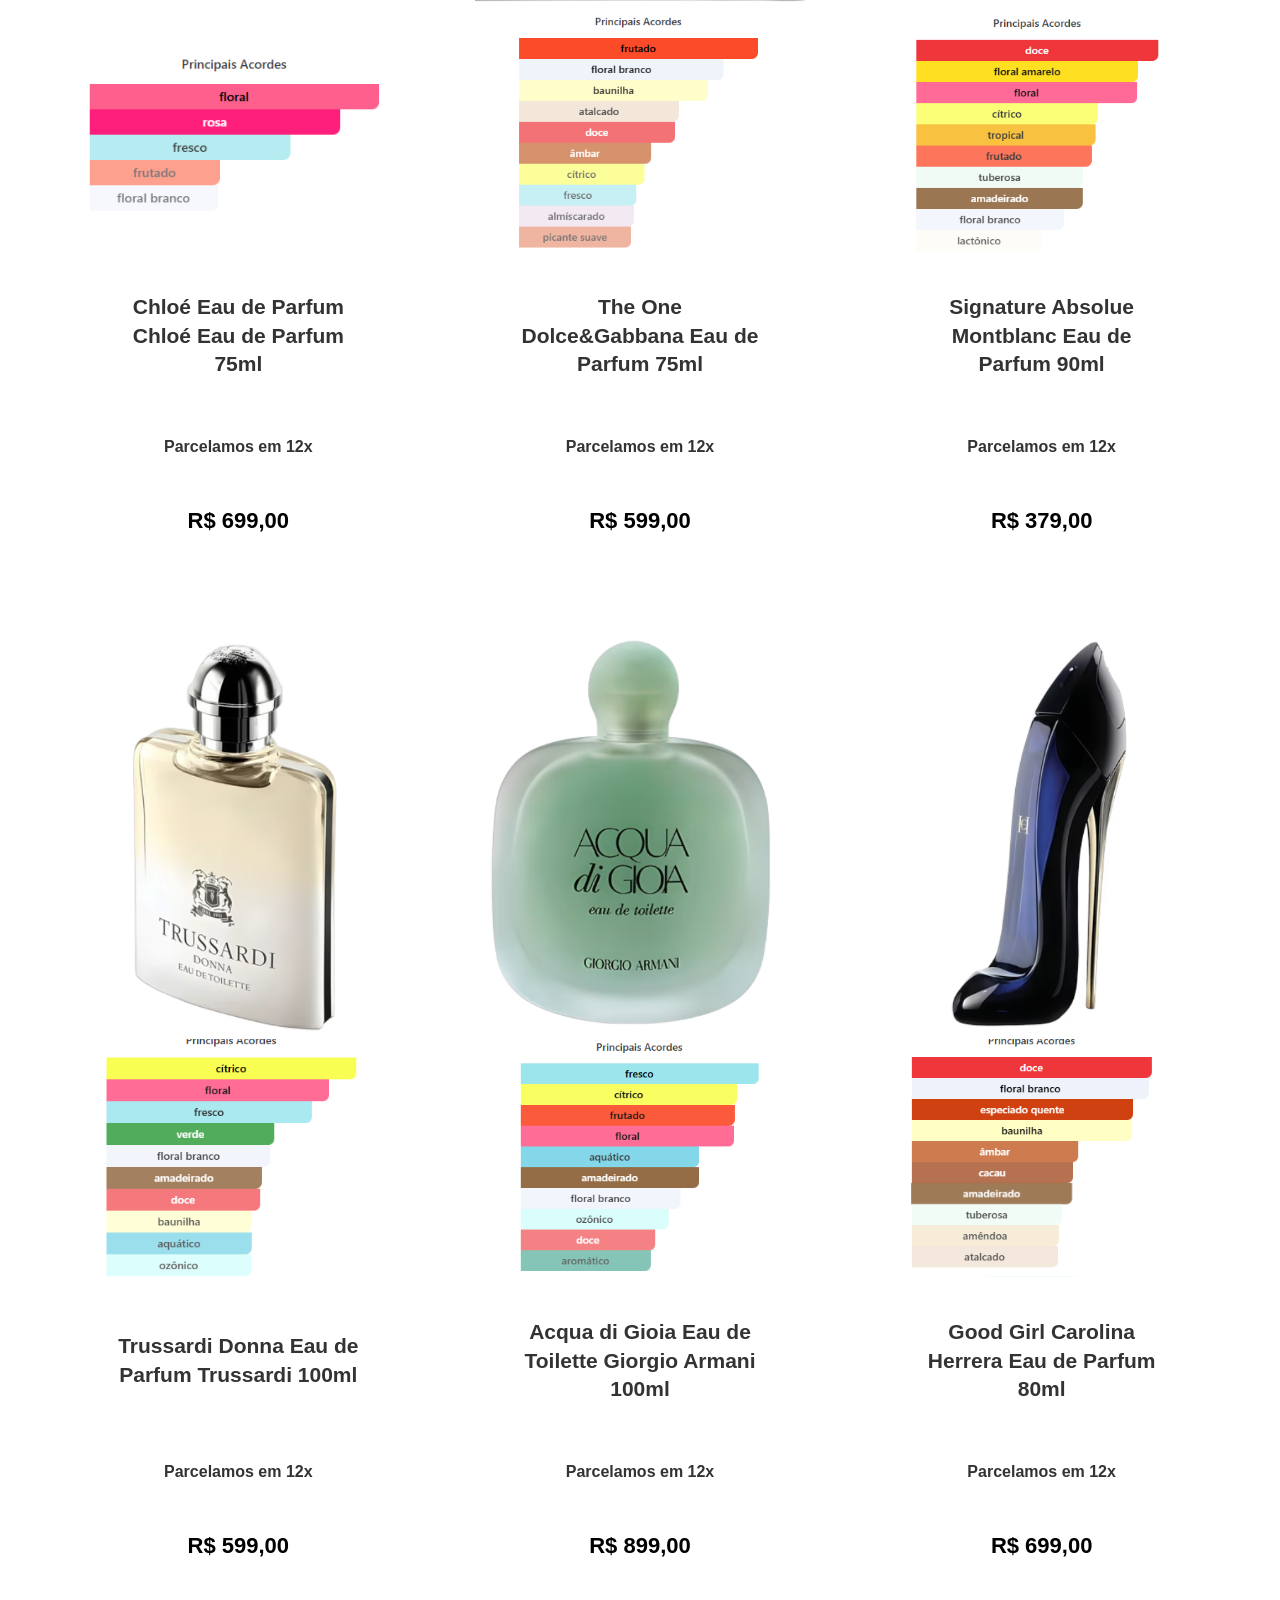
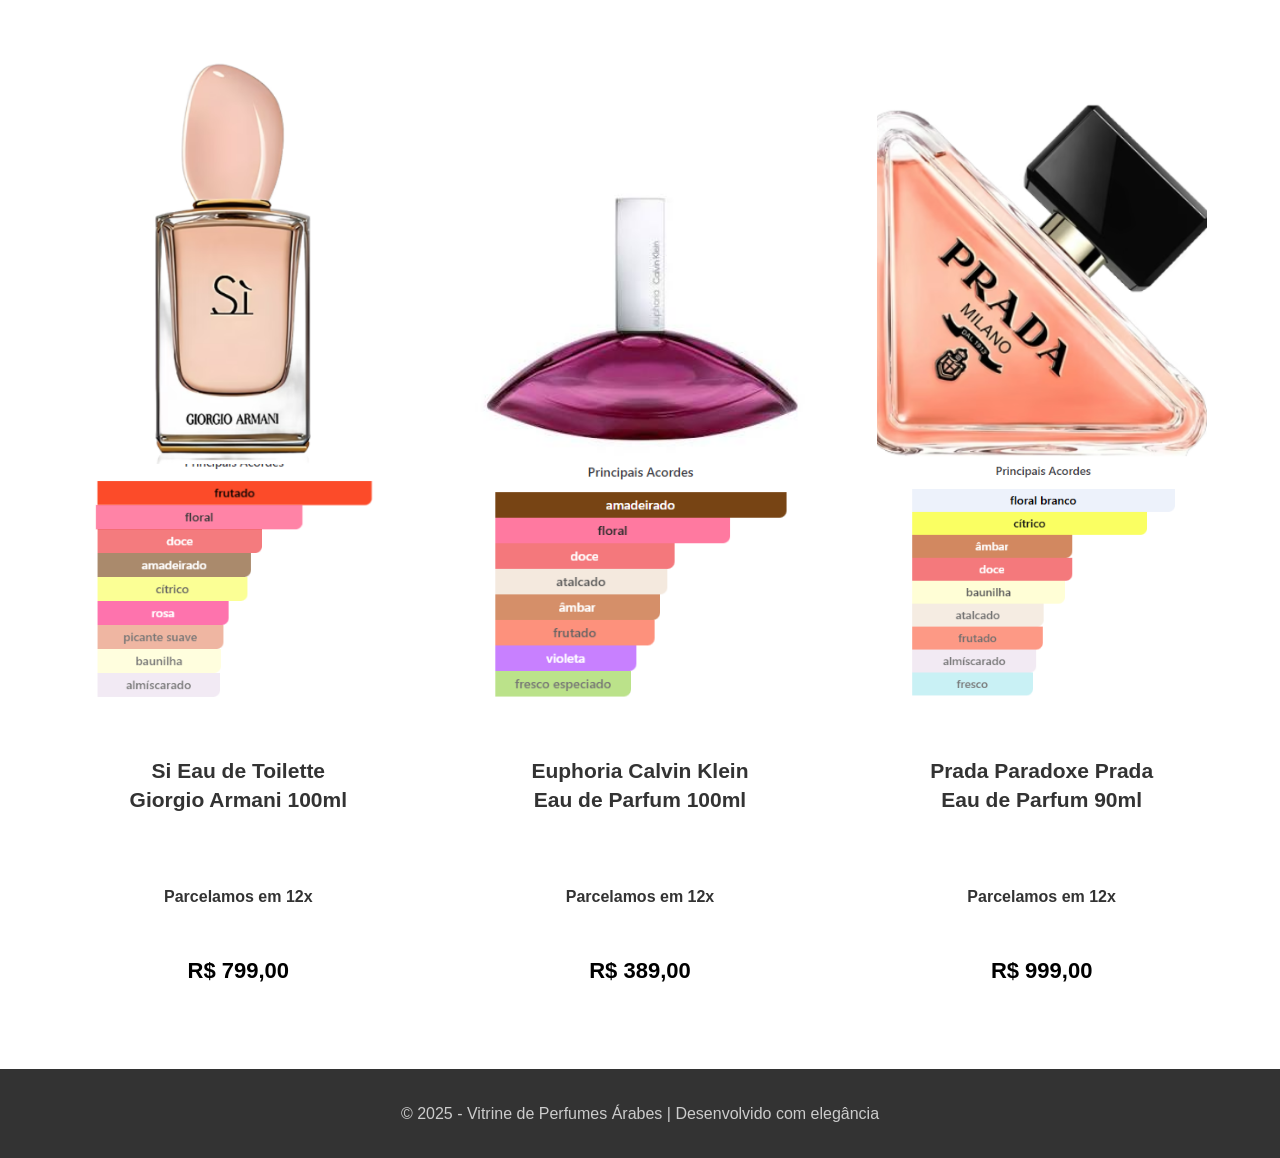
<file: femininos.html>
<!DOCTYPE html>
<html lang="pt-BR">
<head>
    <meta charset="UTF-8">
    <meta name="viewport" content="width=device-width, initial-scale=1.0">
    <title>Perfumes Femininos - Vitrine de Perfumes Árabes</title>
    <link rel="stylesheet" href="styles.css">
    <link rel="shortcut icon" href="img/favicon.ico">
    <link rel="icon" type="image/png" sizes="32x32" href="img/favicon-32x32.png">
    <link rel="icon" type="image/png" sizes="16x16" href="img/favicon-16x16.png">
    <link rel="apple-touch-icon" sizes="180x180" href="img/apple-touch-icon.png">
    <link rel="manifest" href="img/site.webmanifest">
    <meta name="theme-color" content="#ffffff">
</head>
<body>
    <script src="vendidos/feminos.js"></script>
    <script src="ordernar-precos.js"></script>


        <!-- Botão Voltar Responsivo -->
<button id="btn-voltar" aria-label="Voltar" title="Voltar">
  <span class="icon" aria-hidden="true">
    <svg width="18" height="18" viewBox="0 0 24 24" fill="none" xmlns="http://www.w3.org/2000/svg">
      <path d="M15 18l-6-6 6-6" stroke="currentColor" stroke-width="2" stroke-linecap="round" stroke-linejoin="round"/>
    </svg>
  </span>
  <span class="label">Voltar</span>
</button>

<!-- Inicio Botão Voltar Responsivo -->

<script>
(function(){
  const btn = document.getElementById('btn-voltar');
  const fallbackUrl = document.referrer || '/';

  // Mostra/esconde botão quando rolar a página
  const toggleButton = () => {
    if(window.scrollY > 200){
      btn.style.left = '20px'; // desliza para dentro da tela
    } else {
      btn.style.left = '-120px'; // esconde fora da tela
    }
  }

  window.addEventListener('scroll', toggleButton);
  toggleButton(); // inicializa

  // Clique do botão
  btn.addEventListener('click', () => {
    if (window.history.length > 1) {
      window.history.back();
      setTimeout(() => {
        if (document.visibilityState === 'visible') {
          window.location.href = fallbackUrl;
        }
      }, 400);
    } else {
      window.location.href = fallbackUrl;
    }
  });
})();
</script>
    <!-- Fim Botão Voltar Responsivo -->

    <div class="page-container">
         
        <header class="header">
            <div class="container">
                <div class="header-content">
                    <div class="logo-container">
                        <img src="logo/original.png" alt="Logo" class="logo">
                    </div>
                    <div class="header-text">
                        <h1>Perfumes Masculinos</h1>
                        <p>Fragrâncias marcantes e elegantes</p>
                    </div>
                </div>
            </div>
        </header>

         
        <nav class="navigation">
            <div class="container">
                <div class="nav-links">
                    
                </div>
            </div>
        </nav>

          
        <section class="products">
            <div class="container">
                <div class="sort-controls">
  <button onclick="ordenarPrecos('asc')">Preço: Menor → Maior</button>
  <button onclick="ordenarPrecos('desc')">Preço: Maior → Menor</button>
</div>
                <div class="products-grid">
                    <div id="perfume1" class="product-card">
                        <img src="public/perfumes-fem/Ido╠éle Lanco╠éme.png" alt="Idole" class="Perfume Idole">
                        <img src="public/notas-fem/Ido╠éle Lanco╠éme.png" alt="Oud Imperial" class="product-image">
                        <div class="product-info">
                            <h2>Idôle Lancôme Eau de Toilette 100ml</h2>
                           <h4>Parcelamos em 12x </h4>
                            <div class="product-price">R$ 759,00</div>
                        </div>
                    </div>

                    <div id="perfume2" class="product-card">
                        <img src="public/perfumes-fem/Miss Dior.png" class="Miss Dior" alt="Perfume Miss Dior">
                        <img src="public/notas-fem/Miss Dior.png" alt="Rei do Deserto" class="product-image">
                        <div class="product-info">
                            <h2>Miss Dior Eau de Parfum 100ml</h2>
                       <h4>Parcelamos em 12x </h4>
                            <div class="product-price">R$ 899,00</div>
                        </div>
                    </div>

                   <!-- <div id="perfume3" class="product-card">
                        <img src="public/perfumes-fem/Pure XS.png" alt="Pure XS" class="Perfume Pure XS">
                        <img src="public/notas-fem/Pure XS.png" alt="Sultão Negro" class="product-image">
                        <div class="product-info">
                            <h2>Pure XS For Her</h2>
                           <h4>Parcelamos em 12x </h4>
                            <div class="product-price">R$ 799,00</div>
                        </div>
                    </div>-->

                    

                    <!--<div id="perfume4" class="product-card">
                        <img src="public/perfumes-fem/Scandal.png" alt="Scandal" class="Perfume ">
                      <img src="public/notas-fem/Scandal.png" alt="Príncipe do Oriente" class="product-image">
                        <div class="product-info">
                            <h2>Scandal Jean Paul Gaultier</h2>
                          <h4>Parcelamos em 12x </h4>
                            <div class="product-price">R$ 699,00</div>
                        </div>
                    </div>-->

                   <!-- <div id="perfume5" class="product-card">
                        <img src="public/perfumes-fem/Si╠Ç Passione Intense Giorgio Armani.png" class="Sì Passione Intense Giorgio Armani" alt="Perfume Sì Passione Intense Giorgio Armani">
                        <img src="public/notas-fem/Si╠Ç Passione Intense Giorgio Armani.png" alt="Rei do Deserto" class="product-image">
                        <div class="product-info">
                            <h2>Sì Passione Intense Giorgio Armani</h2>
                        <h4>Parcelamos em 12x </h4>
                            <div class="product-price">R$ 799,00</div>
                        </div>
                    </div>-->

                    <div id="perfume6" class="product-card">
                        <img src="public/perfumes-fem/Emporio Armani Because ItÔÇÖs You.png" class="Emporio Armani Because It’s You" alt="Perfume Emporio Armani Because It’s You">
                        <img src="public/notas-fem/Emporio Armani Because ItÔÇÖs You.png" alt="Rei do Deserto" class="product-image">
                        <div class="product-info">
                            <h2>Emporio Armani Because It’s You Eau de Parfum 100ml</h2>
                        <h4>Parcelamos em 12x </h4>
                            <div class="product-price">R$ 659,00</div>
                        </div>
                    </div>

                   <!-- <div id="perfume7" class="product-card">
                        <img src="public/perfumes-fem/My Euphoria Calvin Klein.png" alt="My Euphoria Calvin Klein.png" alt="Perfume My Euphoria Calvin Klein">
                        <img src="public/notas-fem/My Euphoria Calvin Klein.png" alt="Rei do Deserto" class="product-image">
                        <div class="product-info">
                            <h2>My Euphoria Calvin Klein</h2>
                          <h4>Parcelamos em 12x </h4>
                            <div class="product-price">R$ 389,00</div>
                        </div>
                    </div>-->

                    <!--<div id="perfume8" class="product-card">
                        <img src="public/perfumes-fem/Pre╠üsence d'une femme Montblanc.png" class="Présence d'une femme Montblanc.png" alt="Perfume Présence d'une femme Montblanc">
                        <img src="public/notas-fem/Pre╠üsence d'une femme Montblanc.png" alt="Rei do Deserto" class="product-image">
                        <div class="product-info">
                            <h2>Présence d'une femme Montblanc</h2>
                       <h4>Parcelamos em 12x </h4>
                            <div class="product-price">R$ 249,00</div>
                        </div>
                    </div>-->

                   <!-- <div id="perfume9" class="product-card">
                        <img src="public/perfumes-fem/Clinique Happy Limited Edition 2022.png" class="Clinique Happy Limited Edition 2022 " alt="Perfume Clinique Happy Limited Edition 2022">
                        <img src="public/notas-fem/Clinique Happy Limited Edition 2022.png" alt="Rei do Deserto" class="product-image">
                        <div class="product-info">
                            <h2>Clinique Happy Limited Edition 2022 </h2>
                        <h4>Parcelamos em 12x </h4>
                            <div class="product-price">R$ 399,00</div>
                        </div>
                    </div>-->

                    <div id="perfume10" class="product-card">
                        <img src="public/perfumes-fem/United Dreams Love Yourself Benetton.png" class="United Dreams Love Yourself Benetton" alt="Perfume United Dreams Love Yourself Benetton">
                        <img src="public/notas-fem/United Dreams Love Yourself Benetton.png" alt="Rei do Deserto" class="product-image">
                        <div class="product-info">
                            <h2>United Dreams Love Yourself Benetton Eau de Toilette 80ml</h2>
                        <h4>Parcelamos em 12x </h4>
                            <div class="product-price">R$ 150,00</div>
                        </div>
                    </div>

                <!--<div id="perfume11" class="product-card">
                        <img src="public/perfumes-fem/Fantasy Britney Spears.png" class="Fantasy Britney Spears" alt="Perfume Fantasy Britney Spears">
                        <img src="public/notas-fem/Fantasy Britney Spears.png" alt="Rei do Deserto" class="product-image">
                        <div class="product-info">
                            <h2>Fantasy Britney Spears</h2>
                       <h4>Parcelamos em 12x </h4>
                            <div class="product-price">R$ 189,00</div>
                        </div>
                    </div>-->

                    <div id="perfume12" class="product-card">
                        <img src="public/perfumes-fem/Light Blue Dolce&Gabbana.png" class="Light Blue Dolce&Gabbana" alt="Perfume Light Blue Dolce&Gabbana">
                        <img src="public/notas-fem/Light Blue Dolce&Gabbana.png" alt="Rei do Deserto" class="product-image">
                        <div class="product-info">
                            <h2>Light Blue Dolce&Gabbana Eau de Toilette 100ml</h2>
                        <h4>Parcelamos em 12x </h4>
                            <div class="product-price">R$ 579,00</div>
                        </div>
                    </div>

                   <!-- <div id="perfume13" class="product-card">
                        <img src="public/perfumes-fem/Valentino Donna Born In Roma Intense.png" class="Valentino Donna Born In Roma Intense" alt="Perfume Valentino Donna Born In Roma Intense">
                        <img src="public/notas-fem/Valentino Donna Born In Roma Intense.png" alt="Rei do Deserto" class="product-image">
                        <div class="product-info">
                            <h2>Valentino Donna Born In Roma Intense</h2>
                        <h4>Parcelamos em 12x </h4>
                            <div class="product-price">R$ 799,00</div>
                        </div>
                    </div>-->

                    <div id="perfume14" class="product-card">
                        <img src="public/perfumes-fem/Miracle Lanco╠éme.png" class="Miracle Lancôme" alt="Miracle Lancôme">
                        <img src="public/notas-fem/Miracle Lanco╠éme.png" alt="Rei do Deserto" class="product-image">
                        <div class="product-info">
                            <h2>Miracle Lancôme Eau de Parfum 100ml</h2>
                        <h4>Parcelamos em 12x </h4>
                            <div class="product-price">R$ 649,00</div>
                        </div>
                    </div>

                    <div id="perfume15" class="product-card">
                        <img src="public/perfumes-fem/La Vie Est Belle L'Eau de Parfum.png" class="La Vie Est Belle L'Eau de Parfum" alt="La Vie Est Belle L'Eau de Parfum">
                        <img src="public/notas-fem/La Vie Est Belle L'Eau de Parfum.png" alt="Rei do Deserto" class="product-image">
                        <div class="product-info">
                            <h2>La Vie Est Belle L'Eau de Parfum Lancôme 100ml</h2>
                        <h4>Parcelamos em 12x </h4>
                            <div class="product-price">R$ 679,00</div>
                        </div>
                    </div>

                        <!--<div id="perfume16" class="product-card">
                        <img src="public/perfumes-fem/Good Girl Blush Elixir Eau de Parfum Carolina Herrera.png" class="Good Girl Blush Elixir Eau de Parfum Carolina Herrera" alt="Good Girl Blush Elixir Eau de Parfum Carolina Herrera">
                        <img src="public/notas-fem/Good Girl Blush Elixir Eau de Parfum Carolina Herrera.png" alt="Rei do Deserto" class="product-image">
                        <div class="product-info">
                            <h2>Good Girl Blush Elixir Eau de Parfum Carolina Herrera</h2>
                        <h4>Parcelamos em 12x </h4>
                            <div class="product-price">R$ 889,00</div>
                        </div>
                    </div>-->

                    

                    <div id="perfume17" class="product-card">
                        <img src="public/perfumes-fem/CH Carolina Herrera.png" class="CH Carolina Herrera" alt="CH Carolina Herrera">
                        <img src="public/notas-fem/CH Carolina Herrera.png" alt="Rei do Deserto" class="product-image">
                        <div class="product-info">
                            <h2>CH Carolina Herrera Eau de Toilette 100ml</h2>
                        <h4>Parcelamos em 12x </h4>
                            <div class="product-price">R$ 649,00</div>
                        </div>
                    </div>

                    <div id="perfume18" class="product-card">
                        <img src="public/perfumes-fem/My Way Giorgio Armani.png" class="My Way Giorgio Armani" alt="My Way Giorgio Armani">
                        <img src="public/notas-fem/My Way Giorgio Armani.png" alt="Rei do Deserto" class="product-image">
                        <div class="product-info">
                            <h2>My Way Giorgio Armani Eau de Parfum 90ml</h2>
                        <h4>Parcelamos em 12x </h4>
                            <div class="product-price">R$ 849,00</div>
                        </div>
                    </div>

                    <!--<div id="perfume19" class="product-card">
                        <img src="public/perfumes-fem/Burberry Her Burberry.png" class="My Way Giorgio Armani" alt="My Way Giorgio Armani">
                        <img src="public/notas-fem/Burberry Her Burberry.png" alt="Rei do Deserto" class="product-image">
                        <div class="product-info">
                            <h2>Burberry Her Burberry</h2>
                        <h4>Parcelamos em 12x </h4>
                            <div class="product-price">R$ 380,00</div>
                        </div>
                    </div>-->

                    <div id="perfume20" class="product-card">
                        <img src="public/perfumes-fem/CK IN2U for Her Calvin Klein.png" class="My Way Giorgio Armani" alt="My Way Giorgio Armani">
                        <img src="public/notas-fem/CK IN2U for Her Calvin Klein.png" alt="Rei do Deserto" class="product-image">
                        <div class="product-info">
                            <h2>CK IN2U for Her Calvin Klein Eau de Toilette 100ml</h2>
                        <h4>Parcelamos em 12x </h4>
                            <div class="product-price">R$ 199,00</div>
                        </div>
                    </div>

                    <!--<div id="perfume21" class="product-card">
                        <img src="public/perfumes-fem/Contradiction Calvin Klein.png" class="My Way Giorgio Armani" alt="My Way Giorgio Armani">
                        <img src="public/notas-fem/Contradiction Calvin Klein.png" alt="Rei do Deserto" class="product-image">
                        <div class="product-info">
                            <h2>Contradiction Calvin Klein</h2>
                        <h4>Parcelamos em 12x </h4>
                            <div class="product-price">R$ 199,00</div>
                        </div>
                    </div>-->

                    <!--<div id="perfume22" class="product-card">
                        <img src="public/perfumes-fem/CK One Shock For Her Calvin Klein.png" class="My Way Giorgio Armani" alt="My Way Giorgio Armani">
                        <img src="public/notas-fem/CK One Shock For Her Calvin Klein.png" alt="Rei do Deserto" class="product-image">
                        <div class="product-info">
                            <h2>CK One Shock For Her Calvin Klein</h2>
                        <h4>Parcelamos em 12x </h4>
                            <div class="product-price">R$ 180,00</div>
                        </div>
                    </div>-->

                    <div id="perfume23" class="product-card">
                        <img src="public/perfumes-fem/212 VIP Rosé Carolina Herrera.png" class="My Way Giorgio Armani" alt="My Way Giorgio Armani">
                        <img src="public/notas-fem/212 VIP Rosé Carolina Herrera.png" alt="Rei do Deserto" class="product-image">
                        <div class="product-info">
                            <h2>212 VIP Rosé Carolina Herrera Eau de Parfum 100ml</h2>
                        <h4>Parcelamos em 12x </h4>
                            <div class="product-price">R$ 589,00</div>
                        </div>
                    </div>

                    <div id="perfume41" class="product-card">
                        <img src="public/perfumes-fem/212 VIP Carolina Herrera Gold Eau de Parfum 80ml.png" class="My Way Giorgio Armani" alt="My Way Giorgio Armani">
                        <img src="public/notas-fem/212 VIP Carolina Herrera Gold Eau de Parfum 80ml.png" alt="Rei do Deserto" class="product-image">
                        <div class="product-info">
                            <h2>212 VIP Carolina Herrera Gold Eau de Parfum 80ml</h2>
                        <h4>Parcelamos em 12x </h4>
                            <div class="product-price">R$ 629,00</div>
                        </div>
                    </div>

                    <!--<div id="perfume24" class="product-card">
                        <img src="public/perfumes-fem/Chance Eau Tendre Eau de Parfum Chanel.png" class="My Way Giorgio Armani" alt="My Way Giorgio Armani">
                        <img src="public/notas-fem/Chance Eau Tendre Eau de Parfum Chanel.png" alt="Rei do Deserto" class="product-image">
                        <div class="product-info">
                            <h2>Chance Eau Tendre Eau de Parfum Chanel </h2>
                        <h4>Parcelamos em 12x </h4>
                            <div class="product-price">R$ 1269,00</div>
                        </div>
                    </div>-->

                    <!--<div id="perfume25" class="product-card">
                        <img src="public/perfumes-fem/Coco Mademoiselle Chanel.png" class="My Way Giorgio Armani" alt="My Way Giorgio Armani">
                        <img src="public/notas-fem/Coco Mademoiselle Chanel.png" alt="Rei do Deserto" class="product-image">
                        <div class="product-info">
                            <h2>Coco Mademoiselle Chanel </h2>
                        <h4>Parcelamos em 12x </h4>
                            <div class="product-price">R$ 1150,00</div>
                        </div>
                    </div>-->

                    <div id="perfume26" class="product-card">
                        <img src="public/perfumes-fem/Chloé Eau de Parfum Chloé.png" class="My Way Giorgio Armani" alt="My Way Giorgio Armani">
                        <img src="public/notas-fem/Chloé Eau de Parfum Chloé.png" alt="Rei do Deserto" class="product-image">
                        <div class="product-info">
                            <h2>Chloé Eau de Parfum Chloé Eau de Parfum 75ml</h2>
                        <h4>Parcelamos em 12x </h4>
                            <div class="product-price">R$ 699,00</div>
                        </div>
                    </div>

                    <div id="perfume27" class="product-card">
                        <img src="public/perfumes-fem/The One Dolce&Gabbana.png" class="My Way Giorgio Armani" alt="My Way Giorgio Armani">
                        <img src="public/notas-fem/The One Dolce&Gabbana.png" alt="Rei do Deserto" class="product-image">
                        <div class="product-info">
                            <h2>The One Dolce&Gabbana Eau de Parfum 75ml</h2>
                        <h4>Parcelamos em 12x </h4>
                            <div class="product-price">R$ 599,00</div>
                        </div>
                    </div>

                    <!--<div id="perfume28" class="product-card">
                        <img src="public/perfumes-fem/Elizabeth Arden da 5ª Avenida.png" class="My Way Giorgio Armani" alt="My Way Giorgio Armani">
                        <img src="public/notas-fem/Elizabeth Arden da 5ª Avenida.png" alt="Rei do Deserto" class="product-image">
                        <div class="product-info">
                            <h2>Elizabeth Arden da 5ª Avenida</h2>
                        <h4>Parcelamos em 12x </h4>
                            <div class="product-price">R$ 260,00</div>
                        </div>
                    </div>-->

                    <!--<div id="perfume29" class="product-card">
                        <img src="public/perfumes-fem/Femme Hugo Boss.png" class="My Way Giorgio Armani" alt="My Way Giorgio Armani">
                        <img src="public/notas-fem/Femme Hugo Boss.png" alt="Rei do Deserto" class="product-image">
                        <div class="product-info">
                            <h2>Femme Hugo Boss</h2>
                        <h4>Parcelamos em 12x </h4>
                            <div class="product-price">R$ 250,00</div>
                        </div>
                    </div>-->

                    <!--<div id="perfume30" class="product-card">
                        <img src="public/perfumes-fem/Hugo XX Hugo Boss.png" class="My Way Giorgio Armani" alt="My Way Giorgio Armani">
                        <img src="public/notas-fem/Hugo XX Hugo Boss.png" alt="Rei do Deserto" class="product-image">
                        <div class="product-info">
                            <h2>Hugo XX Hugo Boss</h2>
                        <h4>Parcelamos em 12x </h4>
                            <div class="product-price">R$ 290,00</div>
                        </div>
                    </div>-->

                    <!--<div id="perfume31" class="product-card">
                        <img src="public/perfumes-fem/J'adore Dior.png" class="My Way Giorgio Armani" alt="My Way Giorgio Armani">
                        <img src="public/notas-fem/J'adore Dior.png" alt="Rei do Deserto" class="product-image">
                        <div class="product-info">
                            <h2>J'adore Dior</h2>
                        <h4>Parcelamos em 12x </h4>
                            <div class="product-price">R$ 899,00</div>
                        </div>
                    </div>-->

                    <!--<div id="perfume32" class="product-card">
                        <img src="public/perfumes-fem/Moncler pour Femme Moncler.png" class="My Way Giorgio Armani" alt="My Way Giorgio Armani">
                        <img src="public/notas-fem/Moncler pour Femme Moncler.png" alt="Rei do Deserto" class="product-image">
                        <div class="product-info">
                            <h2>Moncler pour Femme Moncler</h2>
                        <h4>Parcelamos em 12x </h4>
                            <div class="product-price">R$ 1099,00</div>
                        </div>
                    </div>-->

                    <!--<div id="perfume33" class="product-card">
                        <img src="public/perfumes-fem/Lady Emblem Montblanc.png" class="My Way Giorgio Armani" alt="My Way Giorgio Armani">
                        <img src="public/notas-fem/Lady Emblem Montblanc.png" alt="Rei do Deserto" class="product-image">
                        <div class="product-info">
                            <h2>Lady Emblem Montblanc</h2>
                        <h4>Parcelamos em 12x </h4>
                            <div class="product-price">R$ 349,00</div>
                        </div>
                    </div>-->

                    <div id="perfume34" class="product-card">
                        <img src="public/perfumes-fem/Signature Absolue Montblanc.png" class="My Way Giorgio Armani" alt="My Way Giorgio Armani">
                        <img src="public/notas-fem/Signature Absolue Montblanc.png" alt="Rei do Deserto" class="product-image">
                        <div class="product-info">
                            <h2>Signature Absolue Montblanc Eau de Parfum 90ml</h2>
                        <h4>Parcelamos em 12x </h4>
                            <div class="product-price">R$ 379,00</div>
                        </div>
                    </div>

                    <!--<div id="perfume35" class="product-card">
                        <img src="public/perfumes-fem/Cheap & Chic I Love Love Moschino.png" class="My Way Giorgio Armani" alt="My Way Giorgio Armani">
                        <img src="public/notas-fem/Cheap & Chic I Love Love Moschino.png" alt="Rei do Deserto" class="product-image">
                        <div class="product-info">
                            <h2>Cheap & Chic I Love Love Moschino</h2>
                        <h4>Parcelamos em 12x </h4>
                            <div class="product-price">R$ 270,00</div>
                        </div>
                    </div>-->

                    <!--<div id="perfume36" class="product-card">
                        <img src="public/perfumes-fem/Lady Million Prive Rabanne.png" class="My Way Giorgio Armani" alt="My Way Giorgio Armani">
                        <img src="public/notas-fem/Lady Million Prive Rabanne.png" alt="Rei do Deserto" class="product-image">
                        <div class="product-info">
                            <h2>Lady Million Prive Rabanne</h2>
                        <h4>Parcelamos em 12x </h4>
                            <div class="product-price">R$ 379,00</div>
                        </div>
                    </div>-->

                    <!--<div id="perfume37" class="product-card">
                        <img src="public/perfumes-fem/Olympéa Rabanne.png" class="My Way Giorgio Armani" alt="My Way Giorgio Armani">
                        <img src="public/notas-fem/Olympéa Rabanne.png" alt="Rei do Deserto" class="product-image">
                        <div class="product-info">
                            <h2>Olympéa Rabanne</h2>
                        <h4>Parcelamos em 12x </h4>
                            <div class="product-price">R$ 649,00</div>
                        </div>
                    </div>-->

                    

                    <div id="perfume39" class="product-card">
                        <img src="public/perfumes-fem/Trussardi Donna Eau de Toilette Trussardi.png" class="My Way Giorgio Armani" alt="My Way Giorgio Armani">
                        <img src="public/notas-fem/Trussardi Donna Eau de Toilette Trussardi.png" alt="Rei do Deserto" class="product-image">
                        <div class="product-info">
                            <h2>Trussardi Donna Eau de Parfum Trussardi 100ml</h2>
                        <h4>Parcelamos em 12x </h4>
                            <div class="product-price">R$ 599,00</div>
                        </div>
                    </div>
                    
                    <div id="perfume40" class="product-card">
                        <img src="public/perfumes-fem/Acqua di Gioia Eau de Toilette Giorgio Armani  100ml.png" class="My Way Giorgio Armani" alt="My Way Giorgio Armani">
                        <img src="public/notas-fem/Acqua di Gioia Eau de Toilette Giorgio Armani  100ml.png" alt="Rei do Deserto" class="product-image">
                        <div class="product-info">
                            <h2>Acqua di Gioia Eau de Toilette Giorgio Armani 100ml </h2>
                        <h4>Parcelamos em 12x </h4>
                            <div class="product-price">R$ 899,00</div>
                        </div>
                    </div>

                
                    <div id="perfume42" class="product-card">
                        <img src="public/perfumes-fem/Good Girl Carolina Herrera  Eau de Parfum 80ml.png" class="My Way Giorgio Armani" alt="My Way Giorgio Armani">
                        <img src="public/notas-fem/Good Girl Carolina Herrera  Eau de Parfum 80ml.png" alt="Rei do Deserto" class="product-image">
                        <div class="product-info">
                            <h2>Good Girl Carolina Herrera  Eau de Parfum 80ml</h2>
                        <h4>Parcelamos em 12x </h4>
                            <div class="product-price">R$ 699,00</div>
                        </div>
                    </div>

                    <div id="perfume43" class="product-card">
                        <img src="public/perfumes-fem/Si Eau de Toilette Giorgio Armani 100ml.png" class="My Way Giorgio Armani" alt="My Way Giorgio Armani">
                        <img src="public/notas-fem/Si Eau de Toilette Giorgio Armani 100ml.png" alt="Rei do Deserto" class="product-image">
                        <div class="product-info">
                            <h2>Si Eau de Toilette Giorgio Armani 100ml</h2>
                        <h4>Parcelamos em 12x </h4>
                            <div class="product-price">R$ 799,00</div>
                        </div>
                    </div>

                    <div id="perfume44" class="product-card">
                        <img src="public/perfumes-fem/Euphoria Calvin Klein Eau de Parfum 100ml2.png" class="My Way Giorgio Armani" alt="My Way Giorgio Armani">
                        <img src="public/notas-fem/Euphoria Calvin Klein Eau de Parfum 100ml.png" alt="Rei do Deserto" class="product-image">
                        <div class="product-info">
                            <h2>Euphoria Calvin Klein Eau de Parfum 100ml</h2>
                        <h4>Parcelamos em 12x </h4>
                            <div class="product-price">R$ 389,00</div>
                        </div>
                    </div>

                    <div id="perfume45" class="product-card">
                        <img src="public/perfumes-fem/Prada Paradoxe Prada  Eau de Parfum 90ml.png" class="My Way Giorgio Armani" alt="My Way Giorgio Armani">
                        <img src="public/notas-fem/Prada Paradoxe Prada  Eau de Parfum 90ml.png" alt="Rei do Deserto" class="product-image">
                        <div class="product-info">
                            <h2>Prada Paradoxe Prada  Eau de Parfum 90ml</h2>
                        <h4>Parcelamos em 12x </h4>
                            <div class="product-price">R$ 999,00</div>
                        </div>
                    </div>








                    
                    
                </section>
                    
                    

         
       <footer class="footer">
            <div class="container">
                <p>© 2025 - Vitrine de Perfumes Árabes | Desenvolvido com elegância</p>
            </div>
        </footer>
    </div>

    <script src="script.js"></script>
</body>
</html>
</file>
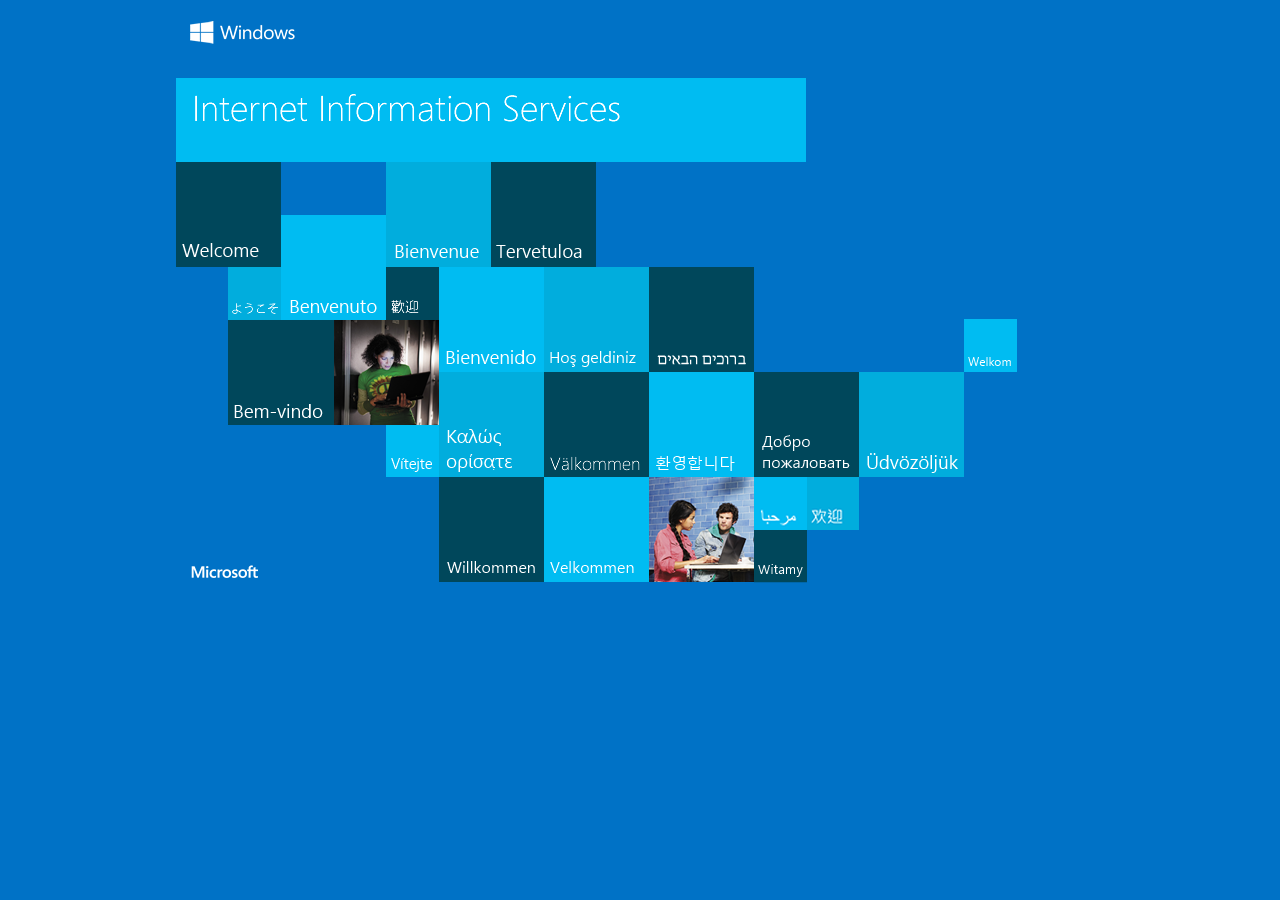
<file: iisstart.htm>
<!DOCTYPE html PUBLIC "-//W3C//DTD XHTML 1.0 Strict//EN" "http://www.w3.org/TR/xhtml1/DTD/xhtml1-strict.dtd">
<html xmlns="http://www.w3.org/1999/xhtml">
<head>
<meta http-equiv="Content-Type" content="text/html; charset=iso-8859-1" />
<title>IIS Windows</title>
<style type="text/css">
<!--
body {
	color:#000000;
	background-color:#0072C6;
	margin:0;
}

#container {
	margin-left:auto;
	margin-right:auto;
	text-align:center;
	}

a img {
	border:none;
}

-->
</style>
</head>
<body>
<div id="container">
<a href="http://go.microsoft.com/fwlink/?linkid=66138&amp;clcid=0x409"><img src="iisstart.png" alt="IIS" width="960" height="600" /></a>
</div>
</body>
</html>
</file>
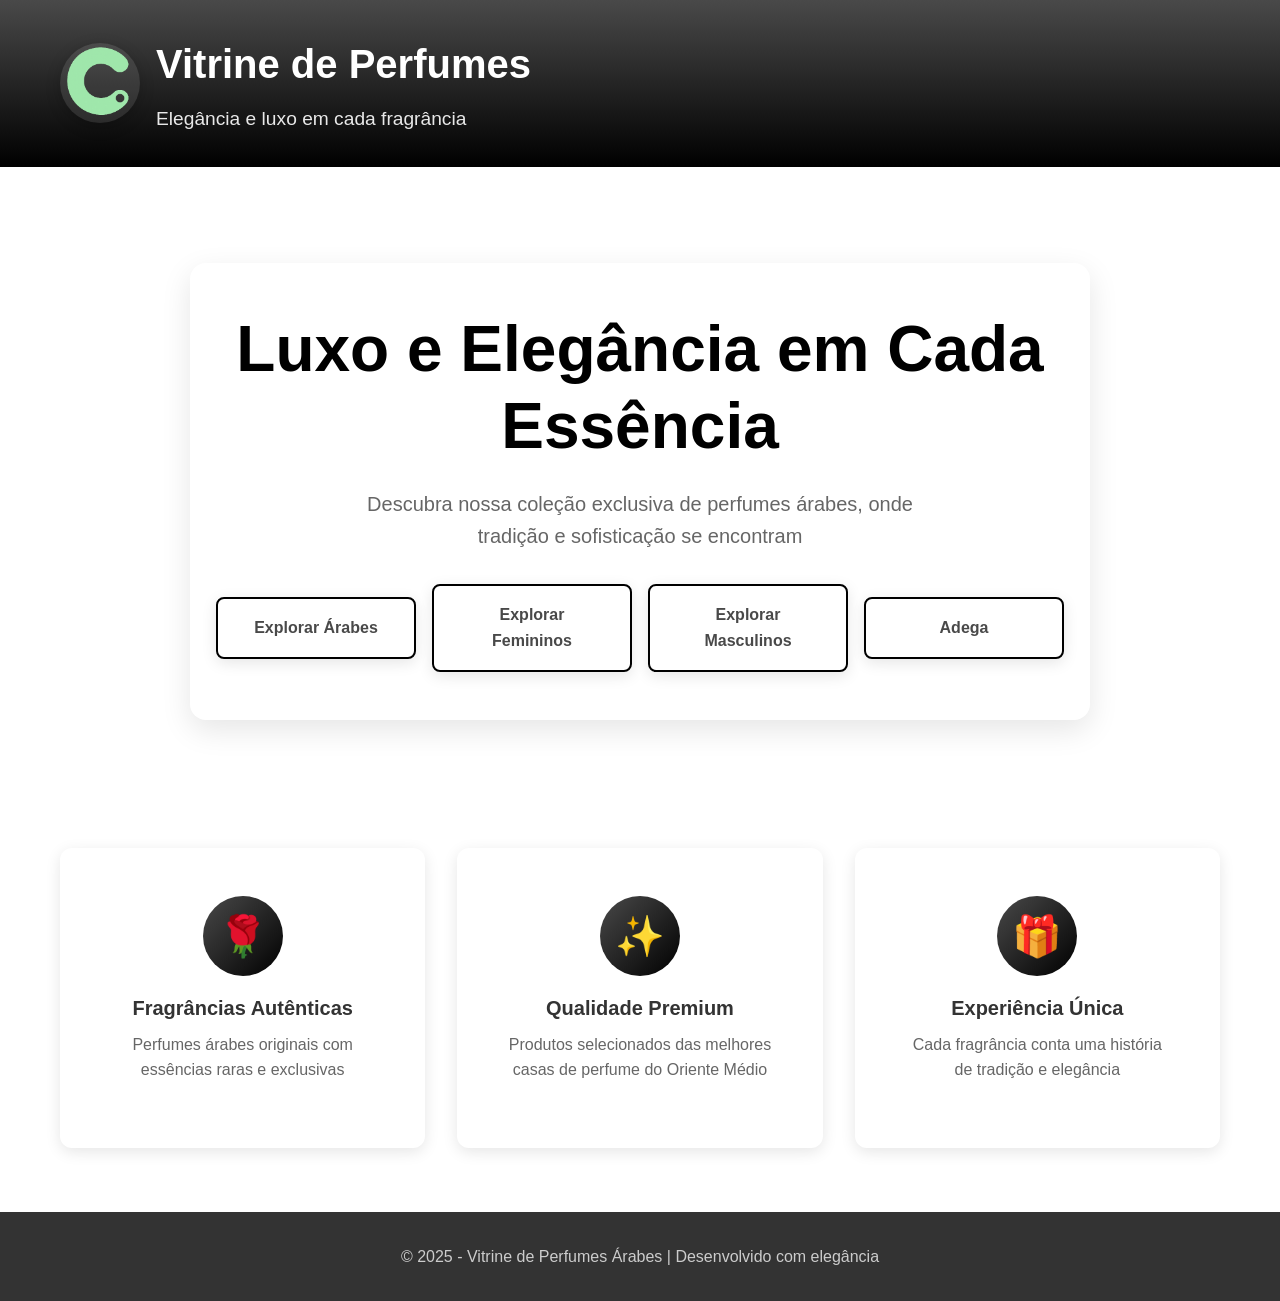
<file: index - Copia.html>
<!DOCTYPE html>
<html lang="pt-BR">
<head>
    <meta charset="UTF-8">
    <meta name="viewport" content="width=device-width, initial-scale=1.0">
    <title>Vitrine de Perfumes Árabes</title>
    <link rel="stylesheet" href="styles.css">
</head>
<body>

    
    <div class="page-container">
          
        <header class="header">
            <div class="container">
                <div class="header-content">
                    <div class="logo-container">
                        <img src="img/logo.png" alt="Logotipo" class="logo">
                    </div>
                    <div class="header-text">
                        <h1>Vitrine de Perfumes </h1>
                        <p>Elegância e luxo em cada fragrância</p>
                    </div>
                </div>
            </div>
        </header>

        <nav class="navigation">
            <div class="container">
                <div class="nav-links">
                    <!-- mantém sua navegação original -->
                </div>
            </div>
        </nav>

        <section class="hero">
            <div class="container">
                <div class="hero-content">
                    <h2>Luxo e Elegância em Cada Essência</h2>
                    <p>Descubra nossa coleção exclusiva de perfumes árabes, onde tradição e sofisticação se encontram</p>
                    <div class="hero-buttons">
                        <!-- 👇 transformamos apenas esse botão para abrir popup -->
                        <a href="#" class="btn btn-Arabes" id="openPopup">Explorar Árabes</a>

                        <!-- Mantidos exatamente como estavam -->
                        <a href="femininos.html" class="btn btn-femininos">Explorar Femininos</a>
                        <a href="masculinos.html" class="btn btn-secondary">Explorar Masculinos</a>
                        <a href="adega.html" class="btn btn-secondary">Adega</a>
                    </div>
                </div>
            </div>


            
        </section>

        <!-- POPUP -->
        <div id="popup" class="popup" aria-hidden="true">
            <div class="popup-content" role="dialog" aria-modal="true" aria-labelledby="popupTitle">
                <button class="close-btn" id="closePopup" aria-label="Fechar">&times;</button>
                <h3 id="popupTitle">Escolha uma categoria</h3>

                <!-- Links para as páginas existentes -->
                <a href="Arabe-Fem.html" class="btn btn-Arabe-Fem">Femininos Árabes</a>
                <a href="Arabes.html" class="btn btn-Arabe-Fem">Masculinos Árabes</a>
            </div>
        </div>

        <section class="features">
            <div class="container">
                <div class="features-grid">
                    <div class="feature-card">
                        <div class="feature-icon">🌹</div>
                        <h3>Fragrâncias Autênticas</h3>
                        <p>Perfumes árabes originais com essências raras e exclusivas</p>
                    </div>
                    <div class="feature-card">
                        <div class="feature-icon">✨</div>
                        <h3>Qualidade Premium</h3>
                        <p>Produtos selecionados das melhores casas de perfume do Oriente Médio</p>
                    </div>
                    <div class="feature-card">
                        <div class="feature-icon">🎁</div>
                        <h3>Experiência Única</h3>
                        <p>Cada fragrância conta uma história de tradição e elegância</p>
                    </div>
                </div>
            </div>
        </section>

        <footer class="footer">
            <div class="container">
                <p>© 2025 - Vitrine de Perfumes Árabes | Desenvolvido com elegância</p>
            </div>
        </footer>
    </div>

    <!-- Usa o JS que você já tem -->
    <script src="Arabes.js"></script>
</body>
</html>
</file>
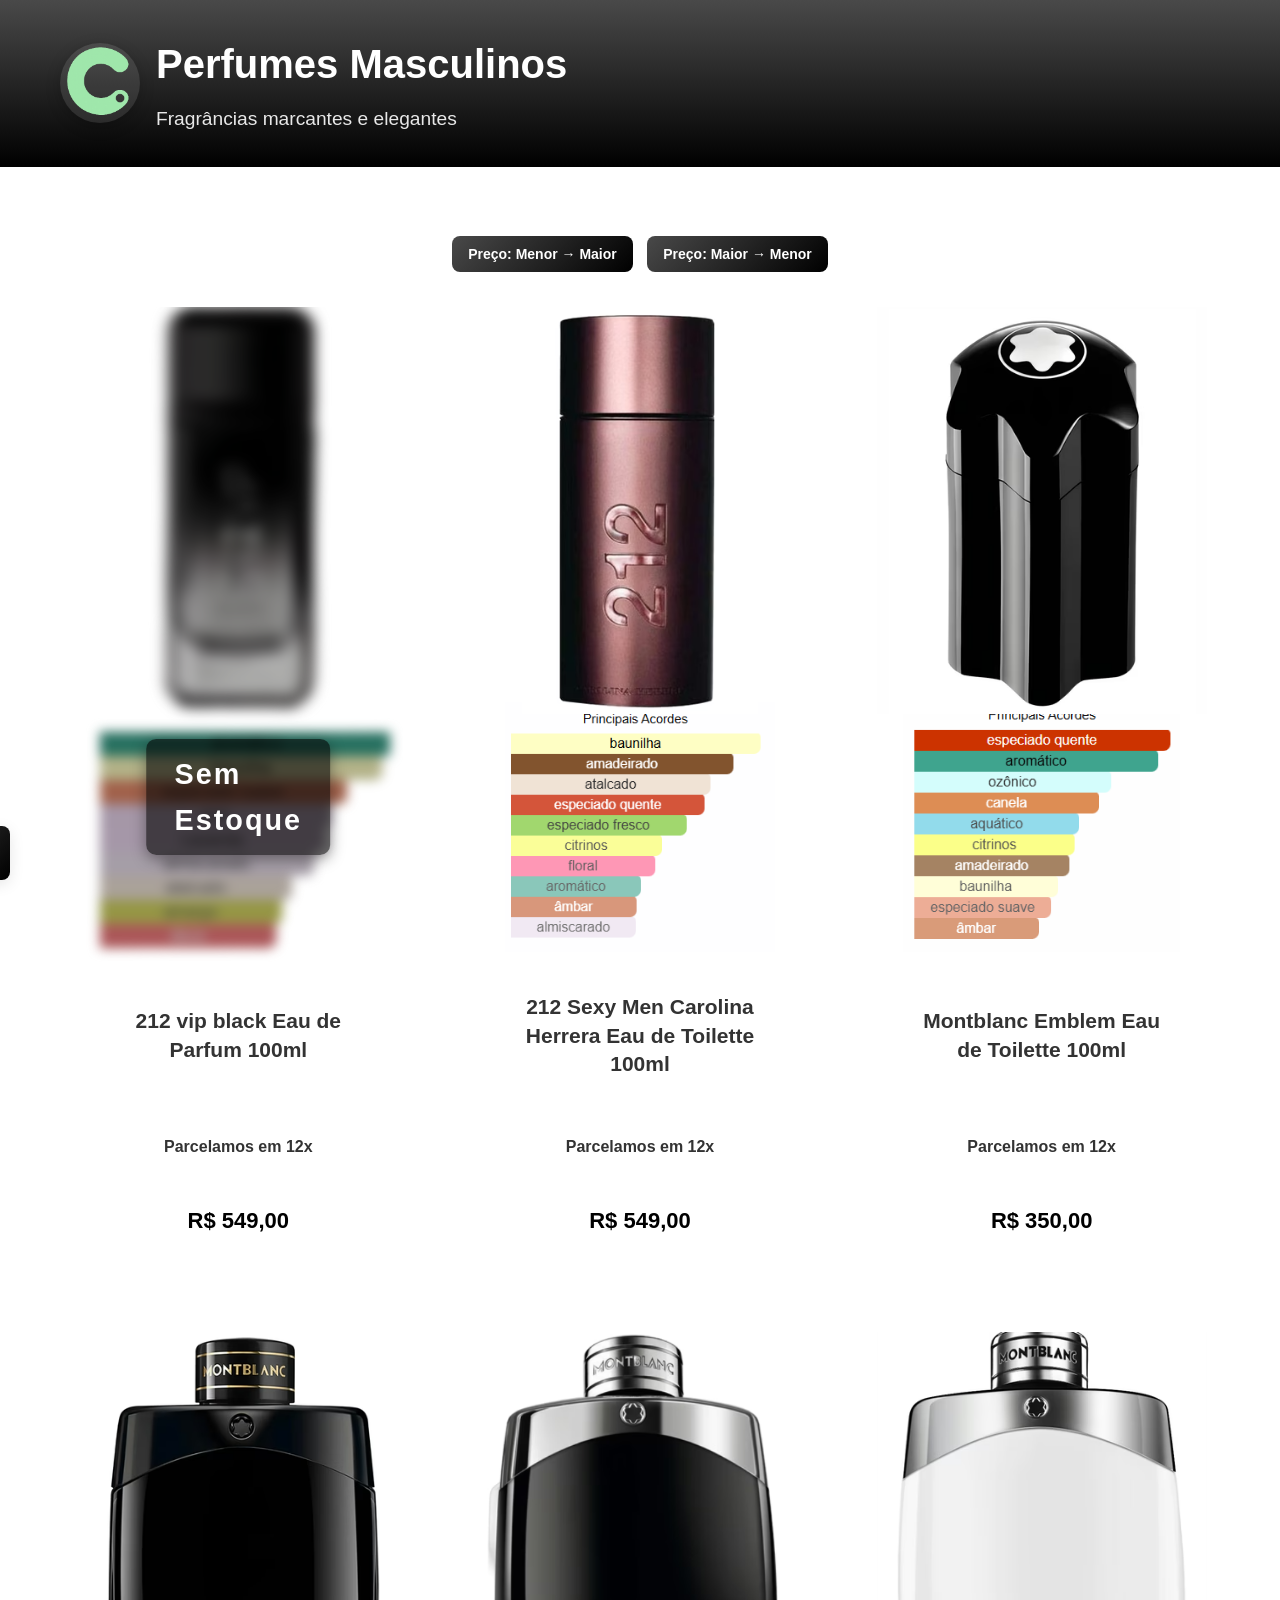
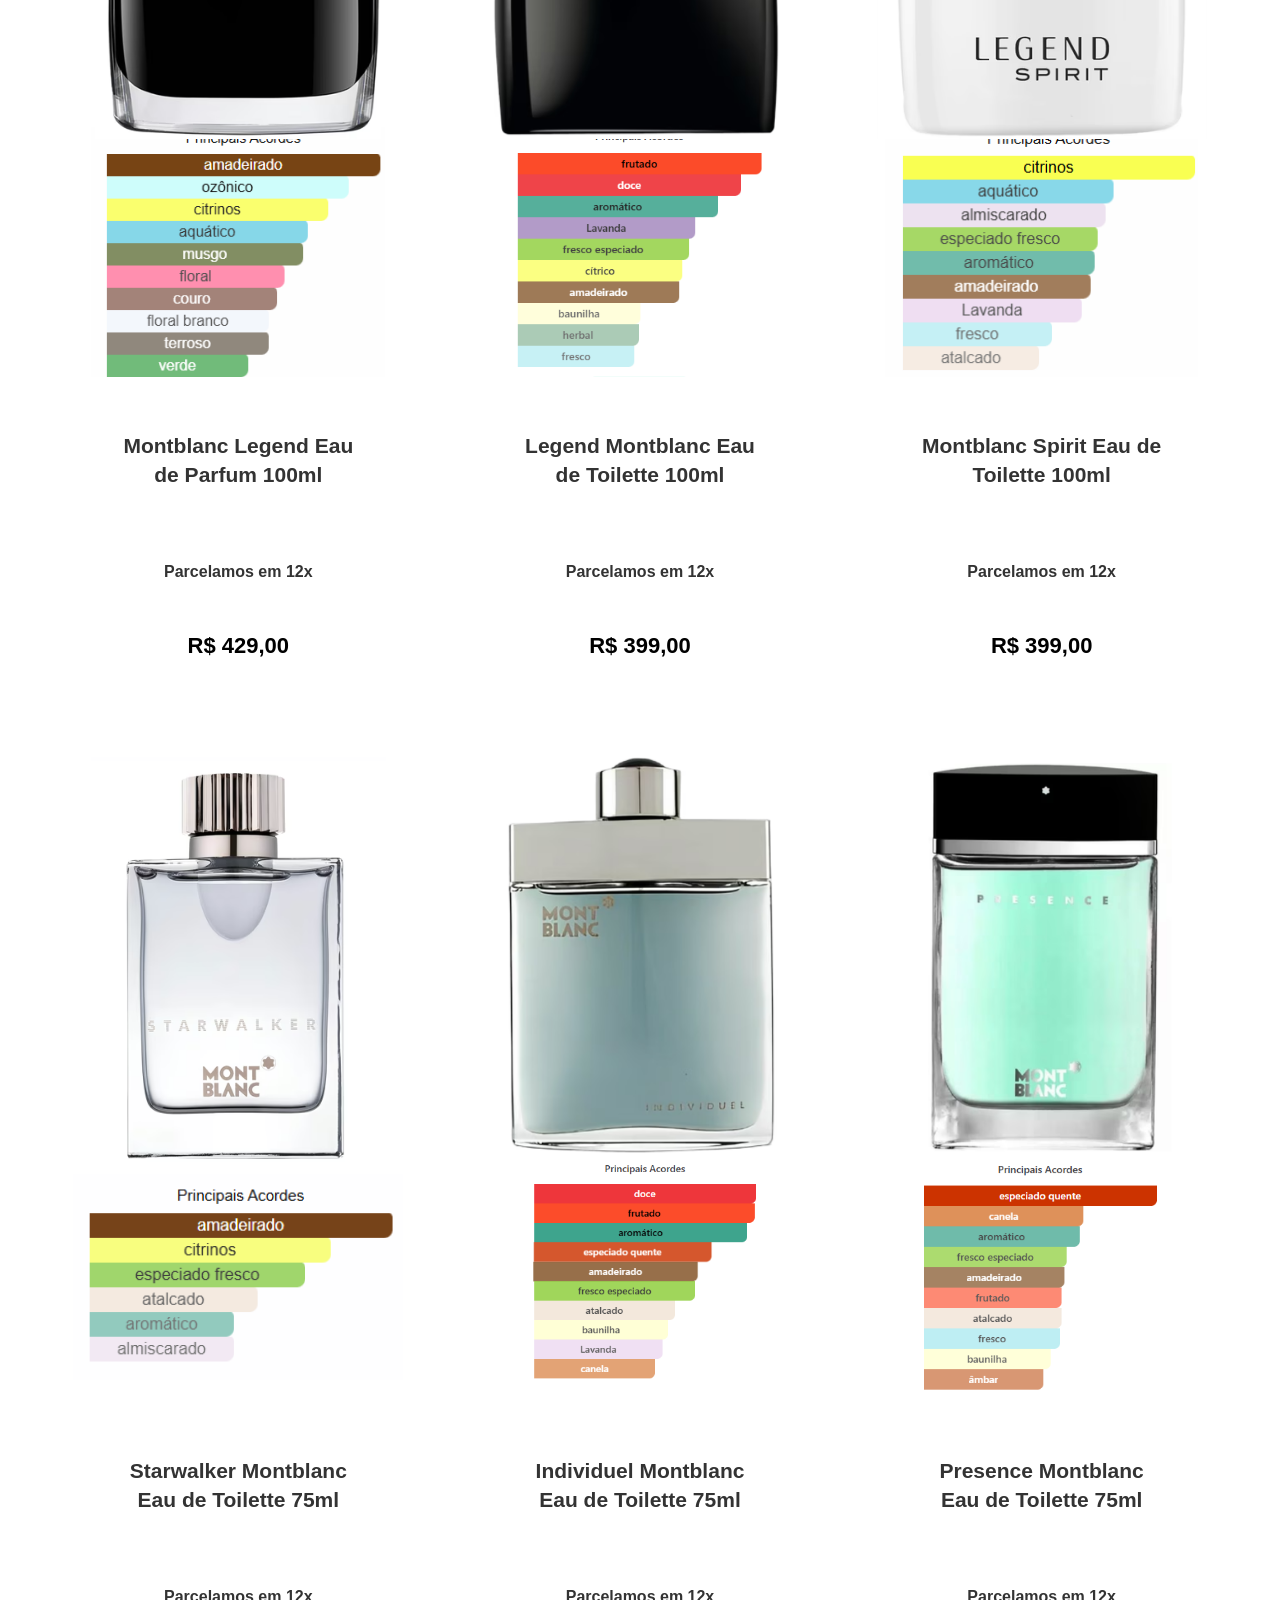
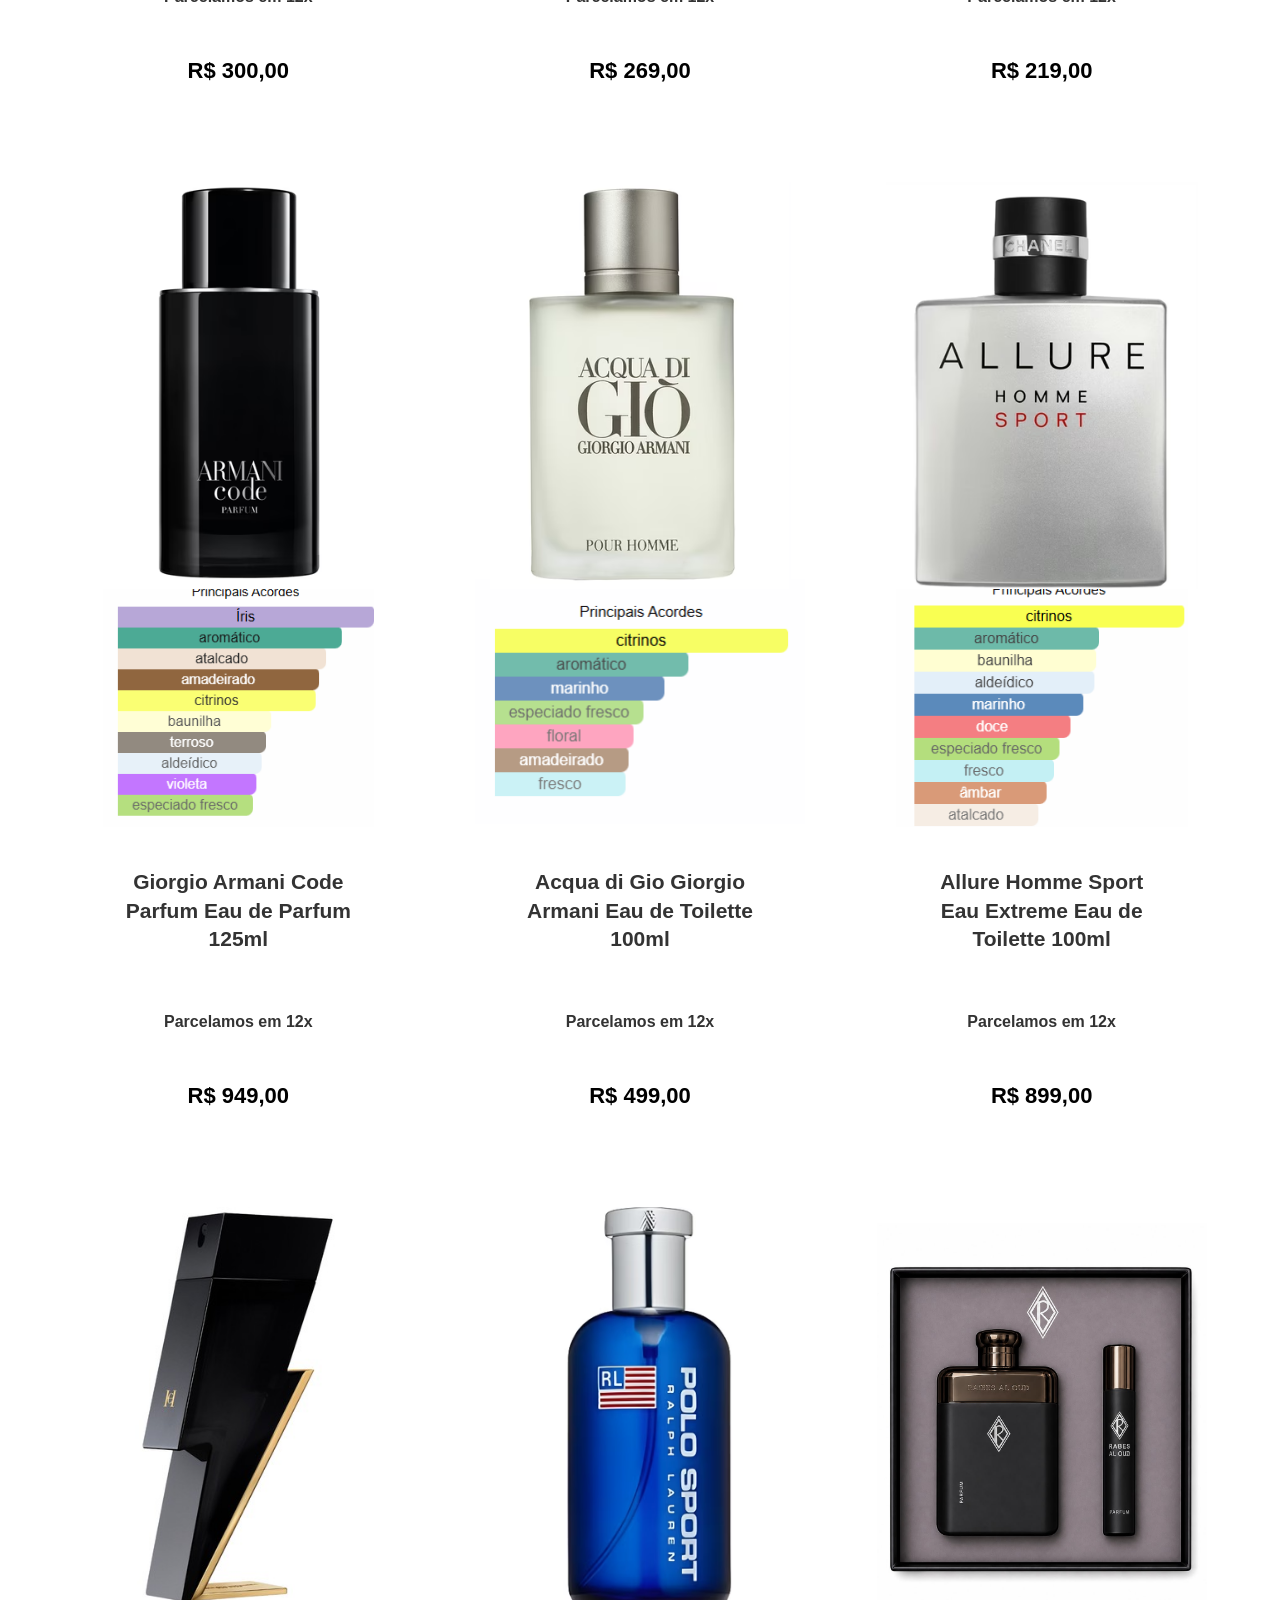
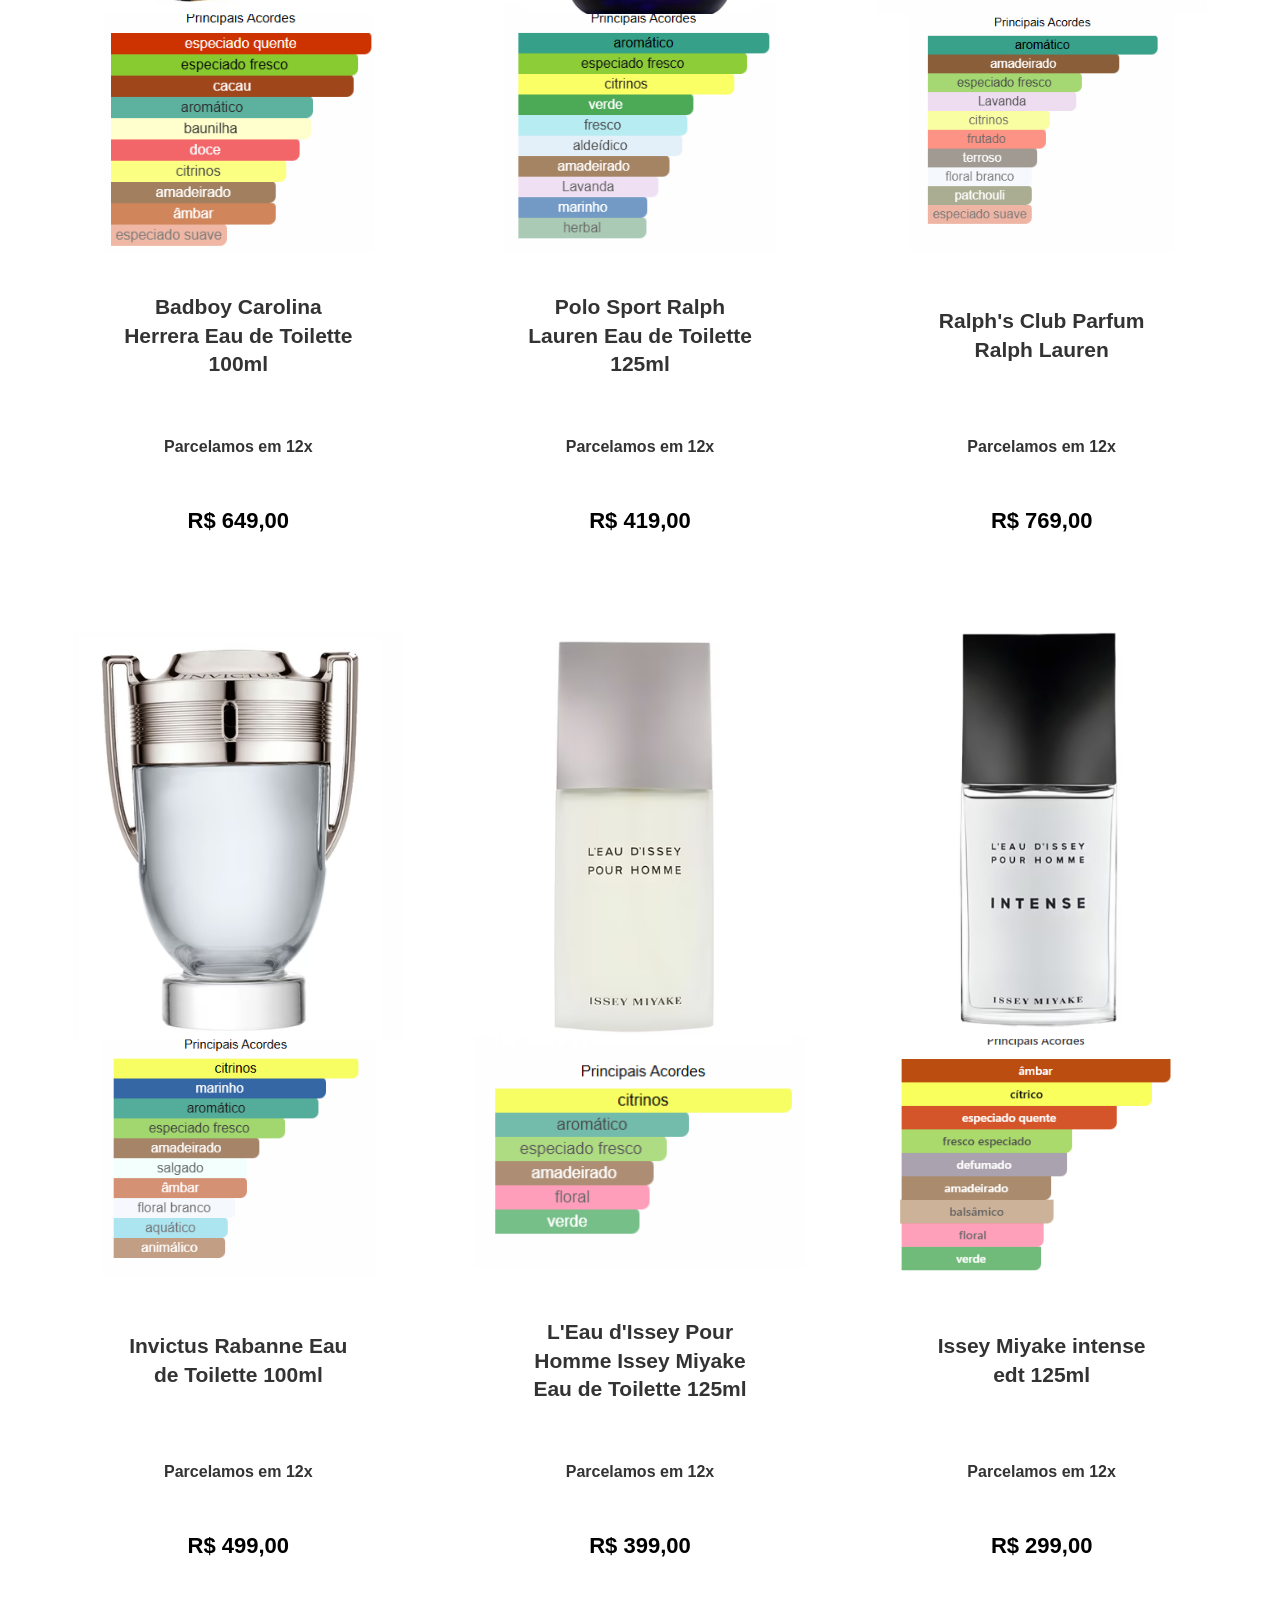
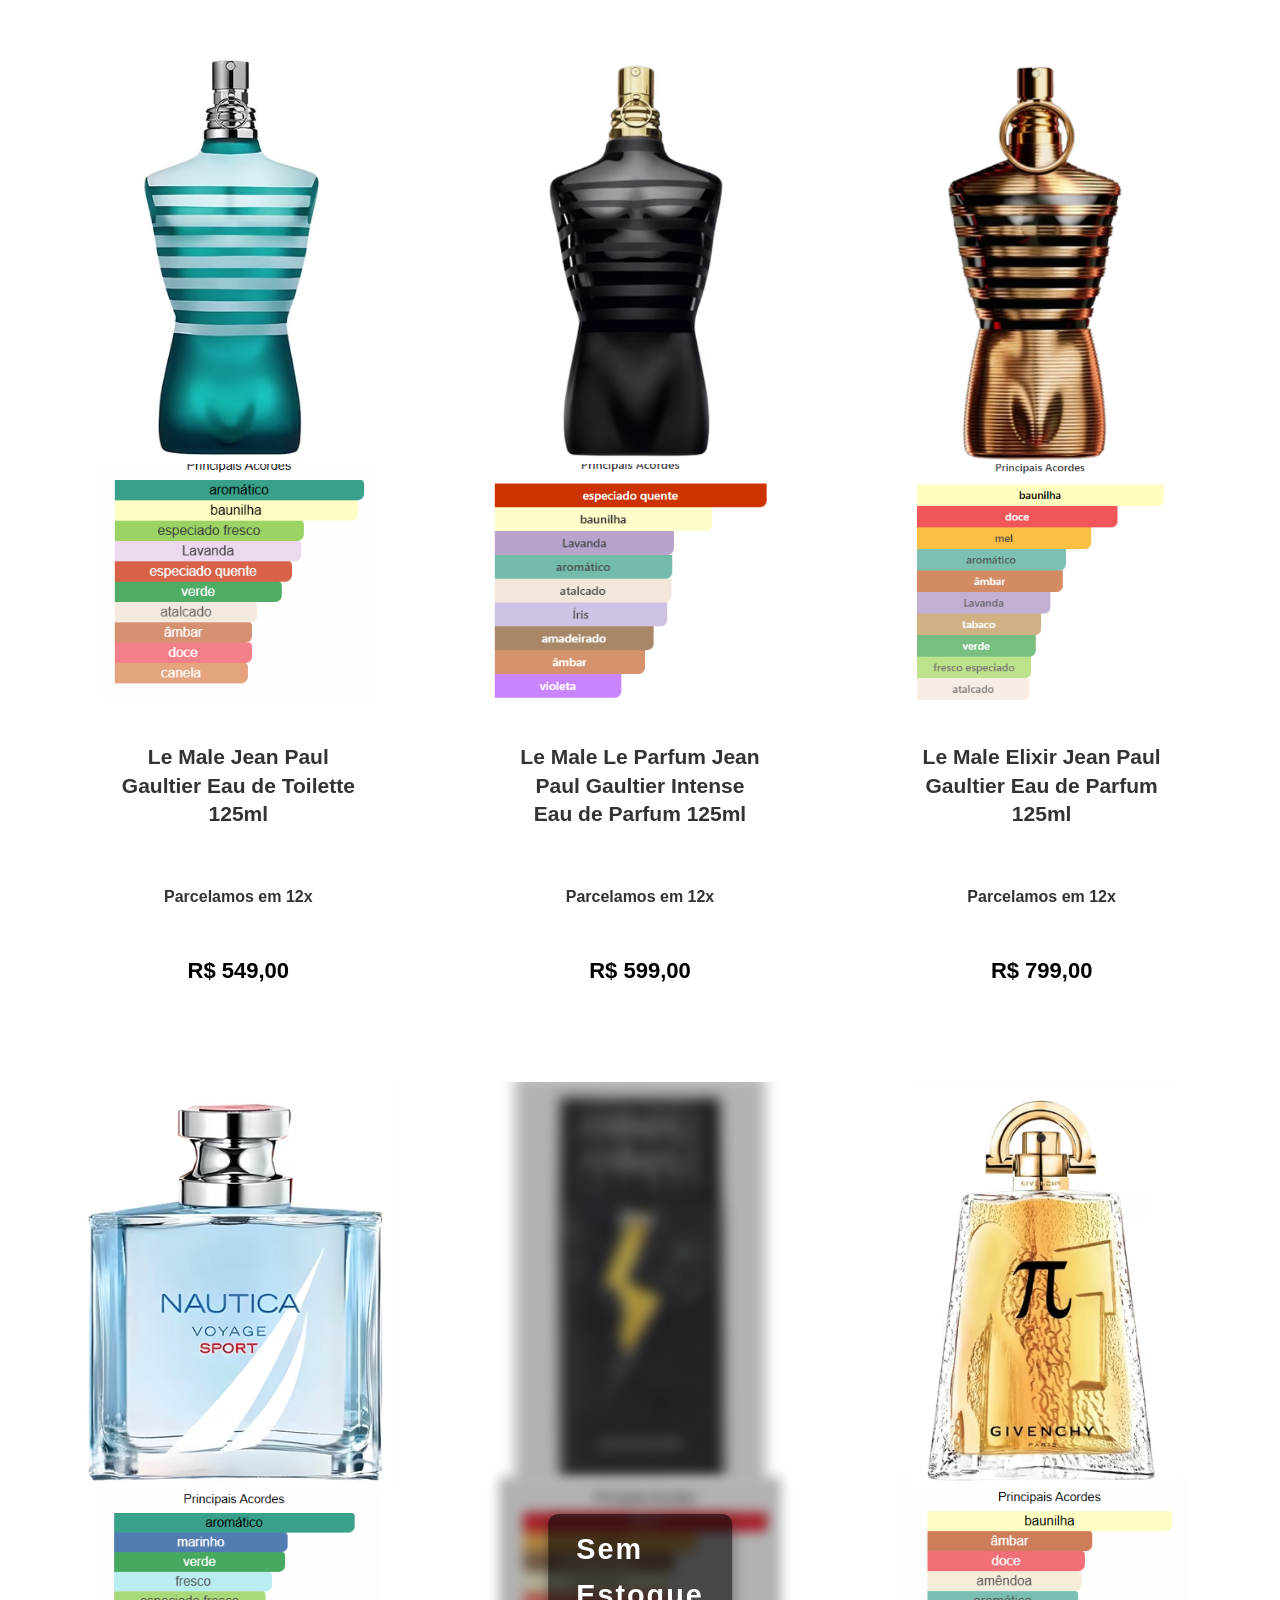
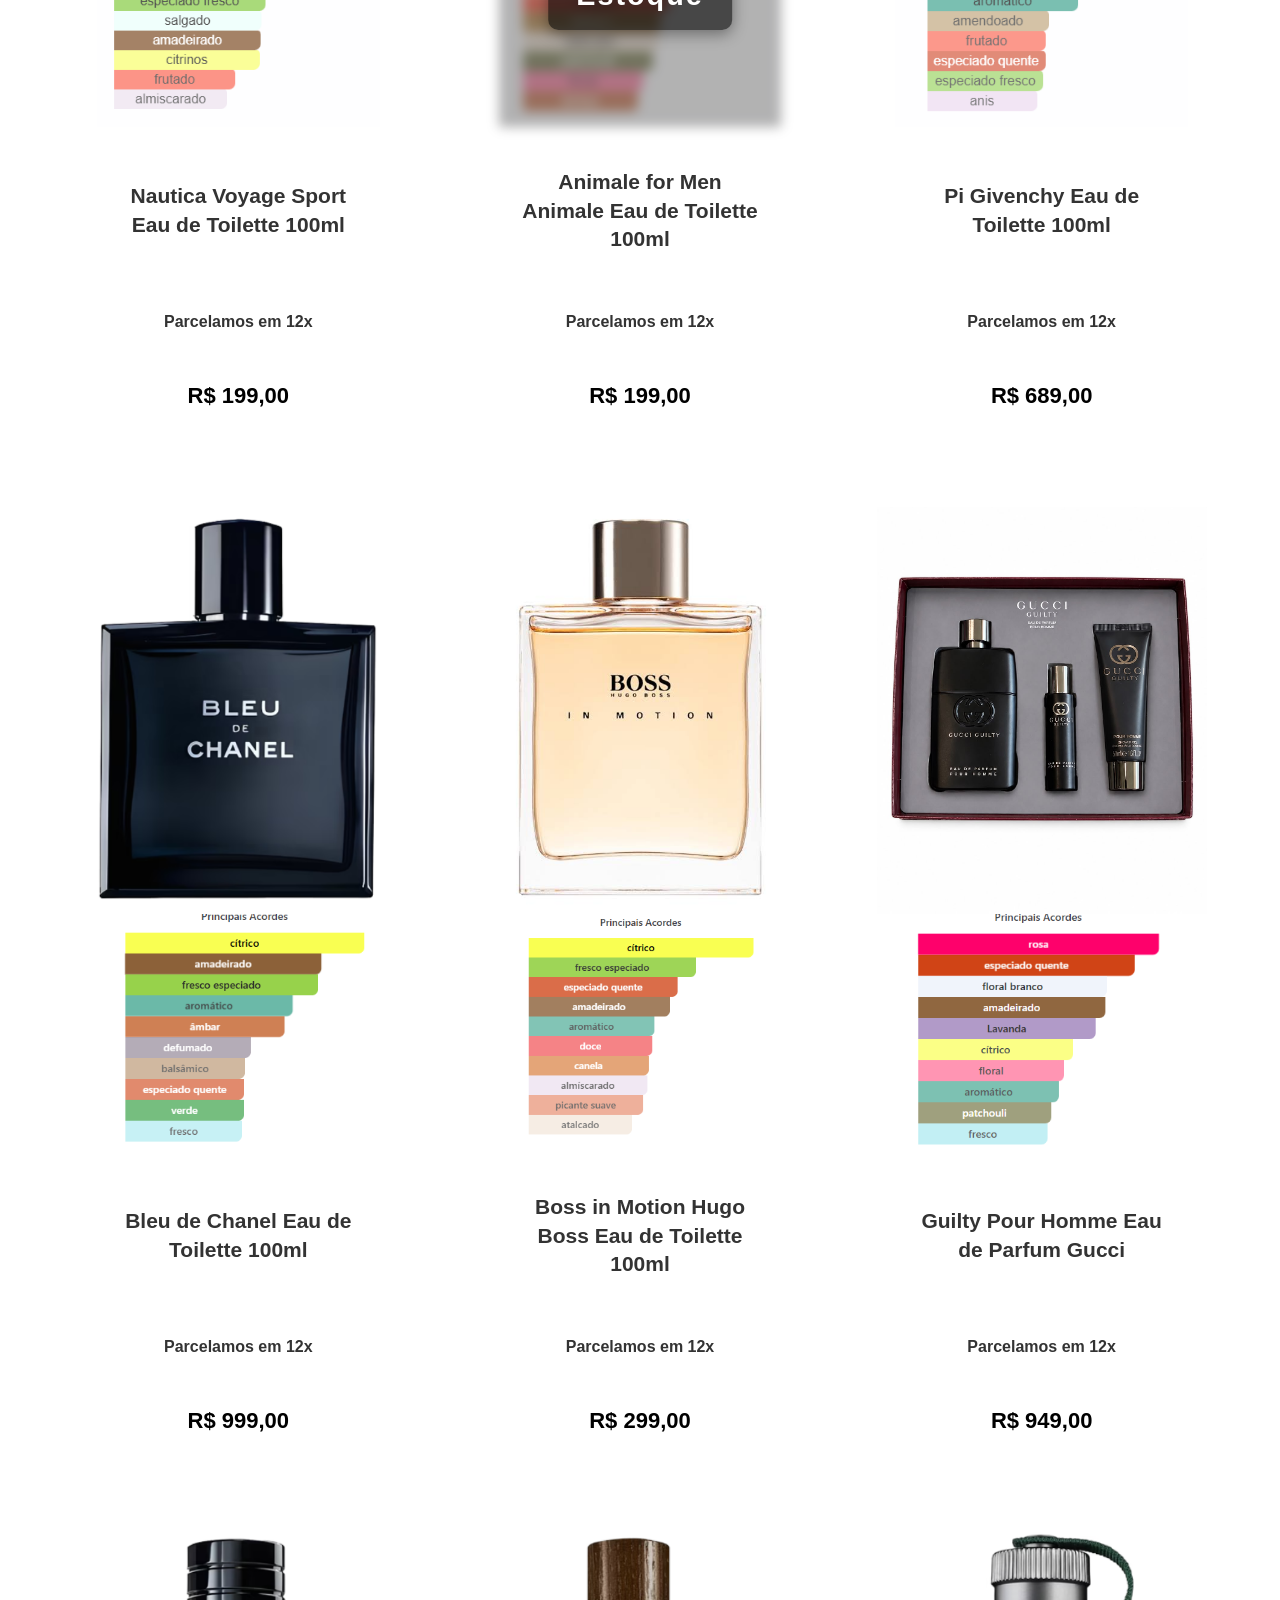
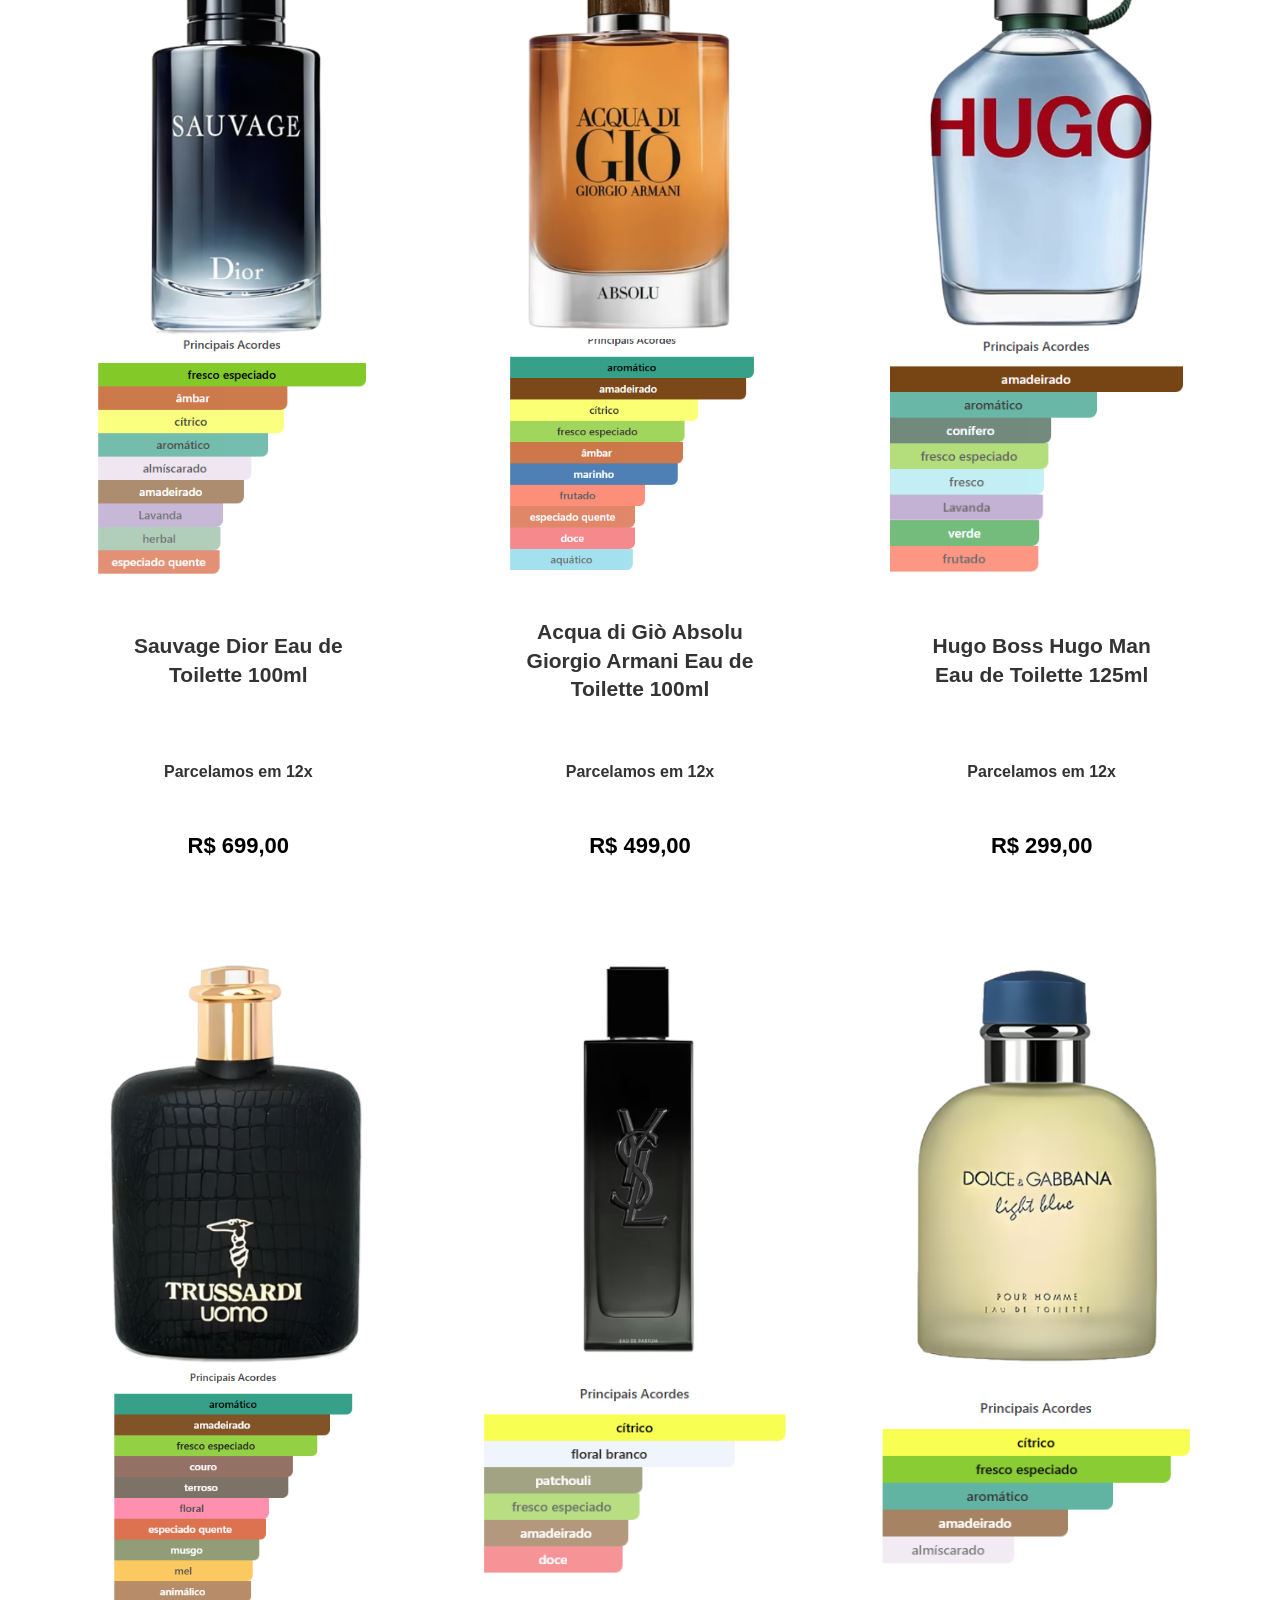
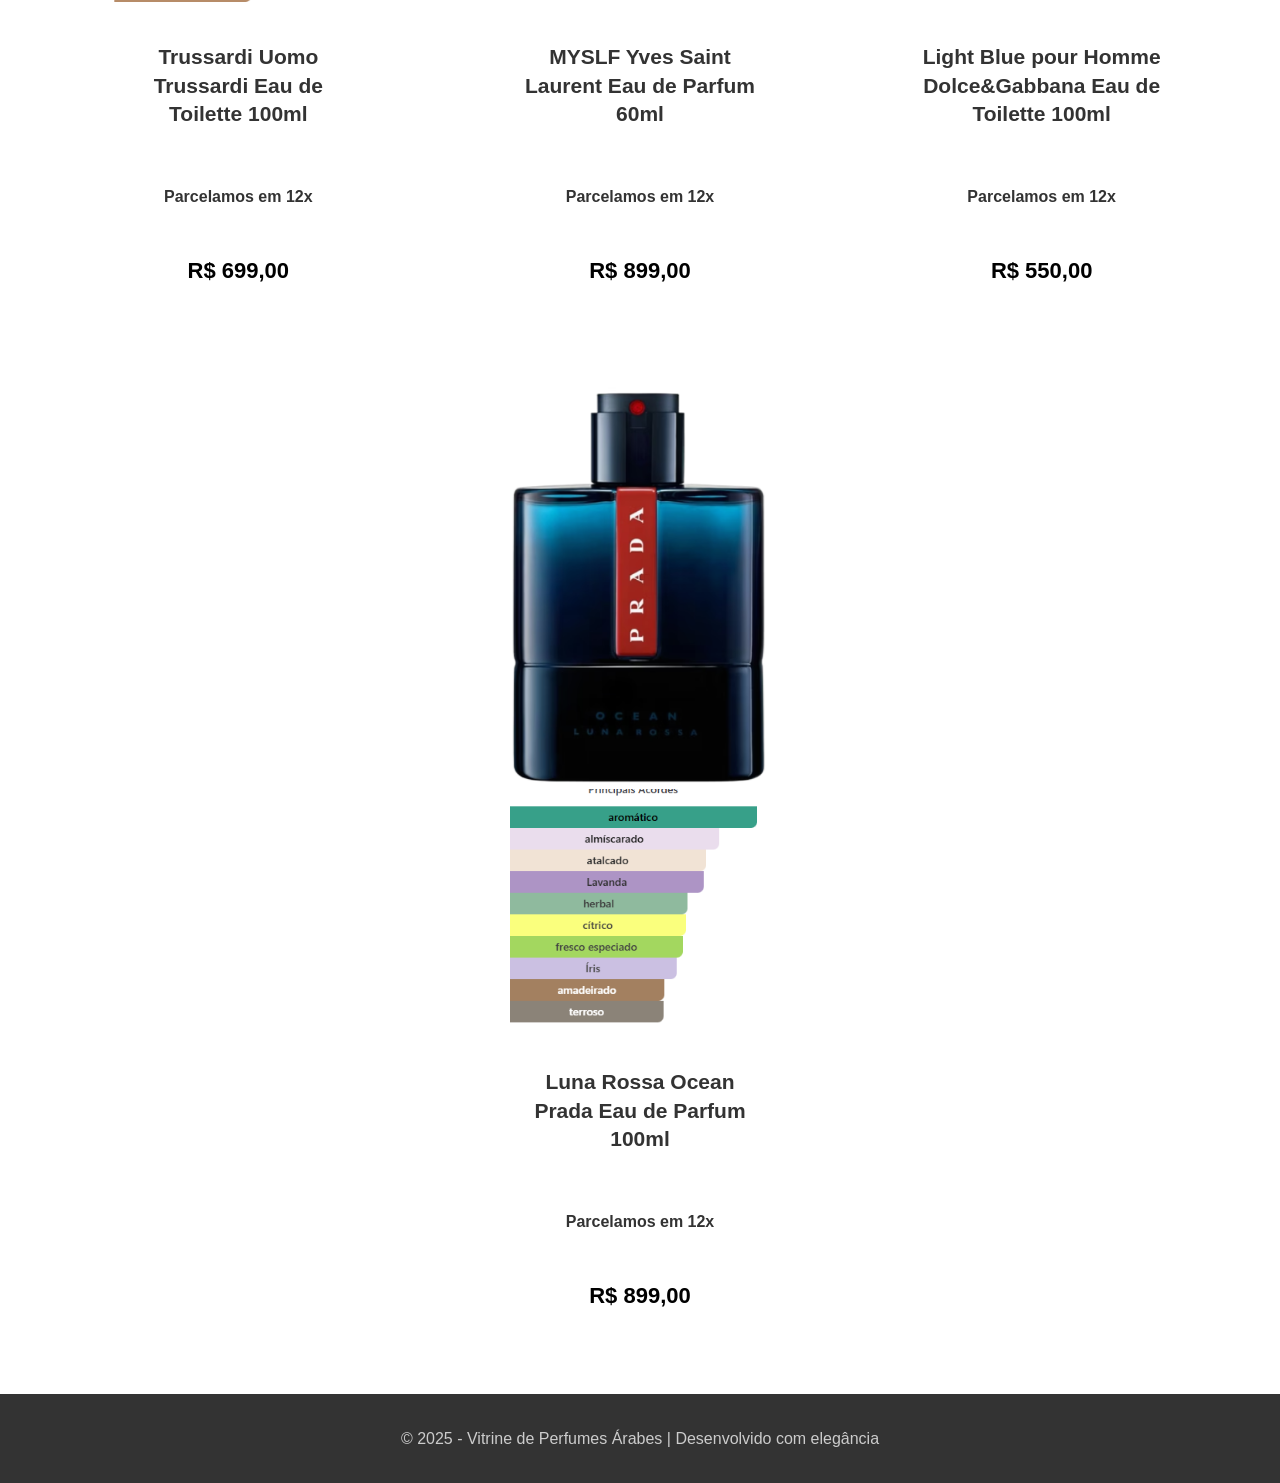
<file: masculinos.html>
<!DOCTYPE html>
<html lang="pt-BR">
<head>
    <meta charset="UTF-8">
    <meta name="viewport" content="width=device-width, initial-scale=1.0">
    <title>Perfumes Masculinos - Vitrine de Perfumes Árabes</title>
    <link rel="stylesheet" href="styles.css">
    <link rel="shortcut icon" href="img/favicon.ico">
    <link rel="icon" type="image/png" sizes="32x32" href="img/favicon-32x32.png">
    <link rel="icon" type="image/png" sizes="16x16" href="img/favicon-16x16.png">
    <link rel="apple-touch-icon" sizes="180x180" href="img/apple-touch-icon.png">
    <link rel="manifest" href="img/site.webmanifest">
    <meta name="theme-color" content="#ffffff">
    


</head>
<body>
    <script src="vendidos/vendido.js"></script>
    <script src="ordernar-precos.js"></script>


    <!-- Botão Voltar Responsivo -->
<button id="btn-voltar" aria-label="Voltar" title="Voltar">
  <span class="icon" aria-hidden="true">
    <svg width="18" height="18" viewBox="0 0 24 24" fill="none" xmlns="http://www.w3.org/2000/svg">
      <path d="M15 18l-6-6 6-6" stroke="currentColor" stroke-width="2" stroke-linecap="round" stroke-linejoin="round"/>
    </svg>
  </span>
  <span class="label">Voltar</span>
</button>

<!-- Inicio Botão Voltar Responsivo -->

<script>
(function(){
  const btn = document.getElementById('btn-voltar');
  const fallbackUrl = document.referrer || '/';

  // Mostra/esconde botão quando rolar a página
  const toggleButton = () => {
    if(window.scrollY > 200){
      btn.style.left = '20px'; // desliza para dentro da tela
    } else {
      btn.style.left = '-120px'; // esconde fora da tela
    }
  }

  window.addEventListener('scroll', toggleButton);
  toggleButton(); // inicializa

  // Clique do botão
  btn.addEventListener('click', () => {
    if (window.history.length > 1) {
      window.history.back();
      setTimeout(() => {
        if (document.visibilityState === 'visible') {
          window.location.href = fallbackUrl;
        }
      }, 400);
    } else {
      window.location.href = fallbackUrl;
    }
  });
})();
</script>
    <!-- Fim Botão Voltar Responsivo -->




    <div class="page-container">
         
        <header class="header">
            <div class="container">
                <div class="header-content">
                    <div class="logo-container">
                        <img src="logo/original.png" alt="Logo" class="logo">
                    </div>
                    <div class="header-text">
                        <h1>Perfumes Masculinos</h1>
                        <p>Fragrâncias marcantes e elegantes</p>
                    </div>
                </div>
            </div>
        </header>

         
        <nav class="navigation">
            <div class="container">
                <div class="nav-links">
                    
                    
                </div>
            </div>
        </nav>

          
        <section class="products">
            <div class="container">
                <div class="sort-controls">
  <button onclick="ordenarPrecos('asc')">Preço: Menor → Maior</button>
  <button onclick="ordenarPrecos('desc')">Preço: Maior → Menor</button>
</div>

                <div class="products-grid">
                    <div id="perfume1" class="product-card">
                        <img src="public/Nova-pasta/perfumes/Adobe Express - file.png" alt="212 vip black" class="Perfume 212 vip black">
                        <img src="public/Nova-pasta/notas/Adobe Express - file (1).png" alt="Oud Imperial" class="product-image">
                        <div class="product-info">
                            <h2>212 vip black Eau de Parfum 100ml</h2>
                            <h4>Parcelamos em 12x </h4>
                            <div class="product-price">R$ 549,00</div>
                        </div>
                    </div>

                   <!-- <div id="perfume2" class="product-card">
                        <img src="public/Nova-pasta/perfumes/212 nyc.png" class="212 nyc" alt="Perfume 212 nyc">
                        <img src="public/Nova-pasta/notas/notanyc.png" alt="Rei do Deserto" class="product-image">
                        <div class="product-info">
                            <h2>212 NYC</h2>
                       <h4>Parcelamos em 12x </h4>
                            <div class="product-price">R$ 529,00</div>
                        </div>
                    </div>-->

                    <div id="perfume3" class="product-card">
                        <img src="public/Nova-pasta/perfumes/212 Sexy Men Carolina Herrera.png" class="212 Sexy Men Carolina Herrera" alt="Perfume 212 Sexy Men Carolina Herrera">
                        <img src="public/Nova-pasta/notas/212 Sexy Men Carolina Herrera.png" alt="Rei do Deserto" class="product-image">
                        <div class="product-info">
                            <h2>212 Sexy Men Carolina Herrera Eau de Toilette 100ml</h2>
                       <h4>Parcelamos em 12x </h4>
                            <div class="product-price">R$ 549,00</div>
                        </div>
                    </div>

                  <!--  <div id="perfume4" class="product-card">
                        <img src="public/Nova-pasta/perfumes/ferrari.png" alt="ferrari.jpg" class="Perfume Ferrari Black">
                        <img src="public/Nova-pasta/notas/notaferrari1.png" alt="Sultão Negro" class="product-image">
                        <div class="product-info">
                            <h2>Ferrari Black</h2>
                          <h4>Parcelamos em 12x </h4>
                            <div class="product-price">R$ 199,00</div>
                        </div>
                    </div>-->

                    

                    <div id="perfume5" class="product-card">
                        <img src="public/Nova-pasta/perfumes/Montblanc.png" class="Perfume Montblanc Emblem">
                      <img src="public/Nova-pasta/notas/notamontblanc1.png" alt="Príncipe do Oriente" class="product-image">
                        <div class="product-info">
                            <h2>Montblanc Emblem Eau de Toilette 100ml</h2>
                          <h4>Parcelamos em 12x </h4>
                            <div class="product-price">R$ 350,00</div>
                        </div>
                    </div>

                    <div id="perfume6" class="product-card">
                        <img src="public/Nova-pasta/perfumes/Legend Eau de Parfum Montblanc.png" class="Legende Eua" alt="Perfume Legend Eau de Parfum Montblanc">
                        <img src="public/Nova-pasta/notas/notaLegend Eau de Parfum Montblanc.png" alt="Rei do Deserto" class="product-image">
                        <div class="product-info">
                            <h2>Montblanc Legend Eau de Parfum 100ml</h2>
                       <h4>Parcelamos em 12x </h4>
                            <div class="product-price">R$ 429,00</div>
                        </div>
                    </div>

                    <div id="perfume48" class="product-card">
                        <img src="public/Nova-pasta/perfumes/Legend Montblanc  Eau de Toilette 100ml.png" class="Legende Eua" alt="Perfume Legend Eau de Parfum Montblanc">
                        <img src="public/Nova-pasta/notas/Legend Montblanc  Eau de Toilette 100ml.png" alt="Rei do Deserto" class="product-image">
                        <div class="product-info">
                            <h2>Legend Montblanc  Eau de Toilette 100ml</h2>
                       <h4>Parcelamos em 12x </h4>
                            <div class="product-price">R$ 399,00</div>
                        </div>
                    </div>

                    <div id="perfume7" class="product-card">
                        <img src="public/Nova-pasta/perfumes/legend.png" class="Legende Eua" alt="Perfume Legend Eau de Parfum Montblanc">
                        <img src="public/Nova-pasta/notas/notalegend.png" alt="Rei do Deserto" class="product-image">
                        <div class="product-info">
                            <h2>Montblanc Spirit Eau de Toilette 100ml</h2>
                        <h4>Parcelamos em 12x </h4>
                            <div class="product-price">R$ 399,00</div>
                        </div>
                    </div>

                    <div id="perfume8" class="product-card">
                        <img src="public/Nova-pasta/perfumes/Starwalker Montblanc.png" class="Starwalker Montblanc" alt=" Starwalker Montblanc">
                        <img src="public/Nova-pasta/notas/Starwalker Montblanc.png" alt="Rei do Deserto" class="product-image">
                        <div class="product-info">
                            <h2>Starwalker Montblanc Eau de Toilette 75ml</h2>
                        <h4>Parcelamos em 12x </h4>
                            <div class="product-price">R$ 300,00</div>
                        </div>
                    </div>

                    <div id="perfume9" class="product-card">
                        <img src="public/Nova-pasta/perfumes/Individuel Montblanc.png" class="Individuel Montblanc" alt=" Individuel Montblanc">
                        <img src="public/Nova-pasta/notas/Individuel Montblanc.png" alt="Rei do Deserto" class="product-image">
                        <div class="product-info">
                            <h2>Individuel Montblanc Eau de Toilette 75ml</h2>
                        <h4>Parcelamos em 12x </h4>
                            <div class="product-price">R$ 269,00</div>
                        </div>
                    </div>

                    <div id="perfume10" class="product-card">
                        <img src="public/Nova-pasta/perfumes/Presence Montblanc.png" class="Presence Montblanc" alt="Presence Montblanc">
                        <img src="public/Nova-pasta/notas/Presence Montblanc.png" alt="Rei do Deserto" class="product-image">
                        <div class="product-info">
                            <h2>Presence Montblanc Eau de Toilette 75ml</h2>
                        <h4>Parcelamos em 12x </h4>
                            <div class="product-price">R$ 219,00</div>
                        </div>
                    </div>

                    <div id="perfume11" class="product-card">
                        <img src="public/Nova-pasta/perfumes/armani.png" alt="armani.png class="Perfume Armani Code Parfum">
                        <img src="public/Nova-pasta/notas/notaarmani1.png" alt="Rei do Deserto" class="product-image">
                        <div class="product-info">
                            <h2>Giorgio Armani Code Parfum Eau de Parfum 125ml</h2>
                           <h4>Parcelamos em 12x </h4>
                            <div class="product-price">R$ 949,00</div>
                        </div>
                    </div>

                    <div id="perfume12" class="product-card">
                        <img src="public/Nova-pasta/perfumes/Acqua di Gio Giorgio Armani.png" alt="Acqua di Gio Giorgio Armani class="Perfume Acqua di Gio Giorgio Armani>
                        <img src="public/Nova-pasta/notas/Acqua di Gio Giorgio Armani.png" alt="Acqua di Gio Giorgio Armani" class="product-image">
                        <div class="product-info">
                            <h2>Acqua di Gio Giorgio Armani Eau de Toilette 100ml</h2>
                           <h4>Parcelamos em 12x </h4>
                            <div class="product-price">R$ 499,00</div>
                        </div>
                    </div>

                    <!--<div id="perfume13" class="product-card">
                        <img src="public/Nova-pasta/perfumes/1milion.png" class="milion-img" alt="Perfume 1 Million">
                        <img src="public/Nova-pasta/notas/nota1milion.png" alt="Rei do Deserto" class="product-image">
                        <div class="product-info">
                            <h2>1 Milion</h2>
                       <h4>Parcelamos em 12x </h4>
                            <div class="product-price">R$ 350,00</div>
                        </div>
                    </div>-->

                  <!--  <div id="perfume14"class="product-card">
                        <img src="public/Nova-pasta/perfumes/gucci.png" class="milion-img" alt="Perfume 1 Million">
                        <img src="public/Nova-pasta/notas/guccinota.png" alt="Rei do Deserto" class="product-image">
                        <div class="product-info">
                            <h2>Gucci Guilty Pour Homme Parfum</h2>
                        <h4>Parcelamos em 12x </h4>
                            <div class="product-price">R$ 1.399,00</div>
                        </div>
                    </div>-->

                    <div id="perfume15" class="product-card">
                        <img src="public/Nova-pasta/perfumes/chanel.png" class="chanel" alt="Perfume chenel">
                        <img src="public/Nova-pasta/notas/notachanel.png" alt="Rei do Deserto" class="product-image">
                        <div class="product-info">
                            <h2>Allure Homme Sport Eau Extreme Eau de Toilette 100ml</h2>
                        <h4>Parcelamos em 12x </h4>
                            <div class="product-price">R$ 899,00</div>
                        </div>
                    </div>

                     <div id="perfume16" class="product-card">
                        <img src="public/Nova-pasta/perfumes/badboy.jpg" class="badboy" alt="Perfume badboy">
                        <img src="public/Nova-pasta/notas/notabadboy.png" alt="Rei do Deserto" class="product-image">
                        <div class="product-info">
                            <h2>Badboy Carolina Herrera Eau de Toilette 100ml</h2>
                        <h4>Parcelamos em 12x </h4>
                            <div class="product-price">R$ 649,00</div>
                        </div>
                    </div>

                <!-- <div id="perfume17" class="product-card">
                        <img src="public/Nova-pasta/perfumes/black.png" class="black" alt="Perfume black">
                        <img src="public/Nova-pasta/notas/notablack.png" alt="Rei do Deserto" class="product-image">
                        <div class="product-info">
                            <h2>Black XS</h2>
                        <h4>Parcelamos em 12x </h4>
                            <div class="product-price">R$ 449,00</div>
                        </div>
                    </div>-->

                    <div id="perfume18" class="product-card">
                        <img src="public/Nova-pasta/perfumes/polo.png" class="polo" alt="Perfume polo">
                        <img src="public/Nova-pasta/notas/notapolo.png" alt="Rei do Deserto" class="product-image">
                        <div class="product-info">
                            <h2>Polo Sport Ralph Lauren Eau de Toilette 125ml</h2>
                        <h4>Parcelamos em 12x </h4>
                            <div class="product-price">R$ 419,00</div>
                        </div>
                    </div>

                    <div id="perfume19" class="product-card">
                        <img src="public/Nova-pasta/perfumes/Ralph's Club Parfum Ralph Lauren kit.jpeg" class="Ralph's Club Parfum Ralph Lauren" alt="Perfume Ralph's Club Parfum Ralph Lauren">
                        <img src="public/Nova-pasta/notas/Ralph's Club Parfum Ralph Lauren.png" alt="Rei do Deserto" class="product-image">
                        <div class="product-info">
                            <h2>Ralph's Club Parfum Ralph Lauren</h2>
                        <h4>Parcelamos em 12x </h4>
                            <div class="product-price">R$ 769,00</div>
                        </div>
                    </div>

                     

                    <div id="perfume20" class="product-card">
                        <img src="public/Nova-pasta/perfumes/Invictus Rabanne.png" class="Invictus Rabanne" alt="Invictus Rabanne">
                        <img src="public/Nova-pasta/notas/Invictus Rabanne.png" alt="Rei do Deserto" class="product-image">
                        <div class="product-info">
                            <h2>Invictus Rabanne Eau de Toilette 100ml</h2>
                        <h4>Parcelamos em 12x </h4>
                            <div class="product-price">R$ 499,00</div>
                        </div>
                    </div>

                    <div id="perfume21" class="product-card">
                        <img src="public/Nova-pasta/perfumes/L'Eau d'Issey Pour Homme Issey Miyake.png" class="L'Eau d'Issey Pour Homme Issey Miyake" alt="L'Eau d'Issey Pour Homme Issey Miyake">
                        <img src="public/Nova-pasta/notas/L'Eau d'Issey Pour Homme Issey Miyake.png" alt="Rei do Deserto" class="product-image">
                        <div class="product-info">
                            <h2>L'Eau d'Issey Pour Homme Issey Miyake Eau de Toilette 125ml</h2>
                        <h4>Parcelamos em 12x </h4>
                            <div class="product-price">R$ 399,00</div>
                        </div>
                    </div>

                    <div id="perfume46" class="product-card">
                        <img src="public/Nova-pasta/perfumes/L'Eau d'Issey Pour Homme Intense Issey Miyake Eau de Toilette 100ml.png" class="L'Eau d'Issey Pour Homme Issey Miyake" alt="L'Eau d'Issey Pour Homme Issey Miyake">
                        <img src="public/Nova-pasta/notas/L'Eau d'Issey Pour Homme Intense Issey Miyake Eau de Toilette.png" alt="Rei do Deserto" class="product-image">
                        <div class="product-info">
                            <h2>Issey Miyake intense edt 125ml</h2>
                        <h4>Parcelamos em 12x </h4>
                            <div class="product-price">R$ 299,00</div>
                        </div>
                    </div>

                    <div id="perfume22" class="product-card">
                        <img src="public/Nova-pasta/perfumes/Le Male Jean Paul Gaultier.png" class="Le Male Jean Paul Gaultier" alt=" Le Male Jean Paul Gaultier">
                        <img src="public/Nova-pasta/notas/Le Male Jean Paul Gaultier.png" alt="Rei do Deserto" class="product-image">
                        <div class="product-info">
                            <h2>Le Male Jean Paul Gaultier Eau de Toilette 125ml</h2>
                        <h4>Parcelamos em 12x </h4>
                            <div class="product-price">R$ 549,00</div>
                        </div>
                    </div>

                    <div id="perfume22" class="product-card">
                        <img src="public/Nova-pasta/perfumes/Le Male Le Parfum Jean Paul Gaultier  Eau de Parfum 125ml.png" class="Le Male Jean Paul Gaultier" alt=" Le Male Jean Paul Gaultier">
                        <img src="public/Nova-pasta/notas/Le Male Le Parfum Jean Paul Gaultier  Eau de Parfum 125ml.png" alt="Rei do Deserto" class="product-image">
                        <div class="product-info">
                            <h2>Le Male Le Parfum Jean Paul Gaultier Intense Eau de Parfum 125ml</h2>
                        <h4>Parcelamos em 12x </h4>
                            <div class="product-price">R$ 599,00</div>
                        </div>
                    </div>

                    <div id="perfume22" class="product-card">
                        <img src="public/Nova-pasta/perfumes/Le Male Elixir Jean Paul Gaultier Eau de Parfum 125ml.png" class="Le Male Jean Paul Gaultier" alt=" Le Male Jean Paul Gaultier">
                        <img src="public/Nova-pasta/notas/Le Male Elixir Jean Paul Gaultier Eau de Parfum 125ml.png" alt="Rei do Deserto" class="product-image">
                        <div class="product-info">
                            <h2>Le Male Elixir Jean Paul Gaultier Eau de Parfum 125ml</h2>
                        <h4>Parcelamos em 12x </h4>
                            <div class="product-price">R$ 799,00</div>
                        </div>
                    </div>

                    <div id="perfume23" class="product-card">
                        <img src="public/Nova-pasta/perfumes/Nautica Voyage Sport Nautica.png" class="Nautica Voyage Sport Nautica" alt=" Nautica Voyage Sport Nautica">
                        <img src="public/Nova-pasta/notas/Nautica Voyage Sport Nautica.png" alt="Rei do Deserto" class="product-image">
                        <div class="product-info">
                            <h2>Nautica Voyage Sport Eau de Toilette 100ml</h2>
                        <h4>Parcelamos em 12x </h4>
                            <div class="product-price">R$ 199,00</div>
                        </div>
                    </div>

                     <div id="perfume24" class="product-card">
                        <img src="public/Nova-pasta/perfumes/Animale Animale for Men Animale.png" class="Animale for Men Animale" alt=" Animale for Men Animale">
                        <img src="public/Nova-pasta/notas/Animale Animale for Men Animale.png" alt="Rei do Deserto" class="product-image">
                        <div class="product-info">
                            <h2>Animale for Men Animale Eau de Toilette 100ml</h2>
                        <h4>Parcelamos em 12x </h4>
                            <div class="product-price">R$ 199,00</div>
                        </div>
                    </div>

                    <div id="perfume25" class="product-card">
                        <img src="public/Nova-pasta/perfumes/Pi Givenchy.png" class="Pi Givenchy" alt=" Pi Givenchy">
                        <img src="public/Nova-pasta/notas/Pi Givenchy.png" alt="Rei do Deserto" class="product-image">
                        <div class="product-info">
                            <h2>Pi Givenchy Eau de Toilette 100ml</h2>
                        <h4>Parcelamos em 12x </h4>
                            <div class="product-price">R$ 689,00</div>
                        </div>
                    </div>

                    <div id="perfume26" class="product-card">
                        <img src="public/Nova-pasta/perfumes/Bleu de Chanel.png" class="Bleu de Chanel" alt="Bleu de Chanel">
                        <img src="public/Nova-pasta/notas/Bleu de Chanel.png" alt="Rei do Deserto" class="product-image">
                        <div class="product-info">
                            <h2>Bleu de Chanel Eau de Toilette 100ml</h2>
                        <h4>Parcelamos em 12x </h4>
                            <div class="product-price">R$ 999,00</div>
                        </div>
                    </div>

                    <div id="perfume27" class="product-card">
                        <img src="public/Nova-pasta/perfumes/Boss in Motion Hugo Boss.png" class="Boss in Motion Hugo Boss" alt="Boss in Motion Hugo Boss">
                        <img src="public/Nova-pasta/notas/Boss in Motion Hugo Boss.png" alt="Rei do Deserto" class="product-image">
                        <div class="product-info">
                            <h2>Boss in Motion Hugo Boss Eau de Toilette 100ml</h2>
                        <h4>Parcelamos em 12x </h4>
                            <div class="product-price">R$ 299,00</div>
                        </div>
                     </div>   

                    <div id="perfume28" class="product-card">
                        <img src="public/Nova-pasta/perfumes/Gucci Gulitk Kit.jpeg" class="Boss in Motion Hugo Boss" alt="Boss in Motion Hugo Boss">
                        <img src="public/Nova-pasta/notas/Guilty Pour Homme Eau de Parfum Gucci.png" alt="Rei do Deserto" class="product-image">
                        <div class="product-info">
                            <h2>Guilty Pour Homme Eau de Parfum Gucci</h2>
                        <h4>Parcelamos em 12x </h4>
                            <div class="product-price">R$ 949,00</div>
                        </div>
                    </div>

                   <!-- <div id="perfume29" class="product-card">
                        <img src="public/Nova-pasta/perfumes/The Icon Antonio Banderas.png" class="Boss in Motion Hugo Boss" alt="Boss in Motion Hugo Boss">
                        <img src="public/Nova-pasta/notas/The Icon Antonio Banderas.png" alt="Rei do Deserto" class="product-image">
                        <div class="product-info">
                            <h2>The Icon Antonio Banderas</h2>
                        <h4>Parcelamos em 12x </h4>
                            <div class="product-price">R$ 150,00</div>
                        </div>
                    </div>-->

                    <!--<div id="perfume30" class="product-card">
                        <img src="public/Nova-pasta/perfumes/Azzaro Sport Eau de Toilette.png" class="Boss in Motion Hugo Boss" alt="Boss in Motion Hugo Boss">
                        <img src="public/Nova-pasta/notas/Azzaro Sport Eau de Toilette.png" alt="Rei do Deserto" class="product-image">
                        <div class="product-info">
                            <h2>Azzaro Sport Eau de Toilette</h2>
                        <h4>Parcelamos em 12x </h4>
                            <div class="product-price">R$ 199,00</div>
                        </div>
                    </div>-->

                    <!--<div id="perfume31" class="product-card">
                        <img src="public/Nova-pasta/perfumes/Bvlgari Man In Black.png" class="Boss in Motion Hugo Boss" alt="Boss in Motion Hugo Boss">
                        <img src="public/Nova-pasta/notas/Bvlgari Man In Black.png" alt="Rei do Deserto" class="product-image">
                        <div class="product-info">
                            <h2>Bvlgari Man In Black</h2>
                        <h4>Parcelamos em 12x </h4>
                            <div class="product-price">R$ 790,00</div>
                        </div>
                    </div>-->

                    <!--<div id="perfume32" class="product-card">
                        <img src="public/Nova-pasta/perfumes/Bvlgari Man Wood Essence Parfum.png" class="Boss in Motion Hugo Boss" alt="Boss in Motion Hugo Boss">
                        <img src="public/Nova-pasta/notas/Bvlgari Man Wood Essence Parfum.png" alt="Rei do Deserto" class="product-image">
                        <div class="product-info">
                            <h2>Bvlgari Man Wood Essence Parfum</h2>
                        <h4>Parcelamos em 12x </h4>
                            <div class="product-price">R$ 459,00</div>
                        </div>
                    </div>-->

                    <!--<div id="perfume33" class="product-card">
                        <img src="public/Nova-pasta/perfumes/CH Men Carolina Herrera.png" class="Boss in Motion Hugo Boss" alt="Boss in Motion Hugo Boss">
                        <img src="public/Nova-pasta/notas/CH Men Carolina Herrera.png" alt="Rei do Deserto" class="product-image">
                        <div class="product-info">
                            <h2>CH Men Carolina Herrera</h2>
                        <h4>Parcelamos em 12x </h4>
                            <div class="product-price">R$ 549,00</div>
                        </div>
                    </div>-->

                    <!--<div id="perfume34" class="product-card">
                        <img src="public/Nova-pasta/perfumes/Eternity For Men Calvin Klein.png" class="Boss in Motion Hugo Boss" alt="Boss in Motion Hugo Boss">
                        <img src="public/Nova-pasta/notas/Eternity For Men Calvin Klein.png" alt="Rei do Deserto" class="product-image">
                        <div class="product-info">
                            <h2>Eternity For Men Calvin Klein</h2>
                        <h4>Parcelamos em 12x </h4>
                            <div class="product-price">R$ 299,00</div>
                        </div>
                    </div>-->

                    <div id="perfume35" class="product-card">
                        <img src="public/Nova-pasta/perfumes/Sauvage Dior.png" class="Boss in Motion Hugo Boss" alt="Boss in Motion Hugo Boss">
                        <img src="public/Nova-pasta/notas/Sauvage Dior.png" alt="Rei do Deserto" class="product-image">
                        <div class="product-info">
                            <h2>Sauvage Dior Eau de Toilette 100ml</h2>
                        <h4>Parcelamos em 12x </h4>
                            <div class="product-price">R$ 699,00</div>
                        </div>
                    </div>

                    <div id="perfume36" class="product-card">
                        <img src="public/Nova-pasta/perfumes/Acqua di Giò Absolu Giorgio Armani.png" class="Boss in Motion Hugo Boss" alt="Boss in Motion Hugo Boss">
                        <img src="public/Nova-pasta/notas/Acqua di Giò Absolu Giorgio Armani.png" alt="Rei do Deserto" class="product-image">
                        <div class="product-info">
                            <h2>Acqua di Giò Absolu Giorgio Armani Eau de Toilette 100ml</h2>
                        <h4>Parcelamos em 12x </h4>
                            <div class="product-price">R$ 499,00</div>
                        </div>
                    </div>

                    <!--<div id="perfume37" class="product-card">
                        <img src="public/Nova-pasta/perfumes/Gentleman Eau de Parfum Givenchy.png" class="Boss in Motion Hugo Boss" alt="Boss in Motion Hugo Boss">
                        <img src="public/Nova-pasta/notas/Gentleman Eau de Parfum Givenchy.png" alt="Rei do Deserto" class="product-image">
                        <div class="product-info">
                            <h2>Gentleman Eau de Parfum Givenchy</h2>
                        <h4>Parcelamos em 12x </h4>
                            <div class="product-price">R$ 899,00</div>
                        </div>
                    </div>-->

                  <!--  <div id="perfume38" class="product-card">
                        <img src="public/Nova-pasta/perfumes/Guilty Pour Homme Gucci.png" class="Boss in Motion Hugo Boss" alt="Boss in Motion Hugo Boss">
                        <img src="public/Nova-pasta/notas/Guilty Pour Homme Gucci.png" alt="Rei do Deserto" class="product-image">
                        <div class="product-info">
                            <h2>Guilty Pour Homme Gucci</h2>
                        <h4>Parcelamos em 12x </h4>
                            <div class="product-price">R$ 769,00</div>
                        </div>
                    </div>--> 

                   <!-- <div id="perfume39" class="product-card">
                        <img src="public/Nova-pasta/perfumes/Boss Bottled Hugo Boss.png" class="Boss in Motion Hugo Boss" alt="Boss in Motion Hugo Boss">
                        <img src="public/Nova-pasta/notas/Boss Bottled Hugo Boss.png" alt="Rei do Deserto" class="product-image">
                        <div class="product-info">
                            <h2>Boss Bottled Hugo Boss</h2>
                        <h4>Parcelamos em 12x </h4>
                            <div class="product-price">R$ 489,00</div>
                        </div>
                    </div>-->

                   <!-- <div id="perfume40" class="product-card">
                        <img src="public/Nova-pasta/perfumes/Hugo Dark Blue Hugo Boss.png" class="Boss in Motion Hugo Boss" alt="Boss in Motion Hugo Boss">
                        <img src="public/Nova-pasta/notas/Hugo Dark Blue Hugo Boss.png" alt="Rei do Deserto" class="product-image">
                        <div class="product-info">
                            <h2>Hugo Dark Blue Hugo Boss</h2>
                        <h4>Parcelamos em 12x </h4>
                            <div class="product-price">R$ 269,00</div>
                        </div>
                    </div>-->

                    <div id="perfume41" class="product-card">
                        <img src="public/Nova-pasta/perfumes/Hugo Boss Hugo Man.png" class="Boss in Motion Hugo Boss" alt="Boss in Motion Hugo Boss">
                        <img src="public/Nova-pasta/notas/Hugo Boss Hugo Man.png" alt="Rei do Deserto" class="product-image">
                        <div class="product-info">
                            <h2>Hugo Boss Hugo Man Eau de Toilette 125ml</h2>
                        <h4>Parcelamos em 12x </h4>
                            <div class="product-price">R$ 299,00</div>
                        </div>
                    </div>

                   <!-- <div id="perfume42" class="product-card">
                        <img src="public/Nova-pasta/perfumes/Hugo Just Different Hugo Boss.png" class="Boss in Motion Hugo Boss" alt="Boss in Motion Hugo Boss">
                        <img src="public/Nova-pasta/notas/Hugo Just Different Hugo Boss.png" alt="Rei do Deserto" class="product-image">
                        <div class="product-info">
                            <h2>Hugo Just Different Hugo Boss</h2>
                        <h4>Parcelamos em 12x </h4>
                            <div class="product-price">R$ 269,00</div>
                        </div>
                    </div>-->

                   <!-- <div id="perfume43" class="product-card">
                        <img src="public/Nova-pasta/perfumes/Boss Number One Hugo Boss.png" class="Boss in Motion Hugo Boss" alt="Boss in Motion Hugo Boss">
                        <img src="public/Nova-pasta/notas/Boss Number One Hugo Boss.png" alt="Rei do Deserto" class="product-image">
                        <div class="product-info">
                            <h2>Boss Number One Hugo Boss Eau de Toilette 125ml</h2>
                        <h4>Parcelamos em 12x </h4>
                            <div class="product-price">R$ 349,00</div>
                        </div>
                    </div>-->

                    <!--<div id="perfume44" class="product-card">
                        <img src="public/Nova-pasta/perfumes/Ultra Male Jean Paul Gaultier.png" class="Boss in Motion Hugo Boss" alt="Boss in Motion Hugo Boss">
                        <img src="public/Nova-pasta/notas/Ultra Male Jean Paul Gaultier.png" alt="Rei do Deserto" class="product-image">
                        <div class="product-info">
                            <h2>Ultra Male Jean Paul Gaultier</h2>
                        <h4>Parcelamos em 12x </h4>
                            <div class="product-price">R$ 469,00</div>
                        </div>
                    </div>-->

                   <!-- <div id="perfume45" class="product-card">
                        <img src="public/Nova-pasta/perfumes/Joop! Homme Joop!.png" class="Boss in Motion Hugo Boss" alt="Boss in Motion Hugo Boss">
                        <img src="public/Nova-pasta/notas/Joop! Homme Joop!.png" alt="Rei do Deserto" class="product-image">
                        <div class="product-info">
                            <h2>Joop! Homme Joop!</h2>
                        <h4>Parcelamos em 12x </h4>
                            <div class="product-price">R$ 199,00</div>
                        </div>
                    </div>-->

                    <div id="perfume47" class="product-card">
                        <img src="public/Nova-pasta/perfumes/Trussardi Uomo Trussardi Eau de Toilette 100ml.png" class="Boss in Motion Hugo Boss" alt="Boss in Motion Hugo Boss">
                        <img src="public/Nova-pasta/notas/Trussardi Uomo Trussardi Eau de Toilette 100ml.png" alt="Rei do Deserto" class="product-image">
                        <div class="product-info">
                            <h2>Trussardi Uomo Trussardi Eau de Toilette 100ml</h2>
                        <h4>Parcelamos em 12x </h4>
                            <div class="product-price">R$ 699,00</div>
                        </div>
                    </div>

                    <div id="perfume48" class="product-card">
                        <img src="public/Nova-pasta/perfumes/MYSLF Yves Saint Laurent Eau de Parfum 60ml.png" class="Boss in Motion Hugo Boss" alt="Boss in Motion Hugo Boss">
                        <img src="public/Nova-pasta/notas/MYSLF Yves Saint Laurent Eau de Parfum 60ml.png" alt="Rei do Deserto" class="product-image">
                        <div class="product-info">
                            <h2>MYSLF Yves Saint Laurent Eau de Parfum 60ml</h2>
                        <h4>Parcelamos em 12x </h4>
                            <div class="product-price">R$ 899,00</div>
                        </div>
                    </div>

                    <div id="perfume50" class="product-card">
                        <img src="public/Nova-pasta/perfumes/Light Blue pour Homme Dolce&Gabbana  Eau de Toilette 100ml.png" class="Boss in Motion Hugo Boss" alt="Boss in Motion Hugo Boss">
                        <img src="public/Nova-pasta/notas/Light Blue pour Homme Dolce&Gabbana  Eau de Toilette 100ml.png" alt="Rei do Deserto" class="product-image">
                        <div class="product-info">
                            <h2>Light Blue pour Homme Dolce&Gabbana  Eau de Toilette 100ml</h2>
                        <h4>Parcelamos em 12x </h4>
                            <div class="product-price">R$ 550,00</div>
                        </div>
                    </div>

                    <div id="perfume50" class="product-card">
                        <img src="public/Nova-pasta/perfumes/Luna Rossa Ocean Prada  Eau de Parfum 100ml.png" class="Boss in Motion Hugo Boss" alt="Boss in Motion Hugo Boss">
                        <img src="public/Nova-pasta/notas/Luna Rossa Ocean Prada  Eau de Parfum 100ml.png" alt="Rei do Deserto" class="product-image">
                        <div class="product-info">
                            <h2>Luna Rossa Ocean Prada  Eau de Parfum 100ml</h2>
                        <h4>Parcelamos em 12x </h4>
                            <div class="product-price">R$ 899,00</div>
                        </div>
                    </div>

                    

                    

                   

                    
                    
                </section>
                    
                    

         
       <footer class="footer">
            <div class="container">
                <p>© 2025 - Vitrine de Perfumes Árabes | Desenvolvido com elegância</p>
            </div>
        </footer>
    </div>



</body>
</html>
</file>
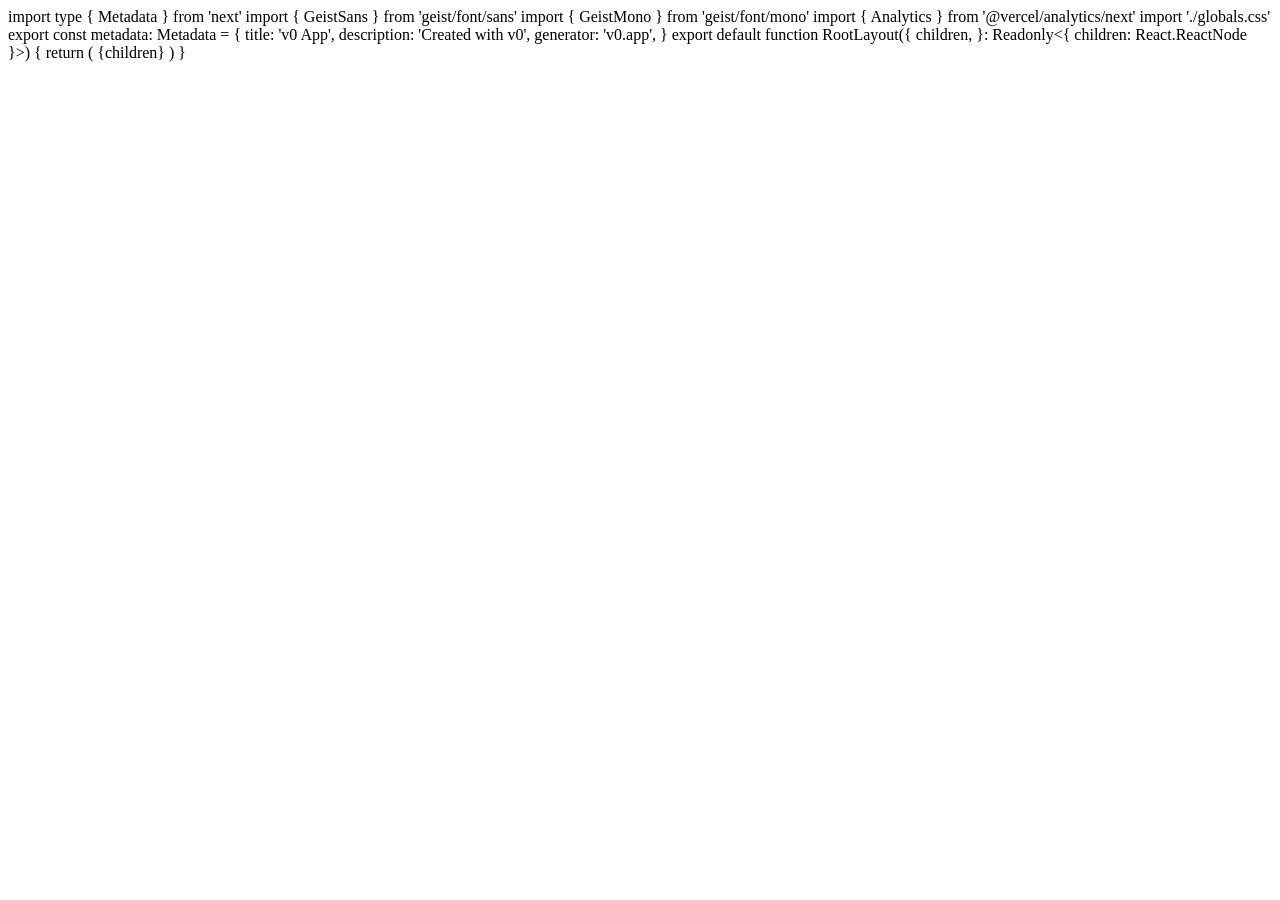
<file: app/layout.html>
import type { Metadata } from 'next'
import { GeistSans } from 'geist/font/sans'
import { GeistMono } from 'geist/font/mono'
import { Analytics } from '@vercel/analytics/next'
import './globals.css'

export const metadata: Metadata = {
  title: 'v0 App',
  description: 'Created with v0',
  generator: 'v0.app',
}

export default function RootLayout({
  children,
}: Readonly<{
  children: React.ReactNode
}>) {
  return (
    <html lang="en">
      <body className={`font-sans ${GeistSans.variable} ${GeistMono.variable}`}>
        {children}
        <Analytics />
      </body>
    </html>
  )
}
</file>
<file: styles.css>
/* Reset e configurações básicas */
* {
  margin: 0;
  padding: 0;
  box-sizing: border-box;
}

body {
  font-family: "Segoe UI", Tahoma, Geneva, Verdana, sans-serif;
  line-height: 1.6;
  color: #333;
  background-color: #ffffff;
}

/* Container principal */
.page-container {
  min-height: 100vh;
  display: flex;
  flex-direction: column;
}

.container {
  max-width: 1200px;
  margin: 0 auto;
  padding: 0 20px;
}

/* Header */

.header {
  background: linear-gradient(to bottom, #494949, #000000);
  color: rgb(255, 255, 255);
  padding: 2rem 0;
}

.header-content {
  display: flex;
  flex-direction: column;
  align-items: center;
  text-align: center;
  gap: 1rem;
}

.logo-container {
  width: 80px;
  height: 80px;
  border-radius: 50%;
  overflow: hidden;
  box-shadow: 0 4px 15px rgba(0, 0, 0, 0.2);
  background: rgba(255, 255, 255, 0.1);
  display: flex;
  align-items: center;
  justify-content: center;
}

.logo {
  width: 80px;
  height: 80px;
  border-radius: 50%;
  object-fit: cover;
}

.header-text h1 {
  font-size: 2.5rem;
  font-weight: bold;
  margin-bottom: 0.5rem;
}

.header-text p {
  font-size: 1.2rem;
  opacity: 0.9;
}

/* Navigation */
/*.navigation {
  background: linear-gradient(135deg, #494949, #000000) ;
  box-shadow: 0 2px 10px rgba(0, 0, 0, 0.1);
  position: sticky;
  top: 0;
  z-index: 50;
}*/

.nav-links {
  display: flex;
  flex-direction: column;
  gap: 1rem;
  padding: 1rem 0;
}

.nav-link {
  color: white;
  text-decoration: none;
  font-weight: 600;
  padding: 0.75rem 1.5rem;
  border-radius: 8px;
  transition: all 0.3s ease;
  text-align: center;
}

.nav-link:hover {
  background-color: #228b22;
  transform: translateY(-2px);
}

.nav-link.active {
  background-color: #228b22;
}

/* Hero Section */
.hero {
  padding: 4rem 0;
  position: relative;
}

.hero-content {
  background: transparent;
  backdrop-filter: blur(10px);
  border-radius: 16px;
  padding: 3rem 2rem;
  box-shadow: 0 10px 30px rgba(0, 0, 0, 0.1);
  max-width: 900px;
  margin: 0 auto;
  text-align: center;
}

.hero-content h2 {
  font-size: 3rem;
  font-weight: bold;
  color: #000000;
  margin-bottom: 1.5rem;
  line-height: 1.2;
}

.hero-content p {
  font-size: 1.25rem;
  color: #666;
  margin-bottom: 2rem;
  max-width: 600px;
  margin-left: auto;
  margin-right: auto;
}

.hero-buttons {
  display: flex;
  flex-direction: column;
  gap: 1rem;
  align-items: center;
}

/* Botões */
.btn {
  display: inline-block;
  padding: 1rem 2rem;
  border-radius: 8px;
  text-decoration: none;
  font-weight: 600;
  transition: all 0.3s ease;
  box-shadow: 0 4px 15px rgba(0, 0, 0, 0.1);
  text-align: center;
  min-width: 200px;

  background: white;
  color: #494949;
  border: 2px solid #000000;
}

.btn:hover {
  background: #494949;
  color: white;
  transform: scale(1.05);
  box-shadow: 0 6px 20px rgba(0, 0, 0, 0);
}

/* Features Section */
.features {
  padding: 4rem 0;
}

.features-grid {
  display: grid;
  grid-template-columns: 1fr;
  gap: 2rem;
}

.feature-card {
  background: transparent;
  border-radius: 12px;
  padding: 3rem;      /* aumento do padding */
  min-height: 300px;  /* altura mínima maior */
  box-shadow: 0 4px 15px rgba(0, 0, 0, 0.1);
  text-align: center;
  transition: transform 0.3s ease;
  animation: fadeIn 0.6s ease-out;
}

.feature-card:hover {
  transform: translateY(-5px);
}

.feature-icon {
  width: 80px;        /* maior tamanho do ícone */
  height: 80px;
  background: linear-gradient(135deg, #494949, #000000);
  border-radius: 50%;
  display: flex;
  align-items: center;
  justify-content: center;
  margin: 0 auto 1rem;
  font-size: 2.5rem;  /* maior tamanho do ícone */
}

.feature-card h3 {
  font-size: 1.25rem;
  font-weight: bold;
  color: #333;
  margin-bottom: 0.5rem;
}

.feature-card p {
  color: #666;
}

/* Products Section */
.products {
  padding: 2rem 0;
  flex: 1;
}

.products-grid{

    display:flex;

    flex-wrap:wrap;

    justify-content:center;

    gap:45px;

}



.product-card:hover {
  transform: translateY(-5px);
  box-shadow: 0 8px 25px rgba(0, 0, 0, 0.15);
}

.product-card.premium {
  border: 2px solid #ffd700;
}







.product-info {
  padding: 1.5rem;
}

.product-info h3 {
  font-size: 1.25rem;
  font-weight: bold;
  color: #333;
  margin-bottom: 0.5rem;
}

.product-info p {
  color: #666;
  margin-bottom: 1rem;
  line-height: 1.5;
}

.product-price {
  font-size: 1.5rem;
  font-weight: bold;
  color: #000000;
}

.premium-badge {
  position: absolute;
  top: 10px;
  right: 10px;
  background: #ffd700;
  color: #333;
  padding: 0.25rem 0.75rem;
  border-radius: 20px;
  font-size: 0.75rem;
  font-weight: bold;
}

/* Footer */
.footer {
  background-color: #333;
  color: white;
  padding: 2rem 0;
  text-align: center;
  margin-top: auto;
}

.footer p {
  color: #ccc;
}

/* Responsive Design */
@media (min-width: 768px) {
  .header-content {
    flex-direction: row;
    text-align: left;
  }

  .nav-links {
    flex-direction: row;
    justify-content: center;
    gap: 2rem;
  }

  .hero-content h2 {
    font-size: 4rem;
  }

  .hero-buttons {
    flex-direction: row;
    justify-content: center;
  }

  .features-grid {
    grid-template-columns: repeat(3, 1fr);
  }

  .products-grid {
    grid-template-columns: repeat(2, 1fr);
  }
}

@media (min-width: 1024px) {
  .products-grid {
    grid-template-columns: repeat(3, 1fr);
  }
}

/* Animações */
@keyframes fadeIn {
  from { opacity: 0; transform: translateY(20px); }
  to { opacity: 1; transform: translateY(0); }
}

/* Popup */
.popup {
  display: none;
  position: fixed;
  inset: 0;
  background: rgba(0,0,0,0.5);
  backdrop-filter: blur(6px);
  -webkit-backdrop-filter: blur(6px);
  justify-content: center;
  align-items: center;
  z-index: 1000;
  opacity: 0;
  transition: opacity 0.3s ease;
}

.popup.show {
  display: flex;
  opacity: 1;
}

.popup.hide {
  opacity: 0;
  transition: opacity 0.2s ease;
}

.popup-content {
  background: white;
  padding: 2rem;
  border-radius: 16px;
  box-shadow: 0 8px 30px rgba(0, 0, 0, 0.25);
  min-width: 300px;
  max-width: 90%;
  transform-origin: center;
  animation: zoomIn 0.3s ease forwards;
}

.popup.hide .popup-content {
  animation: zoomOut 0.2s ease forwards;
}

@keyframes zoomIn {
  from { transform: scale(0.85); opacity: 0; }
  to { transform: scale(1); opacity: 1; }
}

@keyframes zoomOut {
  from { transform: scale(1); opacity: 1; }
  to { transform: scale(0.85); opacity: 0; }
}

/* Botão de fechar popup */
.close-btn {
  position: absolute;
  top: 10px;
  right: 12px;
  background: transparent;
  border: none;
  font-size: 1.6rem;
  cursor: pointer;
  color: #333;
  transition: transform 0.2s ease;
}
.close-btn:hover {
  transform: scale(1.15);
  color: #494949;
}

/* Botão voltar */
#btn-voltar {
  position: fixed;
  bottom: 20px;
  left: 20px;
  z-index: 9999;
  display: inline-flex;
  align-items: center;
  gap: 10px;
  padding: 1rem 1.8rem;
  font-size: 16px;
  font-weight: 600;
  font-family: "Segoe UI", Tahoma, Geneva, Verdana, sans-serif;
  background: linear-gradient(135deg, #494949, #000000);
  color: white;
  border: none;
  border-radius: 8px;
  box-shadow: 0 4px 15px rgba(0, 0, 0, 0.1);
  cursor: pointer;
  transition: all 0.3s ease;
}

#btn-voltar:hover {
  transform: scale(1.05) translateY(-2px);
  box-shadow: 0 6px 20px rgb(0, 0, 0);
}

#btn-voltar:active {
  transform: scale(0.98);
}

@media (max-width: 520px){
  #btn-voltar{
    padding: 0.75rem;
    border-radius: 999px;
    gap: 0;
    width: 48px;
    height: 48px;
    justify-content:center;
  }
  #btn-voltar .label{ display: none; }
  #btn-voltar{ font-size: 14px; bottom: 16px; left: 16px; }
}

@media (prefers-color-scheme: dark){
  #btn-voltar{
    background: linear-gradient(135deg, #494949, #000000);
    color: #f5f5f5;
    box-shadow: 0 6px 20px rgba(0,0,0,0.6);
  }
}

/* Ajustes responsivos para cards e features */
@media (max-width: 768px) {
  .product-card {
    padding: 55px;
    max-width: 150%;
  }

  .product-card img,
  .product-card img[src*="Notas-Arabes"],
  .product-card img[src*="notas"],
  .product-card img[src*="Nova-pasta"] {
    width: 90%;
    height: auto;
    max-height: 450px;
  }

  .feature-card {
    padding: 2rem;
  }

  .feature-icon {
    width: 70px;
    height: 70px;
    font-size: 2rem;
  }
}

/* ===========================
   EFEITO "VENDIDO" NOS PERFUMES
   =========================== */
.product-card {
  position: relative;
  overflow: hidden;
}

.product-card img {
  transition: filter 0.4s ease;
}

/* Quando o produto estiver vendido */
.product-card.sold img {
  filter: blur(6px) brightness(0.7);
}

/* Texto “Sem Estoque” centralizado */
.product-card.sold::after {
  content: "Sem Estoque";
  position: absolute;
  top: 50%;
  left: 50%;
  transform: translate(-50%, -50%);
  background: rgba(0, 0, 0, 0.6);
  color: #fff;
  font-weight: 700;
  font-size: 1.8rem;
  padding: 12px 28px;
  border-radius: 10px;
  letter-spacing: 2px;
  box-shadow: 0 4px 15px rgba(0, 0, 0, 0.4);
  z-index: 2;
}

/* =====================
   CONTROLES DE ORDENAÇÃO
===================== */

.sort-controls {
  text-align: center;
  margin-bottom: 30px;
}

.sort-controls button {
  padding: 10px 16px;
  margin: 5px;
  font-size: 14px;
  font-weight: 600;
  border-radius: 8px;
  border: none;
  cursor: pointer;
  background: linear-gradient(135deg, #494949, #000000);
  color: white;
  transition: transform 0.2s ease;
}

.sort-controls button:hover {
  transform: scale(1.05);
}

/* FOTO DOS PERFUMES */

.product-photo,
.product-card > img:first-child{
    width: 350px;
    height: 430px;

    object-fit: contain;
    object-position: center bottom;

    display: block;

    transform: scale(1.15);
}
/* ===========================================
   CARD DOS PERFUMES
=========================================== */
/* =======================
   CARD
======================= */

.product-card{
    width:380px;
    height:980px;

    display:flex;
    flex-direction:column;
    align-items:center;

    padding:20px;

    margin:auto;
}

/* FOTO */

.product-card img:first-child{

    width:340px;
    height:360px;

    object-fit:contain;
    object-position:center bottom;

    flex-shrink:0;
}

/* NOTAS */

.product-card img:nth-child(2){

    width:340px;
    height:250px;

    object-fit:contain;

    flex-shrink:0;

    margin-top:15px;
}

/* INFORMAÇÕES */

.product-info{

    width:100%;

    display:flex;

    flex-direction:column;

    justify-content:space-between;

    flex:1;
}

/* NOME */

.product-info h2{

    height:120px;

    display:flex;

    align-items:center;

    justify-content:center;

    text-align:center;

    line-height:1.35;

    font-size:21px;

    margin:0;
}

/* PARCELAMENTO */

.product-info h4{

    height:25px;

    display:flex;

    align-items:center;

    justify-content:center;

    margin:0;
}

/* PREÇO */

.product-price{

    height:45px;

    display:flex;

    align-items:center;

    justify-content:center;

    font-size:22px;

    font-weight:bold;
}

.product-card{

width:330px;

}



@media(max-width:768px){

.products-grid{

grid-template-columns:1fr;

}

.product-card{

width:100%;
max-width:400px;

}

}
</file>
